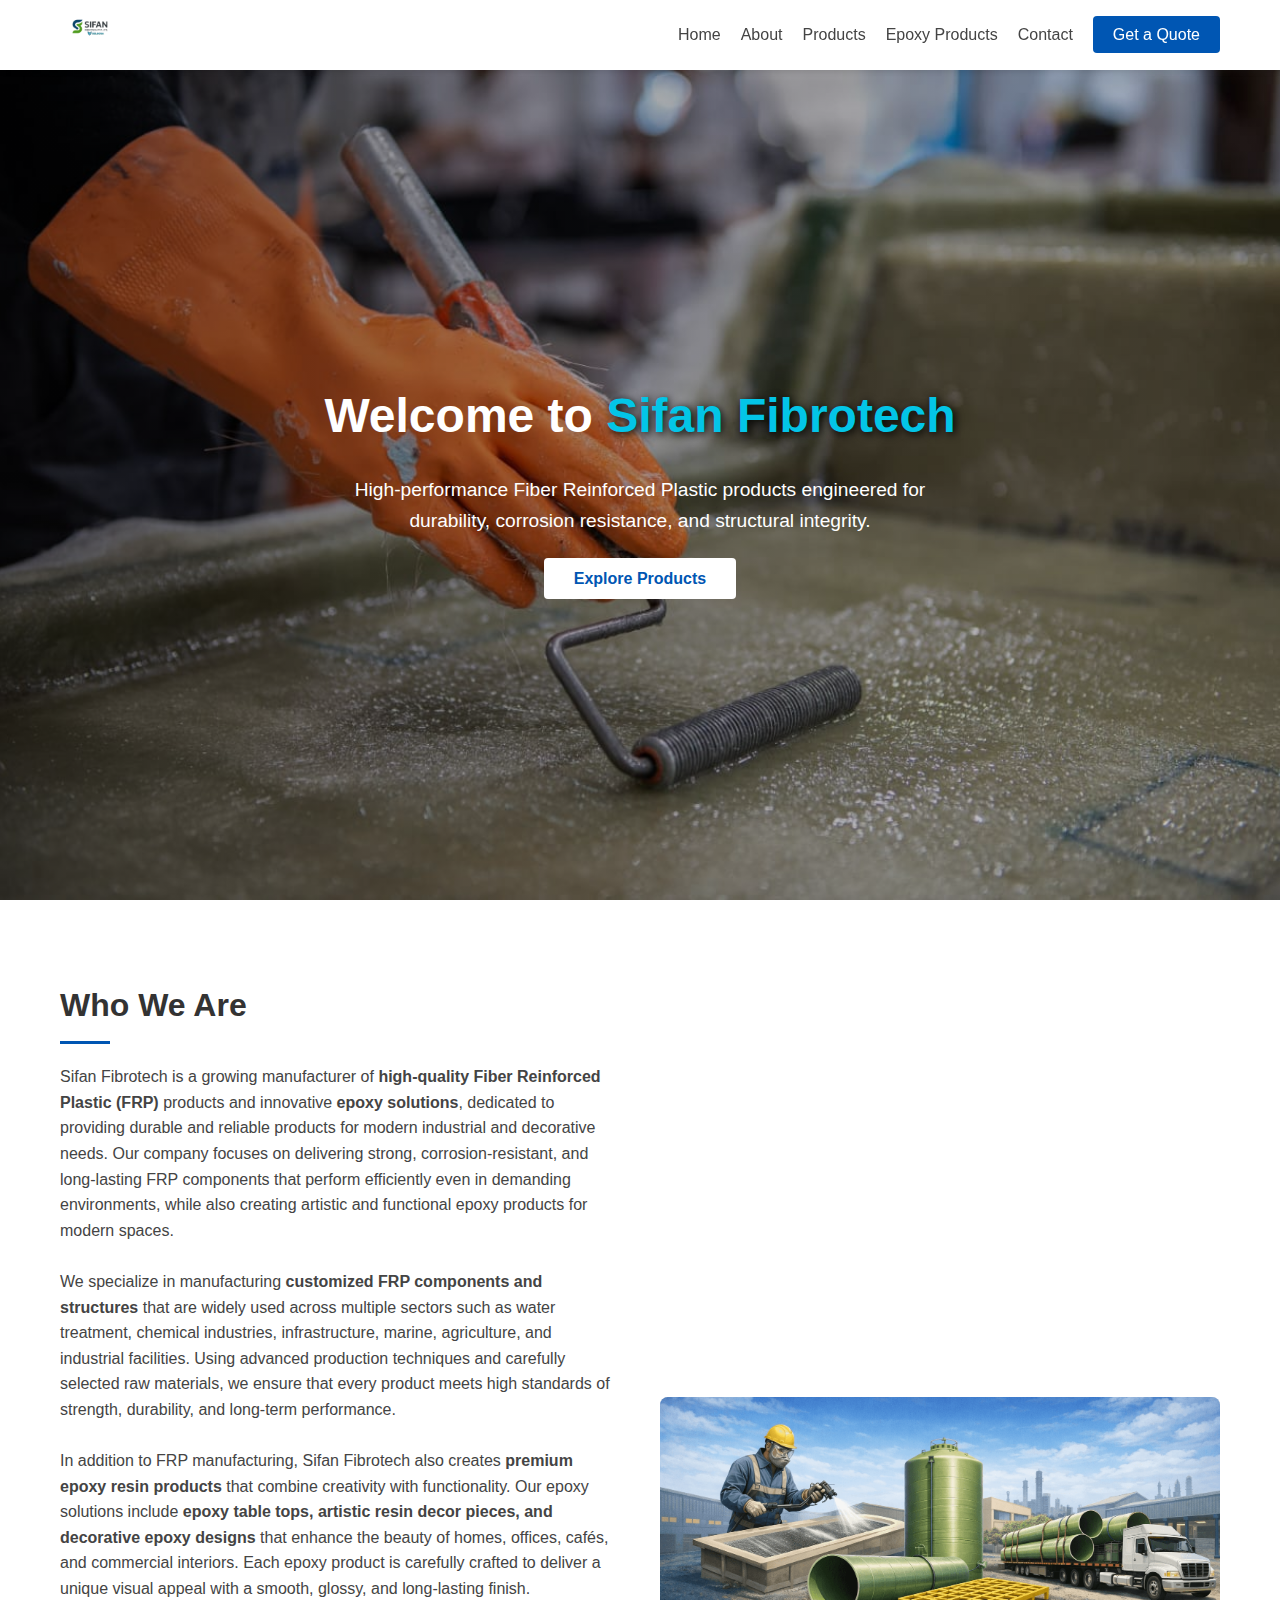
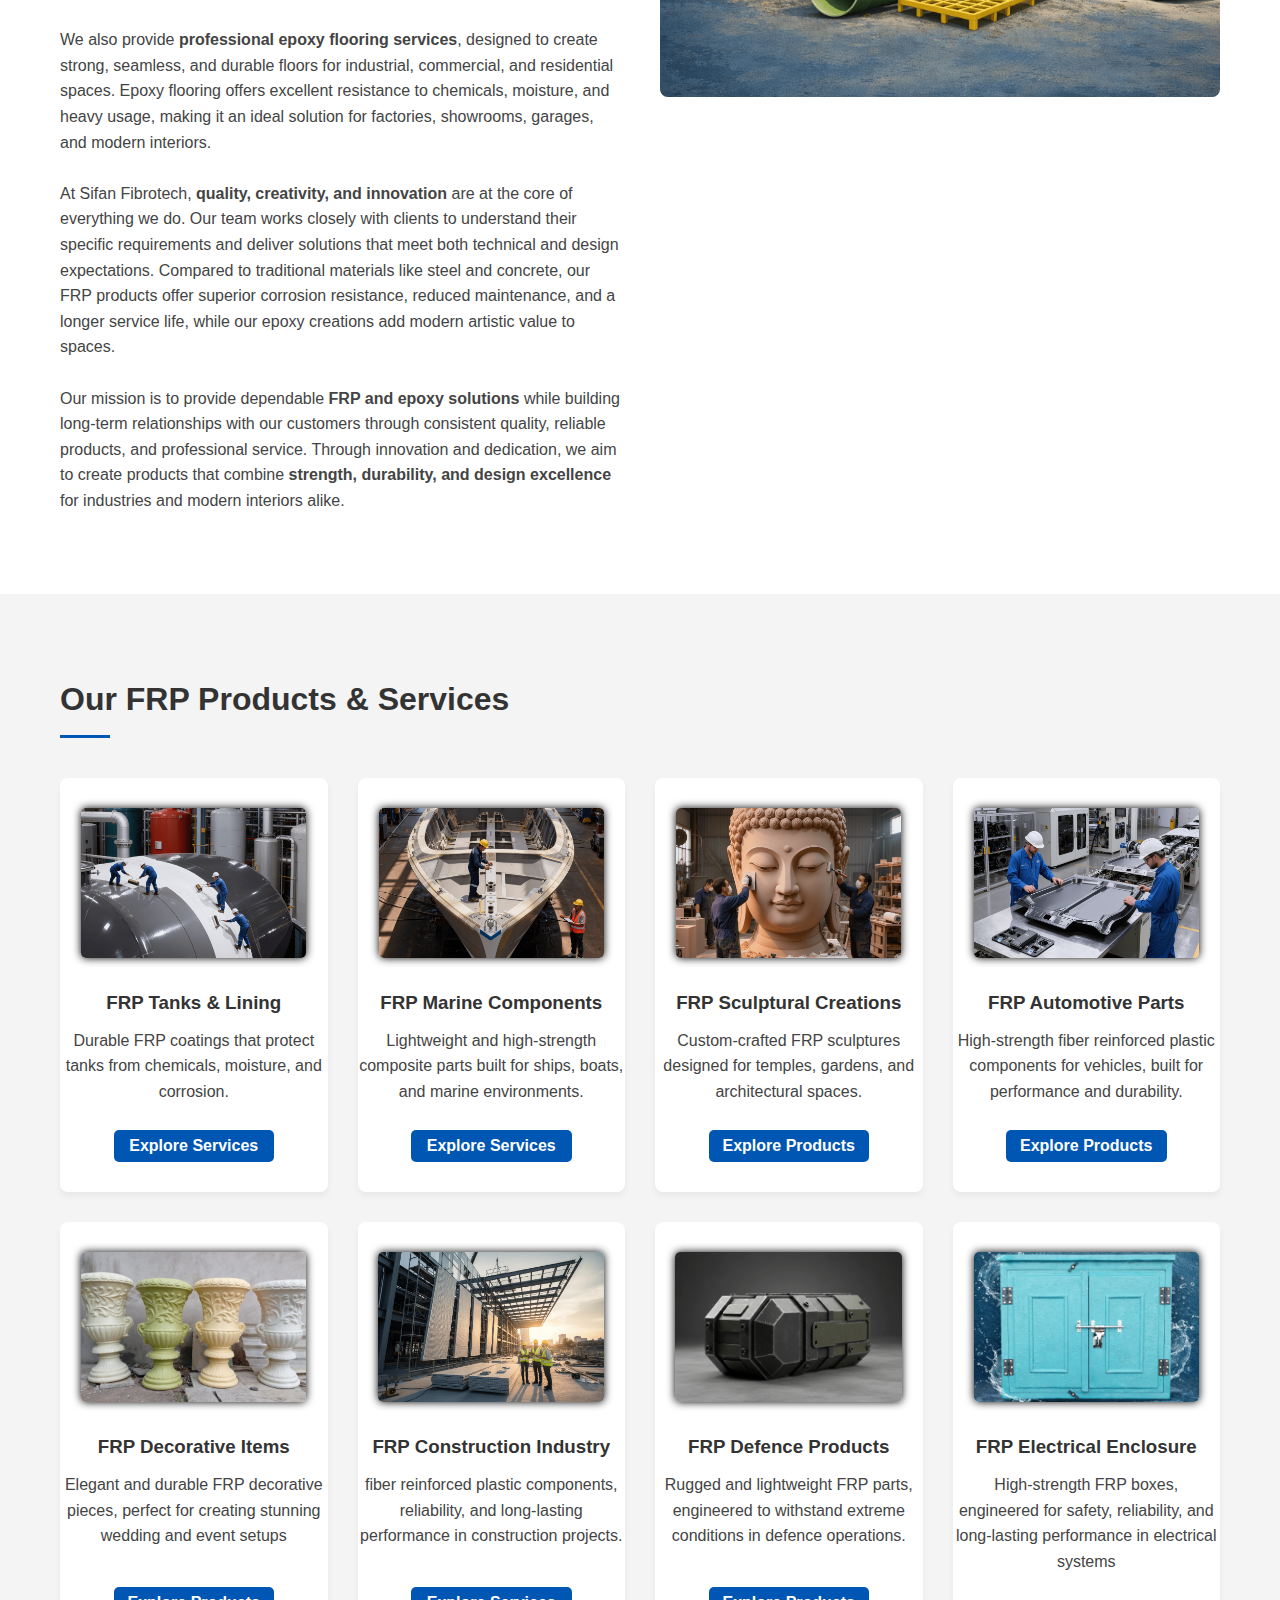
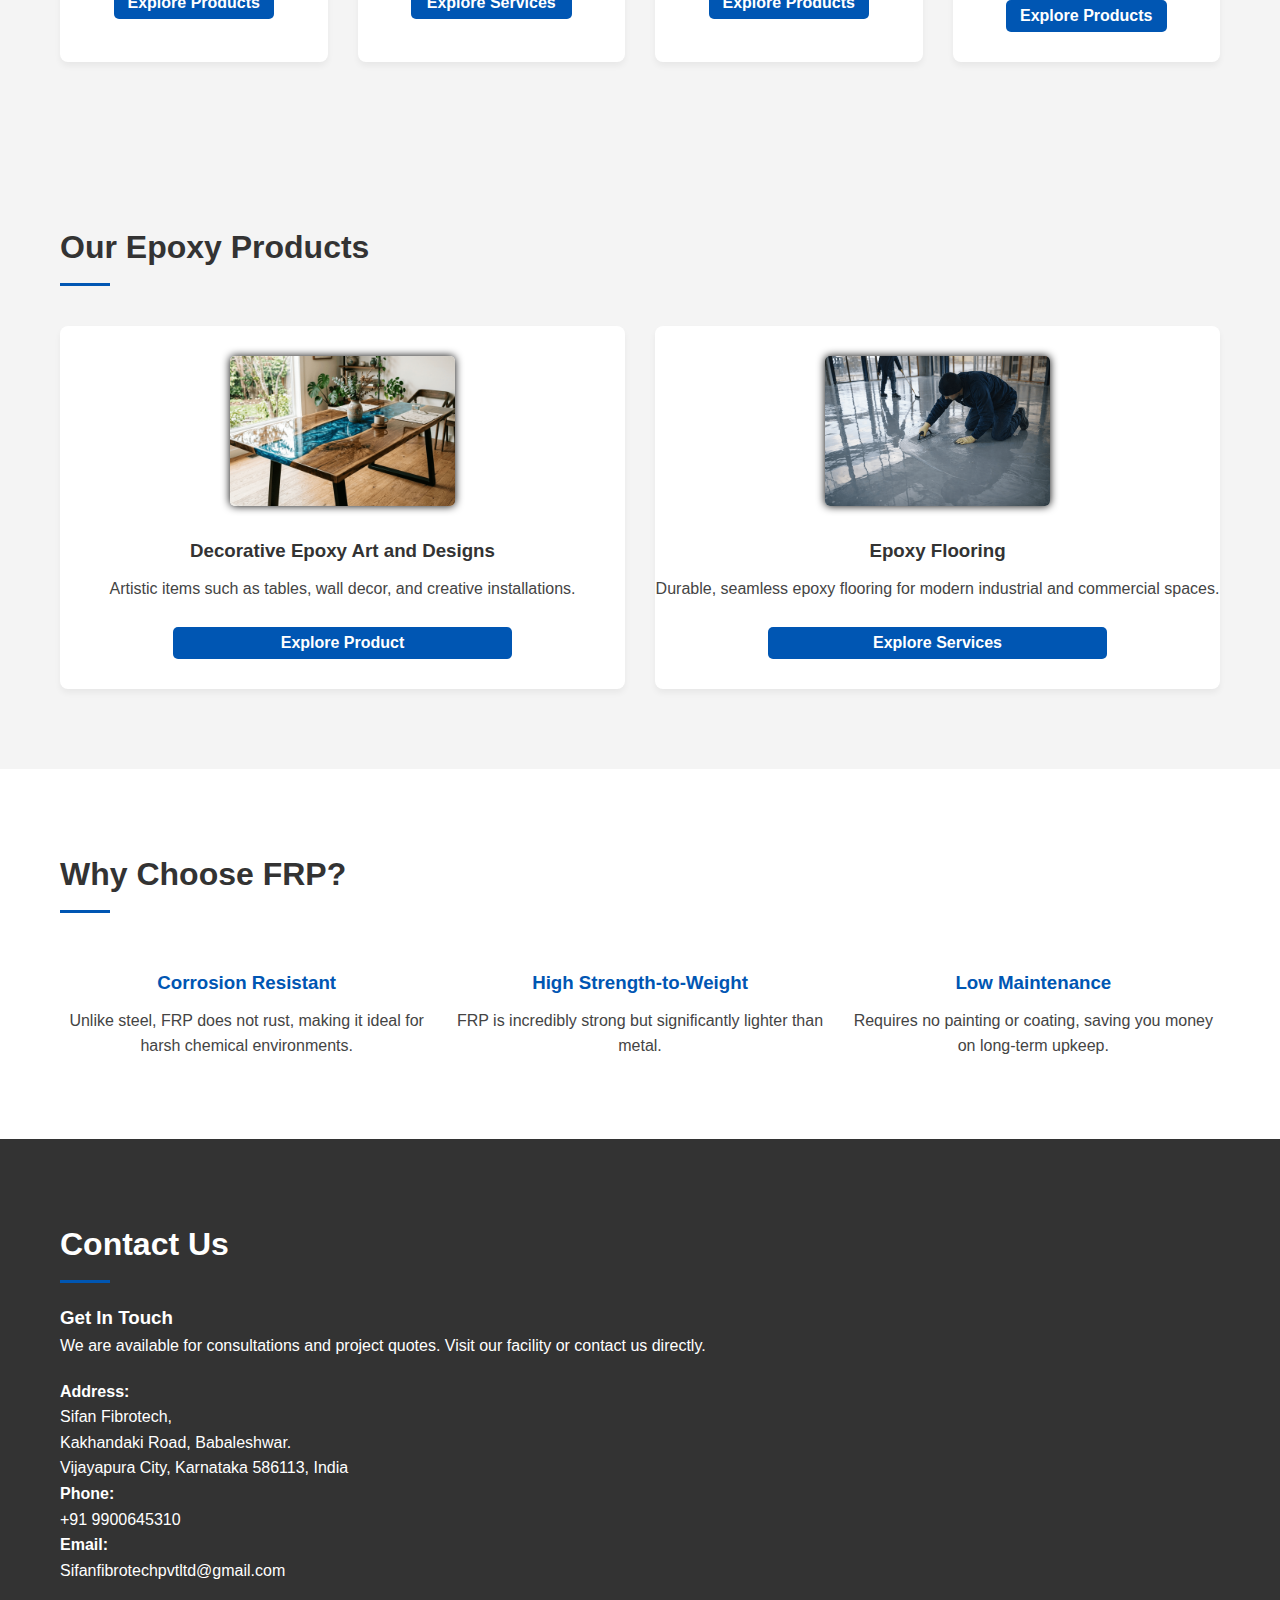
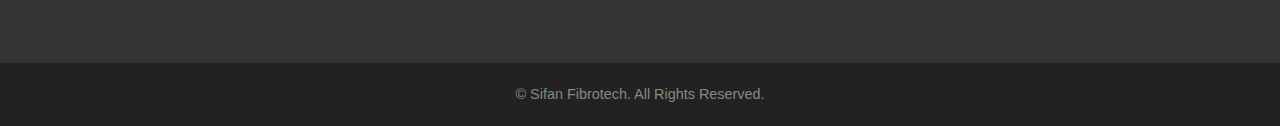
<file: index.html>
<!DOCTYPE html>
<html lang="en">

<head>
    <meta charset="UTF-8">
    <meta name="viewport" content="width=device-width, initial-scale=1.0">
    <meta name="description"
        content="Sifan Fibrotech Pvt. Ltd. is a manufacturer of FRP products, epoxy flooring, epoxy table tops, and decorative resin art. We provide durable industrial and decorative solutions.">
    <meta name="keywords"
        content="FRP products, FRP tanks, FRP lining, FRP sculptures, epoxy table top, epoxy flooring, resin art, FRP manufacturer India">
    <meta name="author" content="Sifan Fibrotech Pvt. Ltd.">
    <title>Sifan Fibrotech Pvt. Ltd. | FRP Products & Epoxy Solutions Manufacturer</title>
    <link rel="icon" type="image/png" sizes="16x16" href="imgs/favicon.png">
    <link rel="icon" type="image/png" sizes="32x32" href="imgs/favicon.png">
    <link rel="stylesheet" href="style.css">
</head>

<body>
    <!-- Header -->
    <header>
        <div class="container">
            <nav>
                <div class="logo"><img src="imgs/logo.png" alt=""></div>

                <!-- Hamburger Icon -->
                <div class="hamburger">
                    <span class="bar"></span>
                    <span class="bar"></span>
                    <span class="bar"></span>
                </div>

                <!-- Navigation Links -->
                <ul class="nav-links">
                    <li><a href="#home">Home</a></li>
                    <li><a href="#about">About</a></li>
                    <li><a href="#products">Products</a></li>
                    <li><a href="#epoxy">Epoxy Products</a></li>
                    <li><a href="#contact">Contact</a></li>
                    <li><a href="#contact" class="btn-quote">Get a Quote</a></li>
                </ul>
            </nav>
        </div>
    </header>

    <!-- Hero Section -->
    <section id="home" class="hero">
        <div class="container hero-content">
            <h1>Welcome to <strong class="brand">Sifan Fibrotech</strong></h1>
            <p>High-performance Fiber Reinforced Plastic products engineered for durability, corrosion resistance, and
                structural integrity.</p>
            <a href="#products" class="btn-hero">Explore Products</a>
        </div>
    </section>

    <!-- About Section -->
    <section id="about" class="section">
        <div class="container">
            <div class="about-grid">
                <div>
                    <h2 class="section-title">Who We Are</h2>
                    <p>Sifan Fibrotech is a growing manufacturer of <strong>high-quality Fiber Reinforced Plastic
                            (FRP)</strong> products and innovative <strong>epoxy solutions</strong>, dedicated to
                        providing durable and reliable products for modern industrial and decorative needs. Our company
                        focuses on delivering strong, corrosion-resistant, and long-lasting FRP components that perform
                        efficiently even in demanding environments, while also creating artistic and functional epoxy
                        products for modern spaces.</p>
                    <br>
                    <p>We specialize in manufacturing <strong>customized FRP components and structures</strong> that are
                        widely used across multiple sectors such as water treatment, chemical industries,
                        infrastructure, marine, agriculture, and industrial facilities. Using advanced production
                        techniques and carefully selected raw materials, we ensure that every product meets high
                        standards of strength, durability, and long-term performance.</p>
                    <br>
                    <p>In addition to FRP manufacturing, Sifan Fibrotech also creates <strong>premium epoxy resin
                            products</strong> that combine creativity with functionality. Our epoxy solutions include
                        <strong>epoxy table tops, artistic resin decor pieces, and decorative epoxy designs</strong>
                        that enhance the beauty of homes, offices, cafés, and commercial interiors. Each epoxy product
                        is carefully crafted to deliver a unique visual appeal with a smooth, glossy, and long-lasting
                        finish.
                    </p>
                    <br>
                    <p>We also provide <strong>professional epoxy flooring services</strong>, designed to create strong,
                        seamless, and durable floors for industrial, commercial, and residential spaces. Epoxy flooring
                        offers excellent resistance to chemicals, moisture, and heavy usage, making it an ideal solution
                        for factories, showrooms, garages, and modern interiors.</p><br>
                    <p>At Sifan Fibrotech, <strong>quality, creativity, and innovation</strong> are at the core of
                        everything we do. Our team works closely with clients to understand their specific requirements
                        and deliver solutions that meet both technical and design expectations. Compared to traditional
                        materials like steel and concrete, our FRP products offer superior corrosion resistance, reduced
                        maintenance, and a longer service life, while our epoxy creations add modern artistic value to
                        spaces.</p><br>
                    <p>Our mission is to provide dependable <strong>FRP and epoxy solutions</strong> while building
                        long-term relationships with our customers through consistent quality, reliable products, and
                        professional service. Through innovation and dedication, we aim to create products that combine
                        <strong>strength, durability, and design excellence</strong> for industries and modern interiors
                        alike.
                    </p>
                </div>
                <img src="imgs/wwa.png" alt="Factory Floor" class="about-img">
            </div>
        </div>
    </section>

    <!-- Products Section -->
    <section id="products" class="section products">
        <div class="container">
            <h2 class="section-title">Our FRP Products & Services</h2>
            <div class="product-grid">
                <div class="product-card">
                    <div class="product-icon"><img src="imgs/fact.png" alt=""></div>
                    <h3>FRP Tanks & Lining</h3>
                    <p>Durable FRP coatings that protect tanks from chemicals, moisture, and corrosion.</p><br>
                    <a href="lining.html"><strong>Explore Services</strong></a>
                </div>
                <div class="product-card">
                    <div class="product-icon"><img src="imgs/marine.png" alt=""></div>
                    <h3>FRP Marine Components</h3>
                    <p>Lightweight and high-strength composite parts built for ships, boats, and marine environments.
                    </p><br>
                    <a href="marine.html"><strong>Explore Services</strong></a>
                </div>
                <div class="product-card">
                    <div class="product-icon"><img src="imgs/sculp.png" alt=""></div>
                    <h3>FRP Sculptural Creations</h3>
                    <p>Custom-crafted FRP sculptures designed for temples, gardens, and architectural spaces.</p><br>
                    <a href="sculptural.html"><strong>Explore Products</strong></a>
                </div>
                <div class="product-card">
                    <div class="product-icon"><img src="imgs/autom.png" alt=""></div>
                    <h3>FRP Automotive Parts</h3>
                    <p>High-strength fiber reinforced plastic components for vehicles, built for performance and
                        durability.</p><br>
                    <a href="automotive.html"><strong>Explore Products</strong></a>
                </div>
                <div class="product-card">
                    <div class="product-icon"><img src="imgs/dec4.jpeg" alt=""></div>
                    <h3>FRP Decorative Items</h3>
                    <p>Elegant and durable FRP decorative pieces, perfect for creating stunning wedding and event setups
                    </p><br>
                    <a href="decorative.html"><strong>Explore Products</strong></a>
                </div>
                <div class="product-card">
                    <div class="product-icon"><img src="imgs/cont.png" alt=""></div>
                    <h3>FRP Construction Industry</h3>
                    <p>fiber reinforced plastic components, reliability, and long-lasting performance in construction
                        projects.</p><br>
                    <a href="construction.html"><strong>Explore Services</strong></a>
                </div>
                <div class="product-card">
                    <div class="product-icon"><img src="imgs/dif.png" alt=""></div>
                    <h3>FRP Defence Products</h3>
                    <p>Rugged and lightweight FRP parts, engineered to withstand extreme conditions in defence
                        operations.</p><br>
                    <a href="defenceproduct.html"><strong>Explore Products</strong></a>
                </div>
                <div class="product-card">
                    <div class="product-icon"><img src="imgs/electricalbox.jpeg" alt=""></div>
                    <h3>FRP Electrical Enclosure</h3>
                    <p>High-strength FRP boxes, engineered for safety, reliability, and long-lasting performance in
                        electrical systems</p><br>
                    <a href="frpelectrical.html"><strong>Explore Products</strong></a>
                </div>
            </div>
        </div>
    </section>
    <section id="epoxy" class="section products">
        <div class="container">
            <h2 class="section-title">Our Epoxy Products</h2>
            <div class="product-grid">
                <div class="product-card">
                    <div class="product-icon"><img src="imgs/tabel top.png" alt=""></div>
                    <h3>Decorative Epoxy Art and Designs</h3>
                    <p>Artistic items such as tables, wall decor, and creative installations.</p><br>
                    <a href="epoxy.html"><strong>Explore Product</strong></a>
                </div>
                <div class="product-card">
                    <div class="product-icon"><img src="imgs/flooring.png" alt=""></div>
                    <h3>Epoxy Flooring</h3>
                    <p>Durable, seamless epoxy flooring for modern industrial and commercial spaces.</p><br>
                    <a href="floring.html"><strong>Explore Services</strong></a>
                </div>
            </div>
        </div>
    </section>

    <!-- Why Choose Us -->
    <section class="section">
        <div class="container">
            <h2 class="section-title">Why Choose FRP?</h2>
            <div class="features-grid">
                <div class="feature-item">
                    <h3>Corrosion Resistant</h3>
                    <p>Unlike steel, FRP does not rust, making it ideal for harsh chemical environments.</p>
                </div>
                <div class="feature-item">
                    <h3>High Strength-to-Weight</h3>
                    <p>FRP is incredibly strong but significantly lighter than metal.</p>
                </div>
                <div class="feature-item">
                    <h3>Low Maintenance</h3>
                    <p>Requires no painting or coating, saving you money on long-term upkeep.</p>
                </div>
            </div>
        </div>
    </section>

    <!-- Contact Section -->
    <section id="contact" class="section contact">
        <div class="container">
            <h2 class="section-title">Contact Us</h2>
            <div class="contact-container">
                <!-- Contact Info Column -->
                <div class="contact-info">
                    <h3>Get In Touch</h3>
                    <p style="margin-bottom: 20px;">We are available for consultations and project quotes. Visit our
                        facility or contact us directly.</p>

                    <div class="info-item">
                        <div>
                            <strong>Address:</strong><br>
                            Sifan Fibrotech,<br>
                            Kakhandaki Road, Babaleshwar.<br>
                            Vijayapura City, Karnataka 586113, India
                        </div>
                    </div>

                    <div class="info-item">
                        <div>
                            <strong>Phone:</strong><br>
                            +91 9900645310
                        </div>
                    </div>

                    <div class="info-item">
                        <div>
                            <strong>Email:</strong><br>
                            Sifanfibrotechpvtltd@gmail.com
                        </div>
                    </div>
                </div>
            </div>
    </section>

    <!-- Footer -->
    <footer>
        <div class="container">
            <p>&copy; Sifan Fibrotech. All Rights Reserved.</p>
        </div>
    </footer>

    <!-- JavaScript for Mobile Menu -->
    <script>
        const hamburger = document.querySelector(".hamburger");
        const navLinks = document.querySelector(".nav-links");

        hamburger.addEventListener("click", () => {
            hamburger.classList.toggle("active");
            navLinks.classList.toggle("active");
        });

        // Close menu when a link is clicked
        document.querySelectorAll(".nav-links a").forEach(n => n.addEventListener("click", () => {
            hamburger.classList.remove("active");
            navLinks.classList.remove("active");
        }));
    </script>

</body>

</html>
</file>
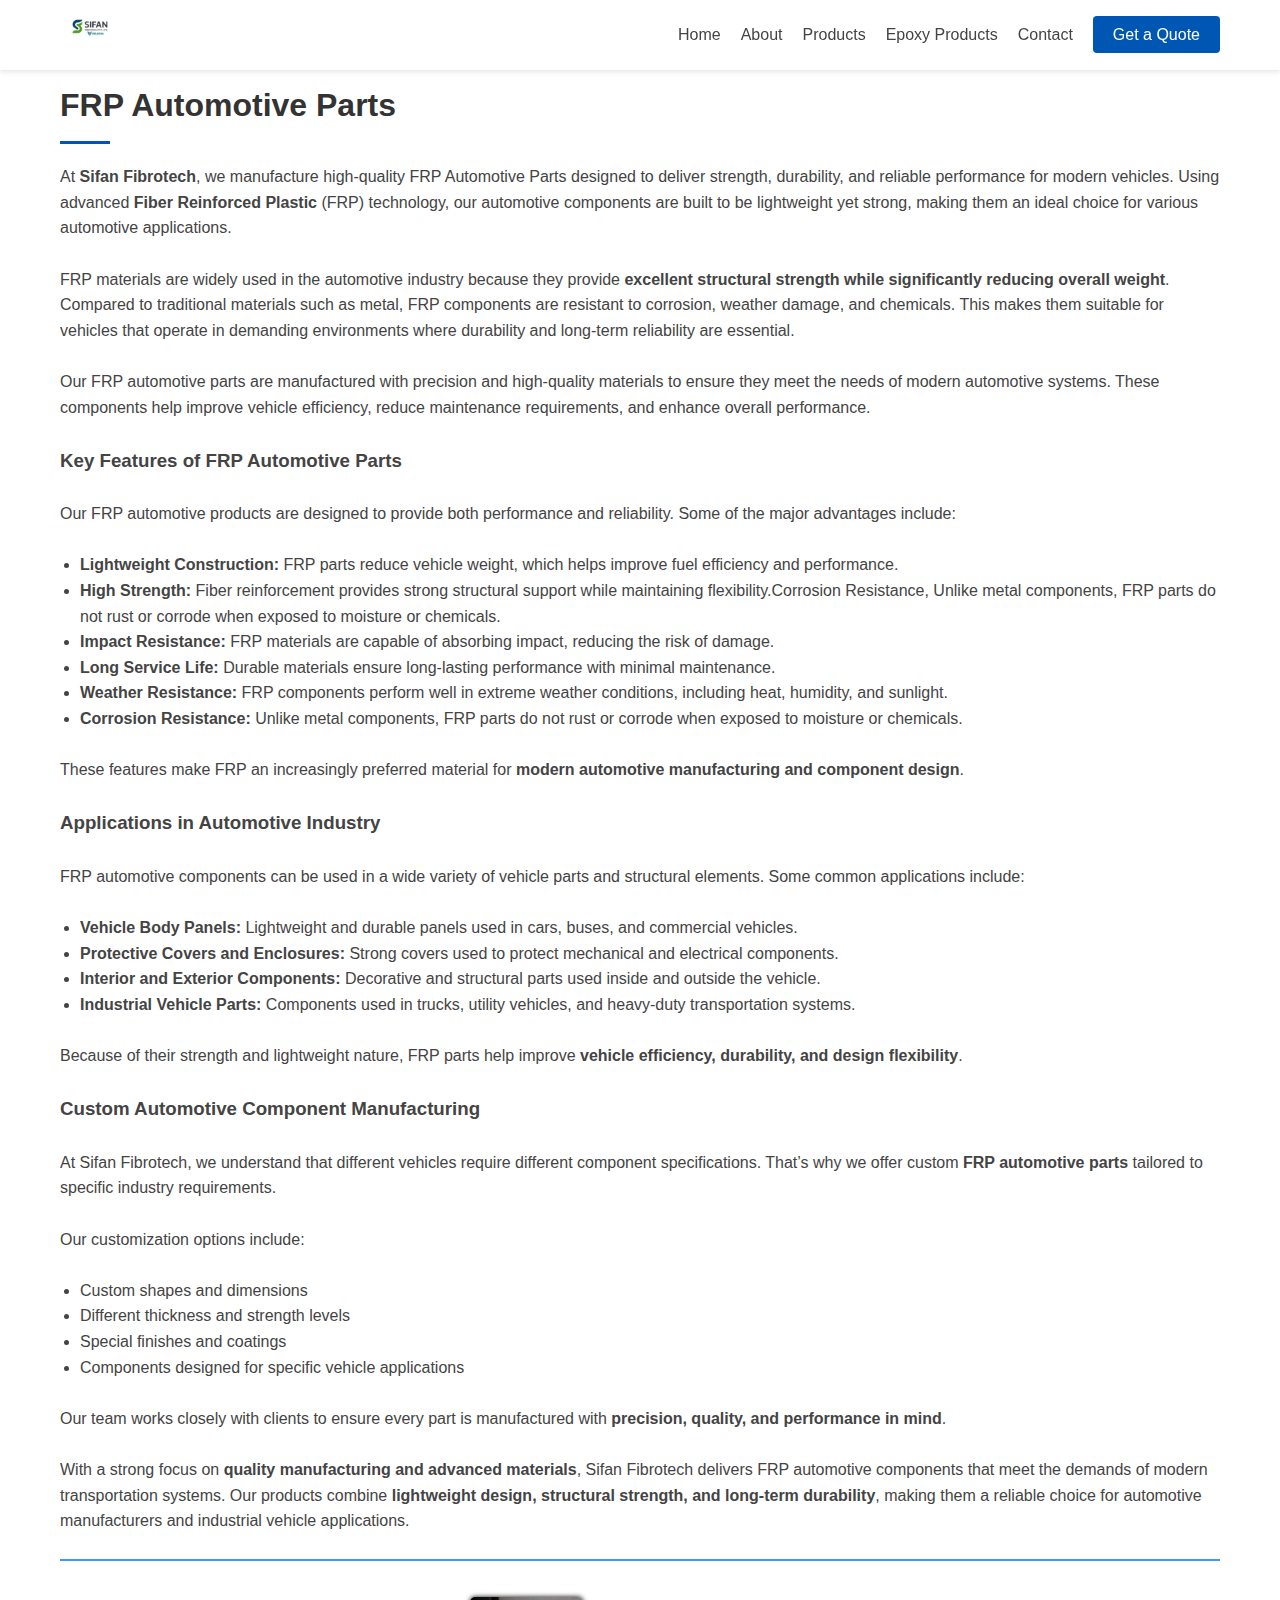
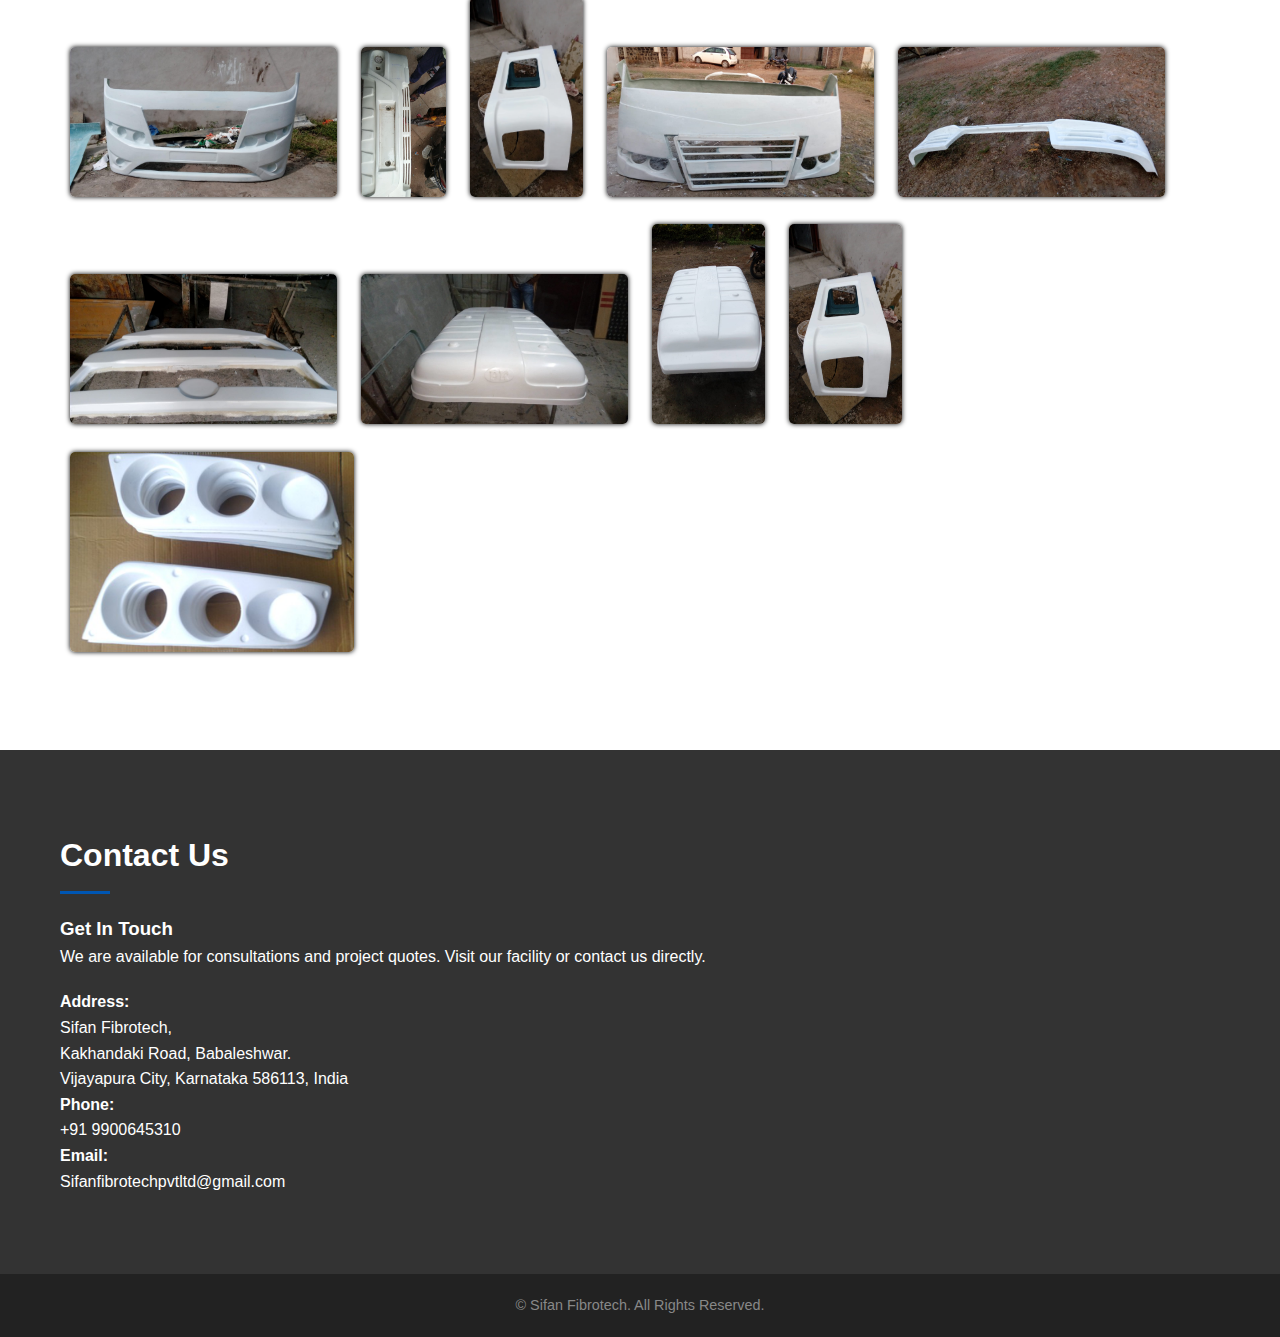
<file: automotive.html>
<!DOCTYPE html>
<html lang="en">

<head>
    <meta charset="UTF-8">
    <meta name="viewport" content="width=device-width, initial-scale=1.0">
    <meta name="description"
        content="Sifan Fibrotech manufactures durable FRP automotive parts designed for strength, lightweight performance, and corrosion resistance. Reliable fiberglass components for modern vehicles.">
    <meta name="keywords"
        content="FRP automotive parts, fiberglass car parts, FRP vehicle components, lightweight automotive materials, corrosion resistant auto parts, Sifan Fibrotech">
    <title>Sifan | FRP Automotive Parts</title>
    <link rel="icon" type="image/png" sizes="16x16" href="imgs/favicon.png">
    <link rel="icon" type="image/png" sizes="32x32" href="imgs/favicon.png">
    <link rel="stylesheet" href="style.css">
    <style>
        .about-automotive ul {
            list-style-type: disc;
            padding-left: 20px;
        }

        .about-automotive img {
            height: 200px;
            margin: 10px;
            border-radius: 5px;
            box-shadow: 0px 0px 5px black;
        }

        .about-automotive .vic {
            height: 150px;
        }
    </style>
</head>

<body>
    <!-- Header -->
    <header>
        <div class="container">
            <nav>
                <div class="logo"><img src="imgs/logo.png" alt=""></div>

                <!-- Hamburger Icon -->
                <div class="hamburger">
                    <span class="bar"></span>
                    <span class="bar"></span>
                    <span class="bar"></span>
                </div>

                <!-- Navigation Links -->
                <ul class="nav-links">
                    <li><a href="/">Home</a></li>
                    <li><a href="/#about">About</a></li>
                    <li><a href="/#products">Products</a></li>
                    <li><a href="/#epoxy">Epoxy Products</a></li>
                    <li><a href="#contact">Contact</a></li>
                    <li><a href="#contact" class="btn-quote">Get a Quote</a></li>
                </ul>
            </nav>
        </div>
    </header>
    <main>

        <!-- section about -->
        <section id="about" class="section">
            <div class="container">
                <div class="about-automotive">
                    <div>
                        <h2 class="section-title">FRP Automotive Parts</h2>
                        <p>At <strong>Sifan Fibrotech</strong>, we manufacture high-quality FRP Automotive Parts
                            designed to deliver strength, durability, and reliable performance for modern vehicles.
                            Using advanced <strong>Fiber Reinforced Plastic</strong> (FRP) technology, our automotive
                            components are built to be lightweight yet strong, making them an ideal choice for various
                            automotive applications.</p>
                        <br>
                        <p>FRP materials are widely used in the automotive industry because they provide
                            <strong>excellent structural strength while significantly reducing overall weight</strong>.
                            Compared to traditional materials such as metal, FRP components are resistant to corrosion,
                            weather damage, and chemicals. This makes them suitable for vehicles that operate in
                            demanding environments where durability and long-term reliability are essential.
                        </p>
                        <br>
                        <p>Our FRP automotive parts are manufactured with precision and high-quality materials to ensure
                            they meet the needs of modern automotive systems. These components help improve vehicle
                            efficiency, reduce maintenance requirements, and enhance overall performance.</p>
                        <br>
                        <h3>Key Features of FRP Automotive Parts</h3><br>
                        <p>Our FRP automotive products are designed to provide both performance and reliability. Some of
                            the major advantages include:</p><br>
                        <p>
                        <ul>
                            <li><strong>Lightweight Construction: </strong>FRP parts reduce vehicle weight, which helps
                                improve fuel efficiency and performance.</li>
                            <li><strong>High Strength: </strong>Fiber reinforcement provides strong structural support
                                while maintaining flexibility.Corrosion Resistance, Unlike metal components, FRP parts
                                do not rust or corrode when exposed to moisture or chemicals.</li>
                            <li><strong>Impact Resistance: </strong>FRP materials are capable of absorbing impact,
                                reducing the risk of damage.</li>
                            <li><strong>Long Service Life: </strong>Durable materials ensure long-lasting performance
                                with minimal maintenance.</li>
                            <li><strong>Weather Resistance: </strong>FRP components perform well in extreme weather
                                conditions, including heat, humidity, and sunlight.</li>
                            <li><strong>Corrosion Resistance: </strong>Unlike metal components, FRP parts do not rust or
                                corrode when exposed to moisture or chemicals.</li>
                        </ul>
                        </p><br>
                        <p>These features make FRP an increasingly preferred material for <strong>modern automotive
                                manufacturing and component design</strong>.</p><br>
                        <h3>Applications in Automotive Industry</h3><br>
                        <p>FRP automotive components can be used in a wide variety of vehicle parts and structural
                            elements. Some common applications include:</p><br>
                        <p>
                        <ul>
                            <li><strong>Vehicle Body Panels: </strong>Lightweight and durable panels used in cars,
                                buses, and commercial vehicles.</li>
                            <li><strong>Protective Covers and Enclosures: </strong>Strong covers used to protect
                                mechanical and electrical components.</li>
                            <li><strong>Interior and Exterior Components: </strong>Decorative and structural parts used
                                inside and outside the vehicle.</li>
                            <li><strong>Industrial Vehicle Parts: </strong>Components used in trucks, utility vehicles,
                                and heavy-duty transportation systems.</li>
                        </ul>
                        </p><br>
                        <p>Because of their strength and lightweight nature, FRP parts help improve <strong>vehicle
                                efficiency, durability, and design flexibility</strong>.</p><br>
                        <h3>Custom Automotive Component Manufacturing</h3><br>
                        <p>At Sifan Fibrotech, we understand that different vehicles require different component
                            specifications. That’s why we offer custom <strong>FRP automotive parts</strong> tailored to
                            specific industry requirements.</p><br>
                        <p>Our customization options include:</p><br>
                        <p>
                        <ul>
                            <li>Custom shapes and dimensions</li>
                            <li>Different thickness and strength levels</li>
                            <li>Special finishes and coatings</li>
                            <li>Components designed for specific vehicle applications</li>
                        </ul>
                        </p><br>
                        <p>Our team works closely with clients to ensure every part is manufactured with
                            <strong>precision, quality, and performance in mind</strong>.
                        </p><br>
                        <p>With a strong focus on <strong>quality manufacturing and advanced materials</strong>, Sifan
                            Fibrotech delivers FRP automotive components that meet the demands of modern transportation
                            systems. Our products combine <strong>lightweight design, structural strength, and long-term
                                durability</strong>, making them a reliable choice for automotive manufacturers and
                            industrial vehicle applications.</p><br>
                        <hr style="border: 1px solid rgba(0, 123, 255, 0.768);"><br>
                    </div>
                    <img class="vic" src="imgs/productimgs/vic.jpeg" alt="aoutomotive">
                    <img class="vic" src="imgs/productimgs/vic10.webp" alt="aoutomotive">
                    <img src="imgs/productimgs/vic11.webp" alt="aoutomotive">
                    <img class="vic" src="imgs/productimgs/vic2.jpeg" alt="aoutomotive">
                    <img class="vic" src="imgs/productimgs/vic3.jpeg" alt="aoutomotive">
                    <img class="vic" src="imgs/productimgs/vic4.jpeg" alt="aoutomotive">
                    <img class="vic" src="imgs/productimgs/vic5.jpeg" alt="aoutomotive">
                    <img src="imgs/productimgs/vic7.jpeg" alt="aoutomotive">
                    <img src="imgs/productimgs/vic8.jpeg" alt="aoutomotive">
                    <img src="imgs/productimgs/vic9.png" alt="aoutomotive">
                </div>
            </div>
        </section>

        <!-- Contact Section -->
        <section id="contact" class="section contact">
            <div class="container">
                <h2 class="section-title">Contact Us</h2>
                <div class="contact-container">
                    <!-- Contact Info Column -->
                    <div class="contact-info">
                        <h3>Get In Touch</h3>
                        <p style="margin-bottom: 20px;">We are available for consultations and project quotes. Visit our
                            facility or contact us directly.</p>

                        <div class="info-item">
                            <div>
                                <strong>Address:</strong><br>
                                Sifan Fibrotech,<br>
                                Kakhandaki Road, Babaleshwar.<br>
                                Vijayapura City, Karnataka 586113, India
                            </div>
                        </div>

                        <div class="info-item">
                            <div>
                                <strong>Phone:</strong><br>
                                +91 9900645310
                            </div>
                        </div>

                        <div class="info-item">
                            <div>
                                <strong>Email:</strong><br>
                                Sifanfibrotechpvtltd@gmail.com
                            </div>
                        </div>
                    </div>
                </div>
        </section>
    </main>

    <!-- Footer -->
    <footer>
        <div class="container">
            <p>&copy; Sifan Fibrotech. All Rights Reserved.</p>
        </div>
    </footer>

    <!-- JavaScript for Mobile Menu -->
    <script>
        const hamburger = document.querySelector(".hamburger");
        const navLinks = document.querySelector(".nav-links");

        hamburger.addEventListener("click", () => {
            hamburger.classList.toggle("active");
            navLinks.classList.toggle("active");
        });

        // Close menu when a link is clicked
        document.querySelectorAll(".nav-links a").forEach(n => n.addEventListener("click", () => {
            hamburger.classList.remove("active");
            navLinks.classList.remove("active");
        }));
    </script>
</body>

</html>
</file>
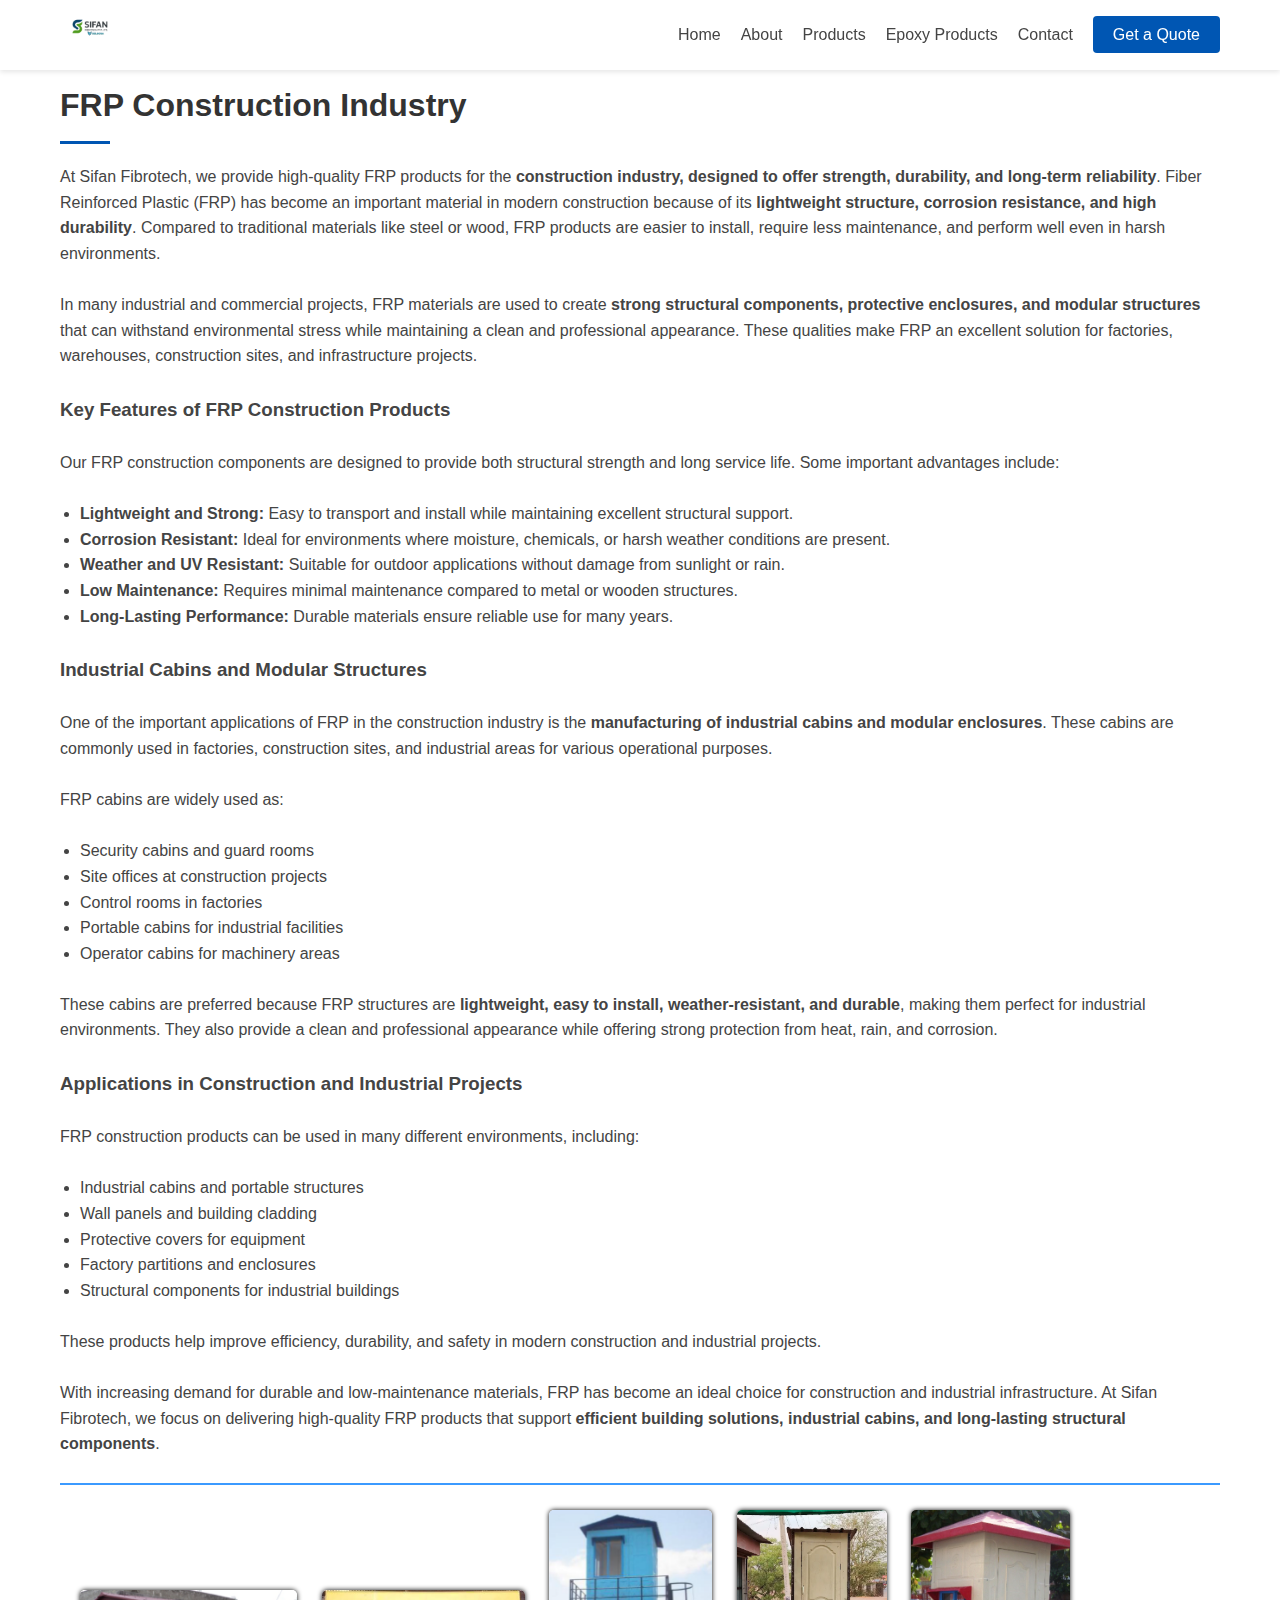
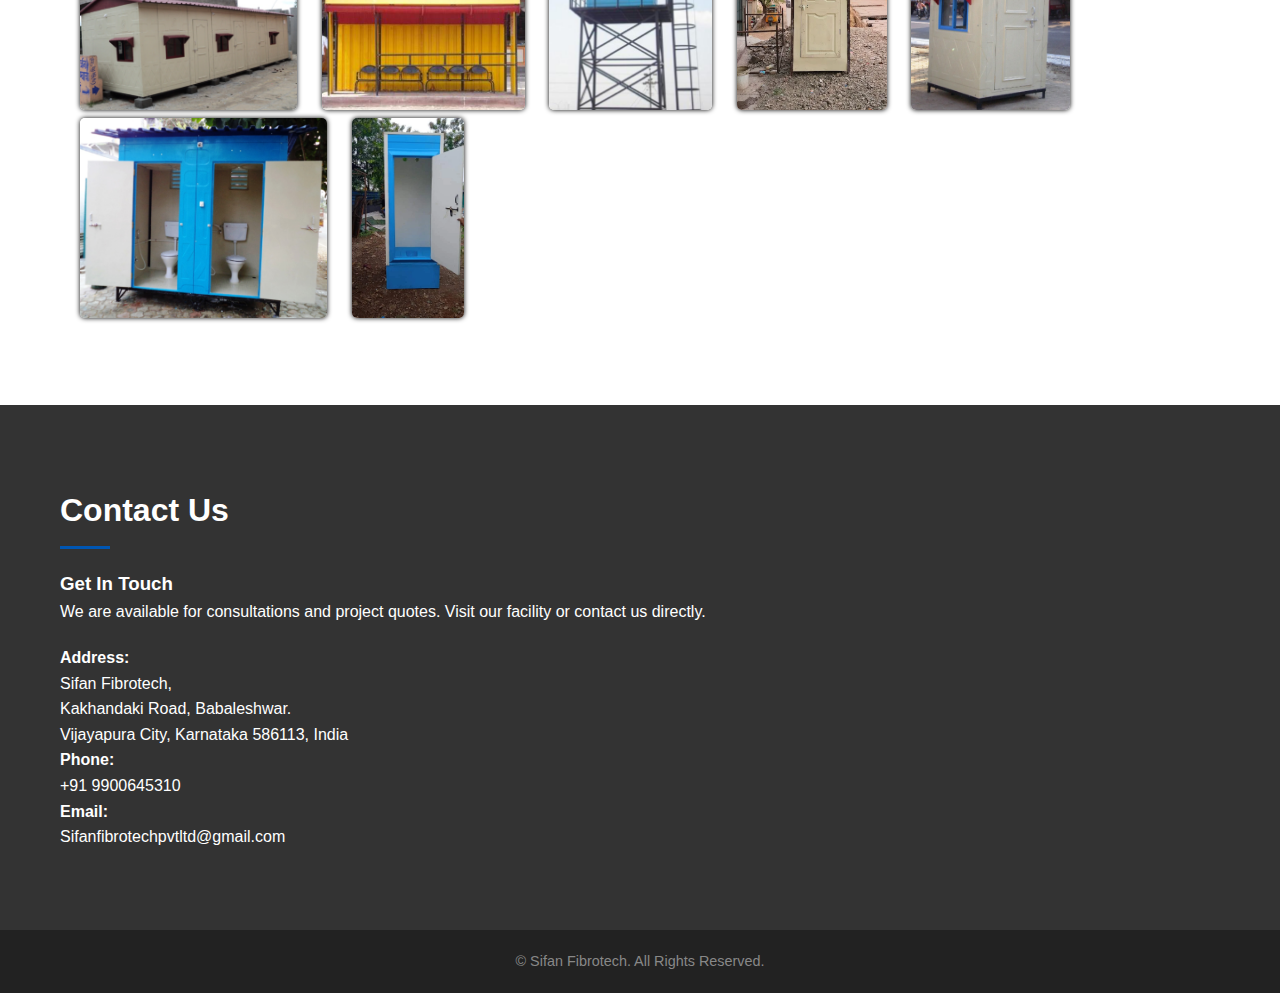
<file: construction.html>
<!DOCTYPE html>
<html lang="en">

<head>
    <meta charset="UTF-8">
    <meta name="viewport" content="width=device-width, initial-scale=1.0">
    <meta name="description"
        content="Sifan provides high-quality FRP solutions for the construction industry, including tanks, panels, and structural components. Durable, lightweight, and corrosion-resistant products for modern construction needs.">
    <meta name="keywords"
        content="Fiber Reinforced Plastic, FRP construction, FRP tanks, FRP panels, FRP structural components, corrosion-resistant FRP, lightweight FRP solutions, FRP materials">
    <title>Sifan | FRP Construction Industry</title>
    <link rel="icon" type="image/png" sizes="16x16" href="imgs/favicon.png">
    <link rel="icon" type="image/png" sizes="32x32" href="imgs/favicon.png">
    <link rel="stylesheet" href="style.css">
    <style>
        .about-const ul {
            list-style-type: disc;
            padding-left: 20px;
        }

        .about-const img {
            height: 200px;
            border-radius: 5px;
            margin-left: 20px;
            box-shadow: 0px 0px 5px black;
        }

        .about-const .con {
            height: 120px;
        }
    </style>
</head>

<body>
    <!-- header section -->
    <header>
        <div class="container">
            <nav>
                <div class="logo"><img src="imgs/logo.png" alt=""></div>

                <!-- Hamburger Icon -->
                <div class="hamburger">
                    <span class="bar"></span>
                    <span class="bar"></span>
                    <span class="bar"></span>
                </div>

                <!-- Navigation Links -->
                <ul class="nav-links">
                    <li><a href="/">Home</a></li>
                    <li><a href="/#about">About</a></li>
                    <li><a href="/#products">Products</a></li>
                    <li><a href="/#epoxy">Epoxy Products</a></li>
                    <li><a href="#contact">Contact</a></li>
                    <li><a href="#contact" class="btn-quote">Get a Quote</a></li>
                </ul>
            </nav>
        </div>
    </header>
    <main>
        <section id="about" class="section">
            <div class="container">
                <div class="about-const">
                    <div>
                        <h2 class="section-title">FRP Construction Industry</h2>
                        <p>At Sifan Fibrotech, we provide high-quality FRP products for the <strong>construction
                                industry, designed to offer strength, durability, and long-term reliability</strong>.
                            Fiber Reinforced Plastic (FRP) has become an important material in modern construction
                            because of its <strong>lightweight structure, corrosion resistance, and high
                                durability</strong>. Compared to traditional materials like steel or wood, FRP products
                            are easier to install, require less maintenance, and perform well even in harsh
                            environments.</p>
                        <br>
                        <p>In many industrial and commercial projects, FRP materials are used to create <strong>strong
                                structural components, protective enclosures, and modular structures</strong> that can
                            withstand environmental stress while maintaining a clean and professional appearance. These
                            qualities make FRP an excellent solution for factories, warehouses, construction sites, and
                            infrastructure projects.</p>
                        <br>
                        <h3>Key Features of FRP Construction Products</h3><br>
                        <p>Our FRP construction components are designed to provide both structural strength and long
                            service life. Some important advantages include:</p><br>
                        <p>
                        <ul>
                            <li><strong>Lightweight and Strong: </strong>Easy to transport and install while maintaining
                                excellent structural support.</li>
                            <li><strong>Corrosion Resistant: </strong>Ideal for environments where moisture, chemicals,
                                or harsh weather conditions are present.</li>
                            <li><strong>Weather and UV Resistant: </strong>Suitable for outdoor applications without
                                damage from sunlight or rain.</li>
                            <li><strong>Low Maintenance: </strong>Requires minimal maintenance compared to metal or
                                wooden structures.</li>
                            <li><strong>Long-Lasting Performance: </strong>Durable materials ensure reliable use for
                                many years.</li>
                        </ul>
                        </p><br>
                        <h3>Industrial Cabins and Modular Structures</h3><br>
                        <p>One of the important applications of FRP in the construction industry is the
                            <strong>manufacturing of industrial cabins and modular enclosures</strong>. These cabins are
                            commonly used in factories, construction sites, and industrial areas for various operational
                            purposes.
                        </p><br>
                        <p>FRP cabins are widely used as:</p><br>
                        <p>
                        <ul>
                            <li>Security cabins and guard rooms</li>
                            <li>Site offices at construction projects</li>
                            <li>Control rooms in factories</li>
                            <li>Portable cabins for industrial facilities</li>
                            <li>Operator cabins for machinery areas</li>
                        </ul>
                        </p><br>
                        <p>These cabins are preferred because FRP structures are <strong>lightweight, easy to install,
                                weather-resistant, and durable</strong>, making them perfect for industrial
                            environments. They also provide a clean and professional appearance while offering strong
                            protection from heat, rain, and corrosion.</p><br>
                        <h3>Applications in Construction and Industrial Projects</h3><br>
                        <p>FRP construction products can be used in many different environments, including:</p><br>
                        <p>
                        <ul>
                            <li>Industrial cabins and portable structures</li>
                            <li>Wall panels and building cladding</li>
                            <li>Protective covers for equipment</li>
                            <li>Factory partitions and enclosures</li>
                            <li>Structural components for industrial buildings</li>
                        </ul>
                        </p><br>
                        <p>These products help improve efficiency, durability, and safety in modern construction and
                            industrial projects.</p><br>
                        <p>With increasing demand for durable and low-maintenance materials, FRP has become an ideal
                            choice for construction and industrial infrastructure. At Sifan Fibrotech, we focus on
                            delivering high-quality FRP products that support <strong>efficient building solutions,
                                industrial cabins, and long-lasting structural components</strong>.</p><br>
                        <hr style="border: 1px solid rgba(0, 123, 255, 0.768);"><br>
                    </div>
                    <img class="con" src="imgs/constproduct/con3.png" alt="constprodut">
                    <img class="con" src="imgs/constproduct/con4.png" alt="constprodut">
                    <img src="imgs/constproduct/con5.png" alt="constprodut">
                    <img src="imgs/constproduct/ind1.png" alt="constprodut">
                    <img src="imgs/constproduct/ind2.png" alt="constprodut">
                    <img src="imgs/constproduct/ind3.png" alt="constprodut">
                    <img src="imgs/constproduct/ind7.webp" alt="constprodut">
                </div>
            </div>
        </section>
        <!-- Contact Section -->
        <section id="contact" class="section contact">
            <div class="container">
                <h2 class="section-title">Contact Us</h2>
                <div class="contact-container">
                    <!-- Contact Info Column -->
                    <div class="contact-info">
                        <h3>Get In Touch</h3>
                        <p style="margin-bottom: 20px;">We are available for consultations and project quotes. Visit our
                            facility or contact us directly.</p>

                        <div class="info-item">
                            <div>
                                <strong>Address:</strong><br>
                                Sifan Fibrotech,<br>
                                Kakhandaki Road, Babaleshwar.<br>
                                Vijayapura City, Karnataka 586113, India
                            </div>
                        </div>

                        <div class="info-item">
                            <div>
                                <strong>Phone:</strong><br>
                                +91 9900645310
                            </div>
                        </div>

                        <div class="info-item">
                            <div>
                                <strong>Email:</strong><br>
                                Sifanfibrotechpvtltd@gmail.com
                            </div>
                        </div>
                    </div>
                </div>
        </section>
    </main>

    <!-- Footer -->
    <footer>
        <div class="container">
            <p>&copy; Sifan Fibrotech. All Rights Reserved.</p>
        </div>
    </footer>

    <!-- JavaScript for Mobile Menu -->
    <script>
        const hamburger = document.querySelector(".hamburger");
        const navLinks = document.querySelector(".nav-links");

        hamburger.addEventListener("click", () => {
            hamburger.classList.toggle("active");
            navLinks.classList.toggle("active");
        });

        // Close menu when a link is clicked
        document.querySelectorAll(".nav-links a").forEach(n => n.addEventListener("click", () => {
            hamburger.classList.remove("active");
            navLinks.classList.remove("active");
        }));
    </script>
</body>

</html>
</file>
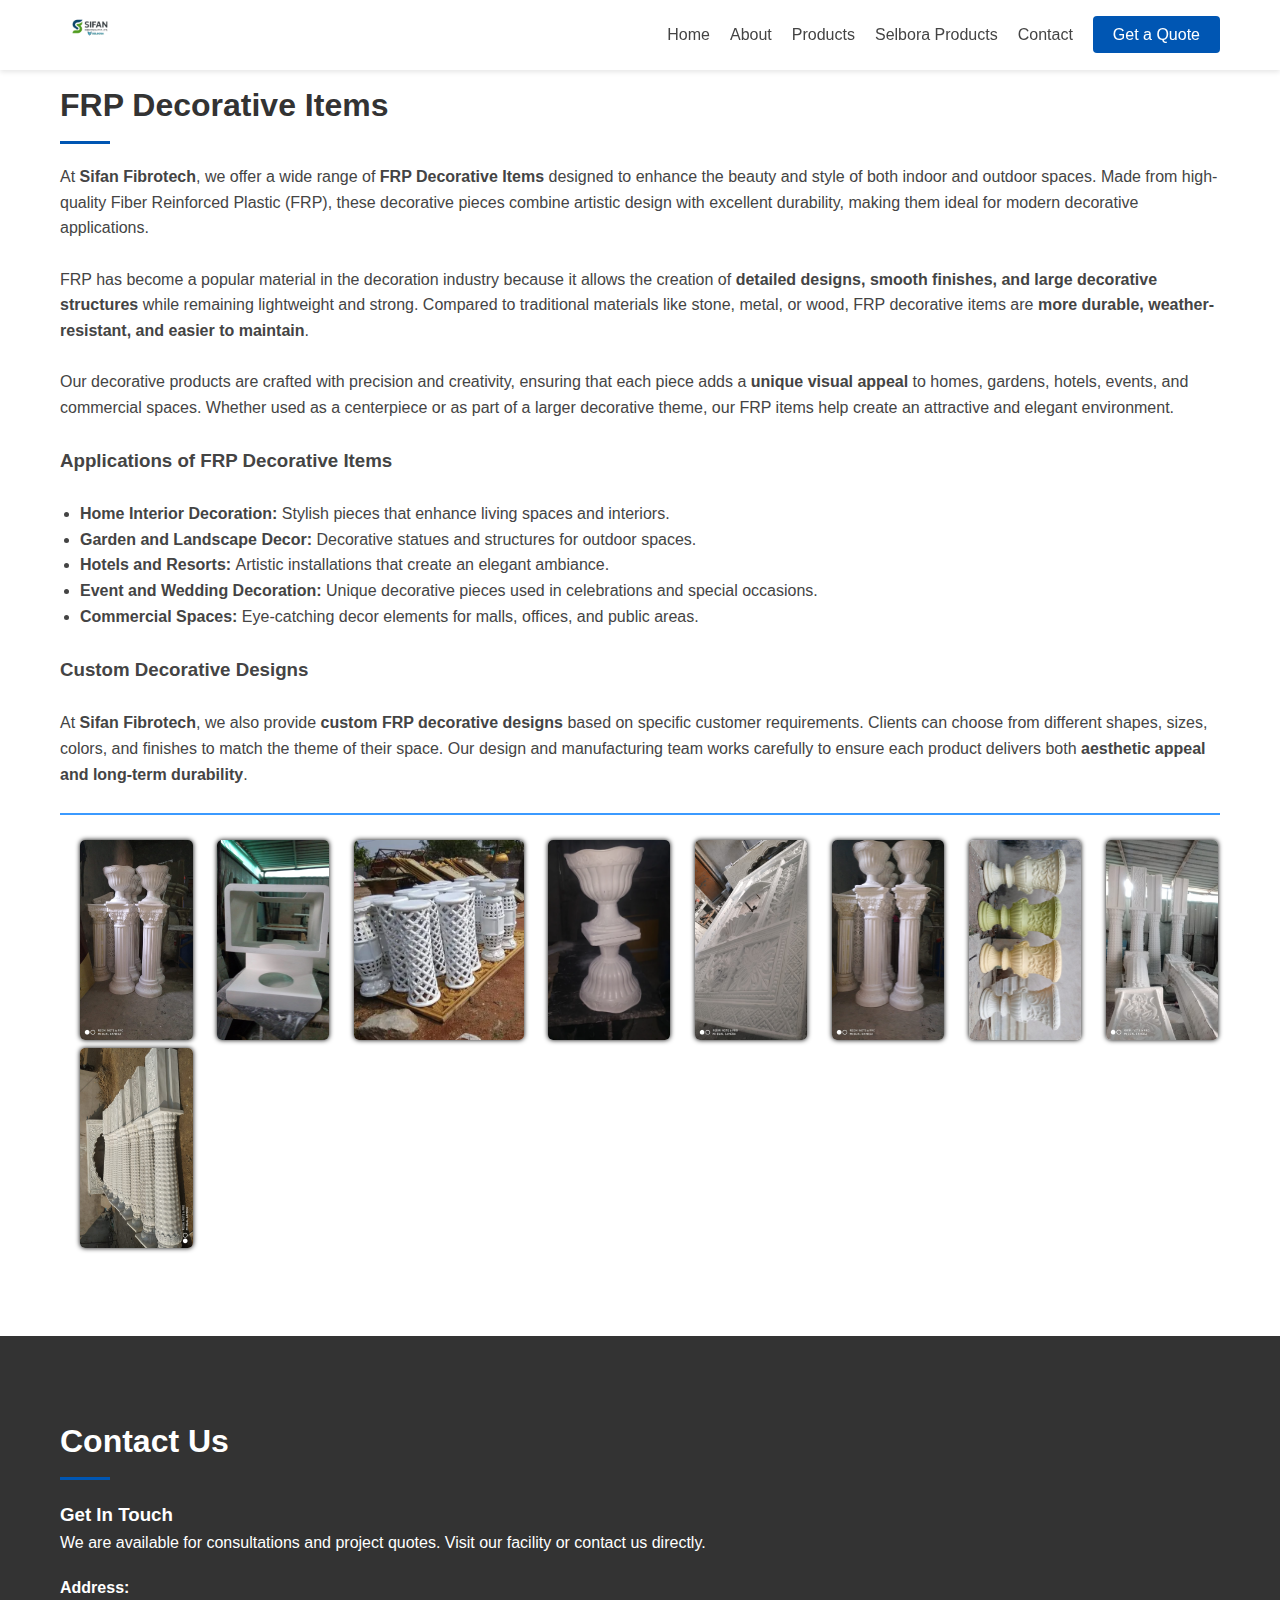
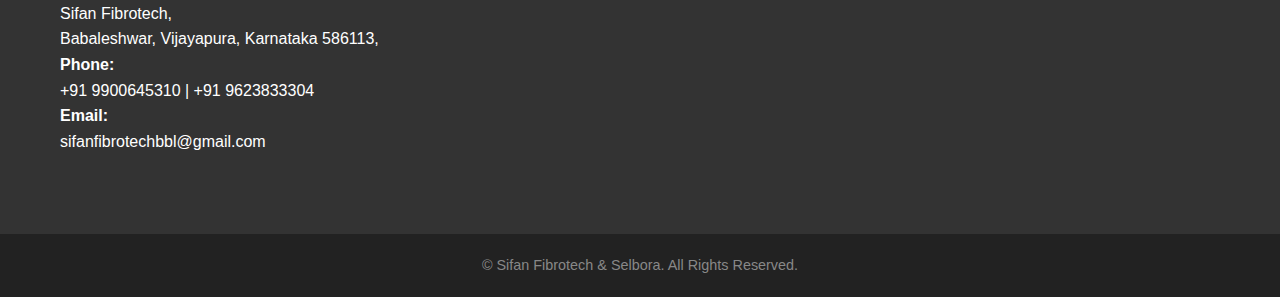
<file: decorative.html>
<!DOCTYPE html>
<html lang="en">

<head>
    <meta charset="UTF-8">
    <meta name="viewport" content="width=device-width, initial-scale=1.0">
    <meta name="description"
        content="Sifan Fibrotech offers high-quality FRP decorative items including statues, artistic décor pieces, and custom fiberglass designs for homes, gardens, hotels, and commercial spaces.">
    <meta name="keywords"
        content="FRP decorative items, fiberglass décor products, FRP statues, garden FRP decorations, decorative fiberglass products, Sifan Fibrotech">
    <title>Sifan Fibrotech | FRP Decorative Items</title>
    <link rel="icon" type="image/png" sizes="16x16" href="imgs/favicon.png">
    <link rel="icon" type="image/png" sizes="32x32" href="imgs/favicon.png">
    <link rel="stylesheet" href="style.css">

    <style>
        .about-decor ul {
            list-style-type: disc;
            padding-left: 20px;
        }

        .about-decor img {
            height: 200px;
            border-radius: 5px;
            margin-left: 20px;
            box-shadow: 0px 0px 5px black;
        }
    </style>
</head>

<body>

    <!-- header section -->
    <header>
        <div class="container">
            <nav>
                <div class="logo"><img src="imgs/logo.png" alt=""></div>

                <!-- Hamburger Icon -->
                <div class="hamburger">
                    <span class="bar"></span>
                    <span class="bar"></span>
                    <span class="bar"></span>
                </div>

                <!-- Navigation Links -->
                <ul class="nav-links">
                    <li><a href="/">Home</a></li>
                    <li><a href="/#about">About</a></li>
                    <li><a href="/#products">Products</a></li>
                    <li><a href="/#epoxy">Selbora Products</a></li>
                    <li><a href="#contact">Contact</a></li>
                    <li><a href="#contact" class="btn-quote">Get a Quote</a></li>
                </ul>
            </nav>
        </div>
    </header>

    <!-- main section -->
    <main>
        <section id="about" class="section">
            <div class="container">
                <div class="about-decor">
                    <div>
                        <h2 class="section-title">FRP Decorative Items</h2>
                        <p>At <strong>Sifan Fibrotech</strong>, we offer a wide range of <strong>FRP Decorative
                                Items</strong> designed to enhance the beauty and style of both indoor and outdoor
                            spaces. Made from high-quality Fiber Reinforced Plastic (FRP), these decorative pieces
                            combine artistic design with excellent durability, making them ideal for modern decorative
                            applications.</p>
                        <br>
                        <p>FRP has become a popular material in the decoration industry because it allows the creation
                            of <strong>detailed designs, smooth finishes, and large decorative structures</strong> while
                            remaining lightweight and strong. Compared to traditional materials like stone, metal, or
                            wood, FRP decorative items are <strong>more durable, weather-resistant, and easier to
                                maintain</strong>.</p>
                        <br>
                        <p>Our decorative products are crafted with precision and creativity, ensuring that each piece
                            adds a <strong>unique visual appeal</strong> to homes, gardens, hotels, events, and
                            commercial spaces. Whether used as a centerpiece or as part of a larger decorative theme,
                            our FRP items help create an attractive and elegant environment.</p><br>
                        <h3>Applications of FRP Decorative Items</h3><br>
                        <p>
                        <ul>
                            <li><strong>Home Interior Decoration: </strong>Stylish pieces that enhance living spaces and
                                interiors.</li>
                            <li><strong>Garden and Landscape Decor: </strong>Decorative statues and structures for
                                outdoor spaces.</li>
                            <li><strong>Hotels and Resorts: </strong>Artistic installations that create an elegant
                                ambiance.</li>
                            <li><strong>Event and Wedding Decoration: </strong>Unique decorative pieces used in
                                celebrations and special occasions.</li>
                            <li><strong>Commercial Spaces: </strong>Eye-catching decor elements for malls, offices, and
                                public areas.</li>
                        </ul>
                        </p><br>
                        <h3>Custom Decorative Designs</h3><br>
                        <p>At <strong>Sifan Fibrotech</strong>, we also provide <strong>custom FRP decorative
                                designs</strong> based on specific customer requirements. Clients can choose from
                            different shapes, sizes, colors, and finishes to match the theme of their space. Our design
                            and manufacturing team works carefully to ensure each product delivers both
                            <strong>aesthetic appeal and long-term durability</strong>.
                        </p><br>
                        <hr style="border: 1px solid rgba(0, 123, 255, 0.768);"><br>
                    </div>
                    <img src="imgs/decorproduct/dec1.jpeg" alt="decorproduct">
                    <img src="imgs/decorproduct/dec11.jpeg" alt="decorproduct">
                    <img src="imgs/decorproduct/dec12.png" alt="decorproduct">
                    <img src="imgs/decorproduct/dec13.png" alt="decorproduct">
                    <img src="imgs/decorproduct/dec2.jpeg" alt="decorproduct">
                    <img src="imgs/decorproduct/dec3.jpeg" alt="decorproduct">
                    <img src="imgs/decorproduct/dec4.jpeg" alt="decorproduct">
                    <img src="imgs/decorproduct/dec5.jpeg" alt="decorproduct">
                    <img src="imgs/decorproduct/dec8.jpeg" alt="decorproduct">
                </div>
            </div>
        </section>

            <!-- Contact Section -->
    <section id="contact" class="section contact">
        <div class="container">
            <h2 class="section-title">Contact Us</h2>
            <div class="contact-container">
                <!-- Contact Info Column -->
                <div class="contact-info">
                    <h3>Get In Touch</h3>
                    <p style="margin-bottom: 20px;">We are available for consultations and project quotes. Visit our
                        facility or contact us directly.</p>

                    <div class="info-item">
                        <div>
                            <strong>Address:</strong><br>
                            Sifan Fibrotech,<br> Babaleshwar, Vijayapura, Karnataka 586113,
                        </div>
                    </div>

                    <div class="info-item">
                        <div>
                            <strong>Phone:</strong><br>
                            +91 9900645310 | +91 9623833304
                        </div>
                    </div>

                    <div class="info-item">
                        <div>
                            <strong>Email:</strong><br>
                            sifanfibrotechbbl@gmail.com
                        </div>
                    </div>
                </div>
            </div>
    </section>
    </main>

    <!-- Footer -->
       <footer>
        <div class="container">
            <p>&copy; Sifan Fibrotech & Selbora. All Rights Reserved.</p>
        </div>
    </footer>

    <!-- JavaScript for Mobile Menu -->
    <script>
        const hamburger = document.querySelector(".hamburger");
        const navLinks = document.querySelector(".nav-links");

        hamburger.addEventListener("click", () => {
            hamburger.classList.toggle("active");
            navLinks.classList.toggle("active");
        });

        // Close menu when a link is clicked
        document.querySelectorAll(".nav-links a").forEach(n => n.addEventListener("click", () => {
            hamburger.classList.remove("active");
            navLinks.classList.remove("active");
        }));
    </script>
</body>

</html>
</file>
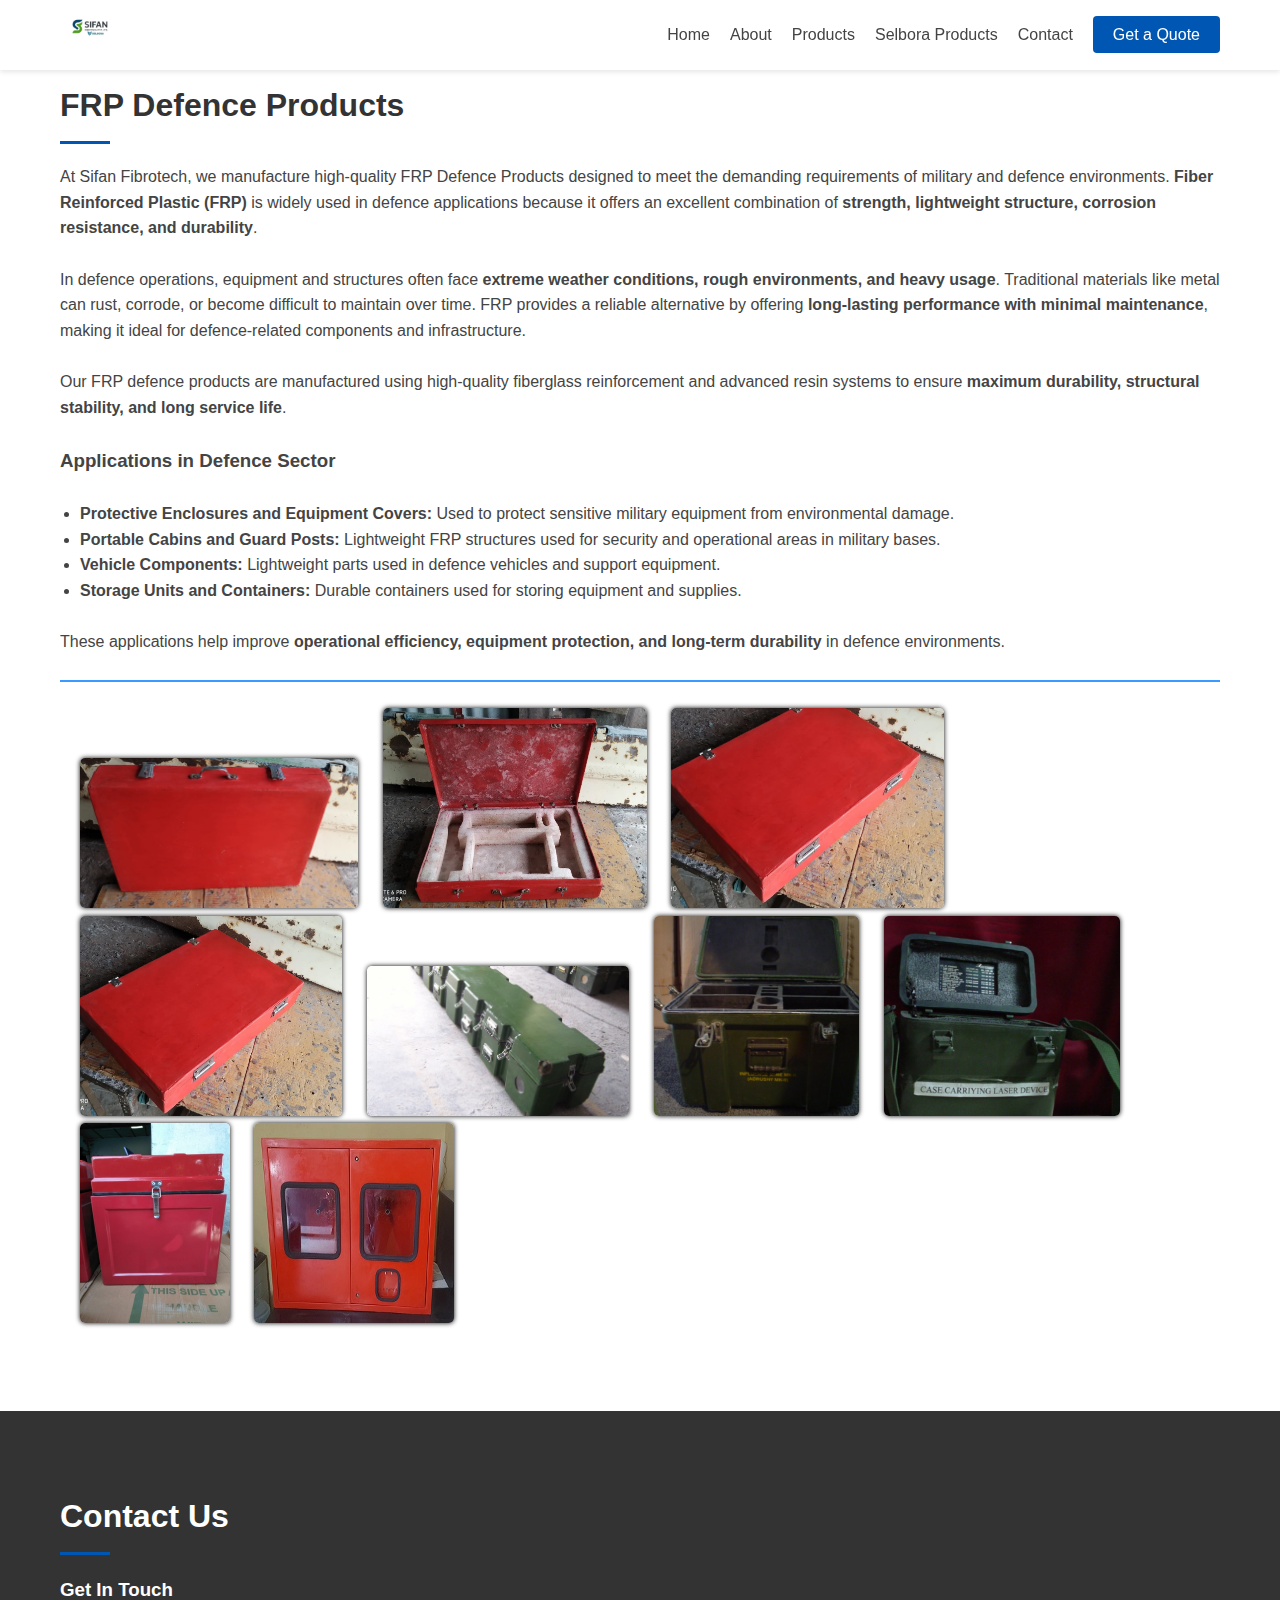
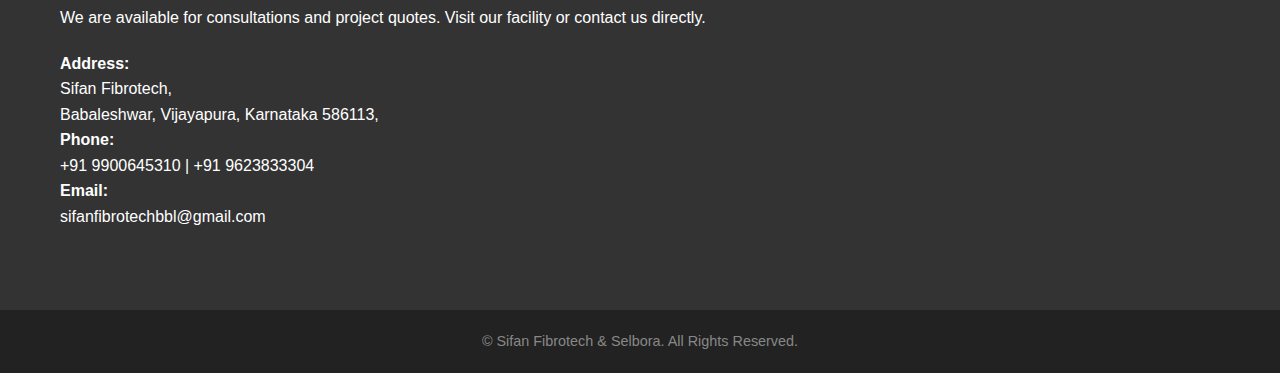
<file: defenceproduct.html>
<!DOCTYPE html>
<html lang="en">

<head>
    <meta charset="UTF-8">
    <meta name="viewport" content="width=device-width, initial-scale=1.0">
    <meta name="description"
        content="Sifan offers high-quality Fiber Reinforced Plastic (FRP) solutions for defence applications. Durable, lightweight, and corrosion-resistant FRP products including protective panels, equipment casings, and structural components.">
    <meta name="keywords"
        content="FRP defence products, Fiber Reinforced Plastic, FRP panels, FRP protective casings, lightweight FRP, corrosion-resistant FRP, defence equipment materials, Sifan fiber">
    <title>Sifan Fibrotech | FRP Defence Products</title>
    <link rel="icon" type="image/png" sizes="16x16" href="imgs/favicon.png">
    <link rel="icon" type="image/png" sizes="32x32" href="imgs/favicon.png">
    <link rel="stylesheet" href="style.css">

    <style>
        .about-difence ul {
            list-style: disc;
            padding-left: 20px;
        }

        .about-difence img {
            height: 200px;
            border-radius: 5px;
            margin-left: 20px;
            box-shadow: 0px 0px 5px black;
        }

        .about-difence .saf {
            height: 150px;
        }
    </style>

</head>

<body>
    <!-- header section -->
    <header>
        <div class="container">
            <nav>
                <div class="logo"><img src="imgs/logo.png" alt=""></div>

                <!-- Hamburger Icon -->
                <div class="hamburger">
                    <span class="bar"></span>
                    <span class="bar"></span>
                    <span class="bar"></span>
                </div>

                <!-- Navigation Links -->
                <ul class="nav-links">
                    <li><a href="/">Home</a></li>
                    <li><a href="/#about">About</a></li>
                    <li><a href="/#products">Products</a></li>
                    <li><a href="/#epoxy">Selbora Products</a></li>
                    <li><a href="#contact">Contact</a></li>
                    <li><a href="#contact" class="btn-quote">Get a Quote</a></li>
                </ul>
            </nav>
        </div>
    </header>
    <main>
        <!-- About Section -->
        <section id="about" class="section">
            <div class="container">
                <div class="about-difence">
                    <div>
                        <h2 class="section-title">FRP Defence Products</h2>
                        <p>At Sifan Fibrotech, we manufacture high-quality FRP Defence Products designed to meet the
                            demanding requirements of military and defence environments. <strong>Fiber Reinforced
                                Plastic (FRP)</strong> is widely used in defence applications because it offers an
                            excellent combination of <strong>strength, lightweight structure, corrosion resistance, and
                                durability</strong>.</p>
                        <br>
                        <p>In defence operations, equipment and structures often face <strong>extreme weather
                                conditions, rough environments, and heavy usage</strong>. Traditional materials like
                            metal can rust, corrode, or become difficult to maintain over time. FRP provides a reliable
                            alternative by offering <strong>long-lasting performance with minimal maintenance</strong>,
                            making it ideal for defence-related components and infrastructure.</p>
                        <br>
                        <p>Our FRP defence products are manufactured using high-quality fiberglass reinforcement and
                            advanced resin systems to ensure <strong>maximum durability, structural stability, and long
                                service life</strong>.</p>
                        <br>
                        <h3>Applications in Defence Sector</h3><br>
                        <p>
                        <ul>
                            <li><strong>Protective Enclosures and Equipment Covers: </strong>Used to protect sensitive
                                military equipment from environmental damage.</li>
                            <li><strong>Portable Cabins and Guard Posts: </strong>Lightweight FRP structures used for
                                security and operational areas in military bases.</li>
                            <li><strong>Vehicle Components: </strong>Lightweight parts used in defence vehicles and
                                support equipment.</li>
                            <li><strong>Storage Units and Containers: </strong>Durable containers used for storing
                                equipment and supplies.</li>
                        </ul>
                        </p><br>
                        <p>These applications help improve <strong>operational efficiency, equipment protection, and
                                long-term durability</strong> in defence environments.</p><br>
                        <hr style="border: 1px solid rgba(0, 123, 255, 0.768);"><br>
                    </div>
                    <img class="saf" src="imgs/difenceproduct/saf.png" alt="difenceproduct">
                    <img src="imgs/difenceproduct/saf2.png" alt="difenceproduct">
                    <img src="imgs/difenceproduct/saf3.png" alt="difenceproduct">
                    <img src="imgs/difenceproduct/saf4.png" alt="difenceproduct">
                    <img class="saf" src="imgs/difenceproduct/saf5.png" alt="difenceproduct">
                    <img src="imgs/difenceproduct/saf6.png" alt="difenceproduct">
                    <img src="imgs/difenceproduct/saf7.png" alt="difenceproduct">
                    <img src="imgs/difenceproduct/saf8.jpg" alt="difenceproduct">
                    <img src="imgs/difenceproduct/saf9.jpg" alt="difenceproduct">
                </div>
            </div>
        </section>

            <!-- Contact Section -->
    <section id="contact" class="section contact">
        <div class="container">
            <h2 class="section-title">Contact Us</h2>
            <div class="contact-container">
                <!-- Contact Info Column -->
                <div class="contact-info">
                    <h3>Get In Touch</h3>
                    <p style="margin-bottom: 20px;">We are available for consultations and project quotes. Visit our
                        facility or contact us directly.</p>

                    <div class="info-item">
                        <div>
                            <strong>Address:</strong><br>
                            Sifan Fibrotech,<br> Babaleshwar, Vijayapura, Karnataka 586113,
                        </div>
                    </div>

                    <div class="info-item">
                        <div>
                            <strong>Phone:</strong><br>
                            +91 9900645310 | +91 9623833304
                        </div>
                    </div>

                    <div class="info-item">
                        <div>
                            <strong>Email:</strong><br>
                            sifanfibrotechbbl@gmail.com
                        </div>
                    </div>
                </div>
            </div>
    </section>
    </main>

    <!-- Footer -->
       <footer>
        <div class="container">
            <p>&copy; Sifan Fibrotech & Selbora. All Rights Reserved.</p>
        </div>
    </footer>

    <!-- JavaScript for Mobile Menu -->
    <script>
        const hamburger = document.querySelector(".hamburger");
        const navLinks = document.querySelector(".nav-links");

        hamburger.addEventListener("click", () => {
            hamburger.classList.toggle("active");
            navLinks.classList.toggle("active");
        });

        // Close menu when a link is clicked
        document.querySelectorAll(".nav-links a").forEach(n => n.addEventListener("click", () => {
            hamburger.classList.remove("active");
            navLinks.classList.remove("active");
        }));
    </script>
</body>

</html>
</file>
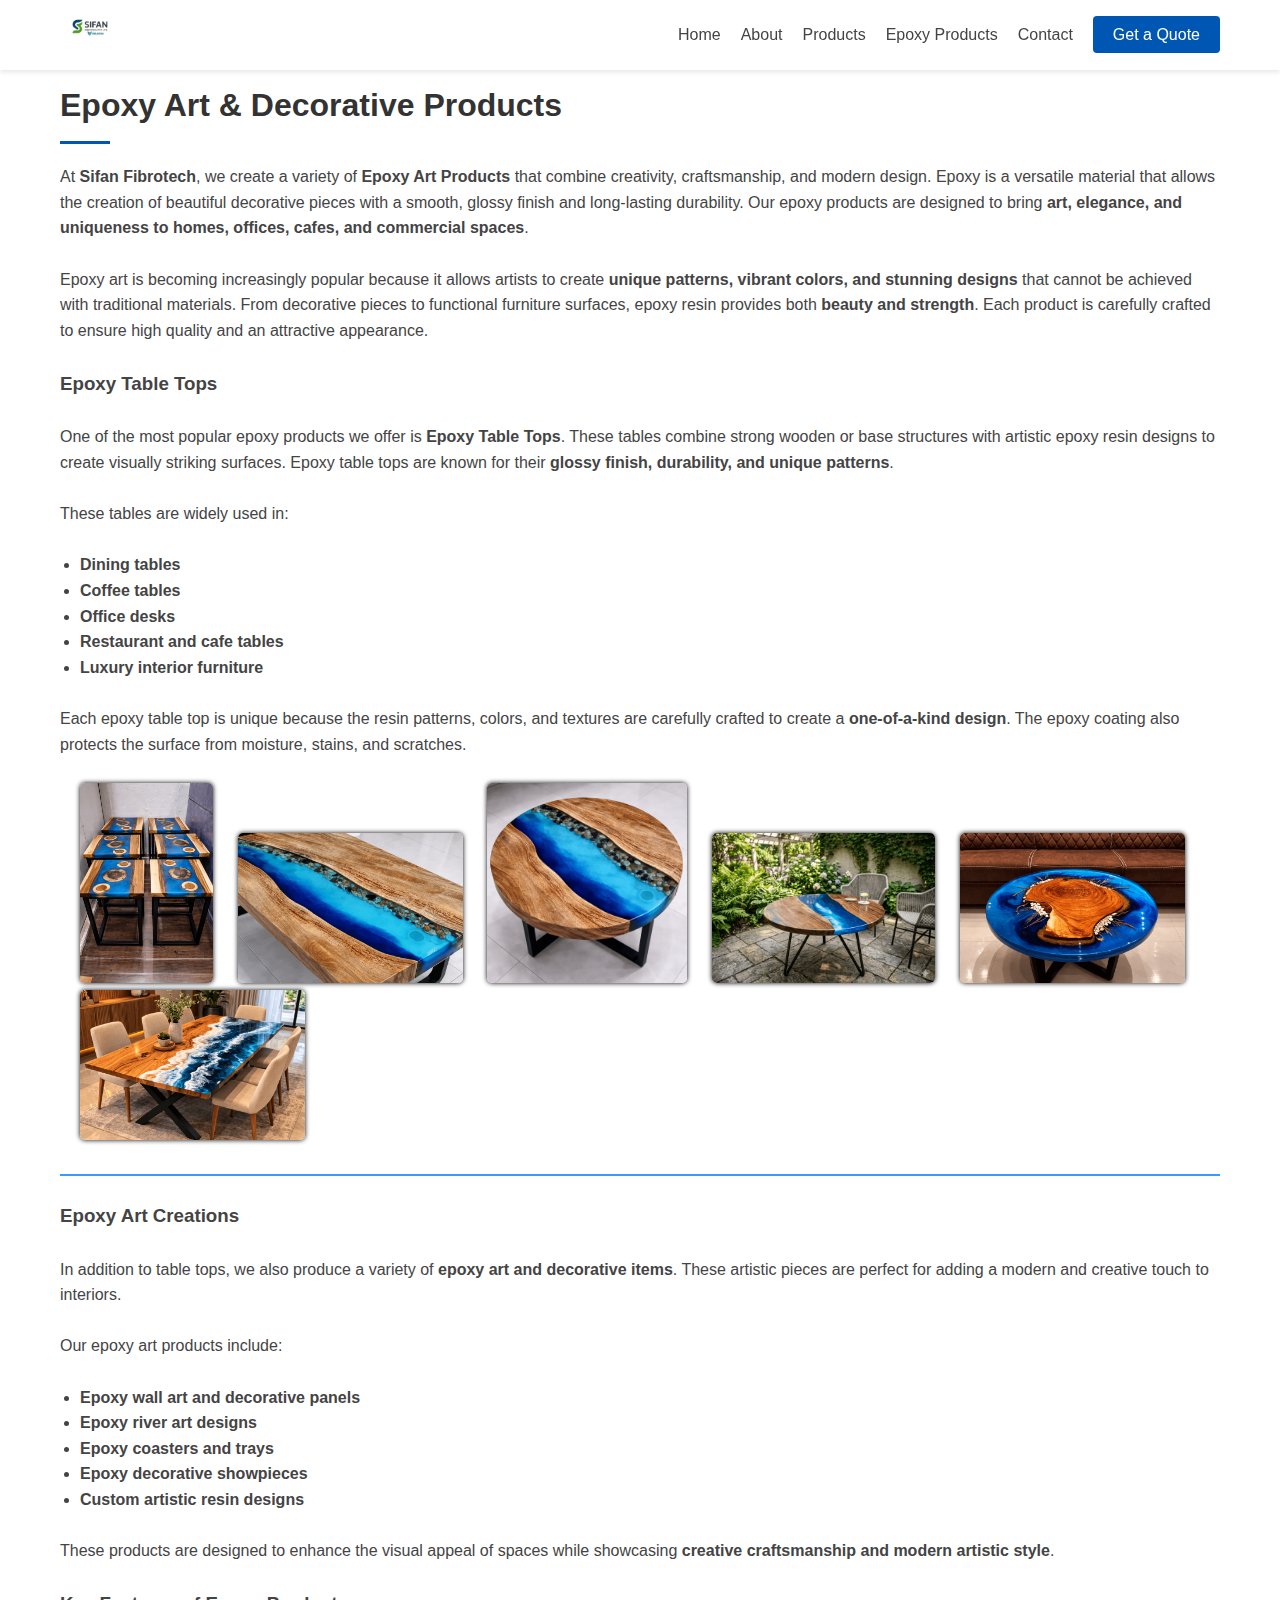
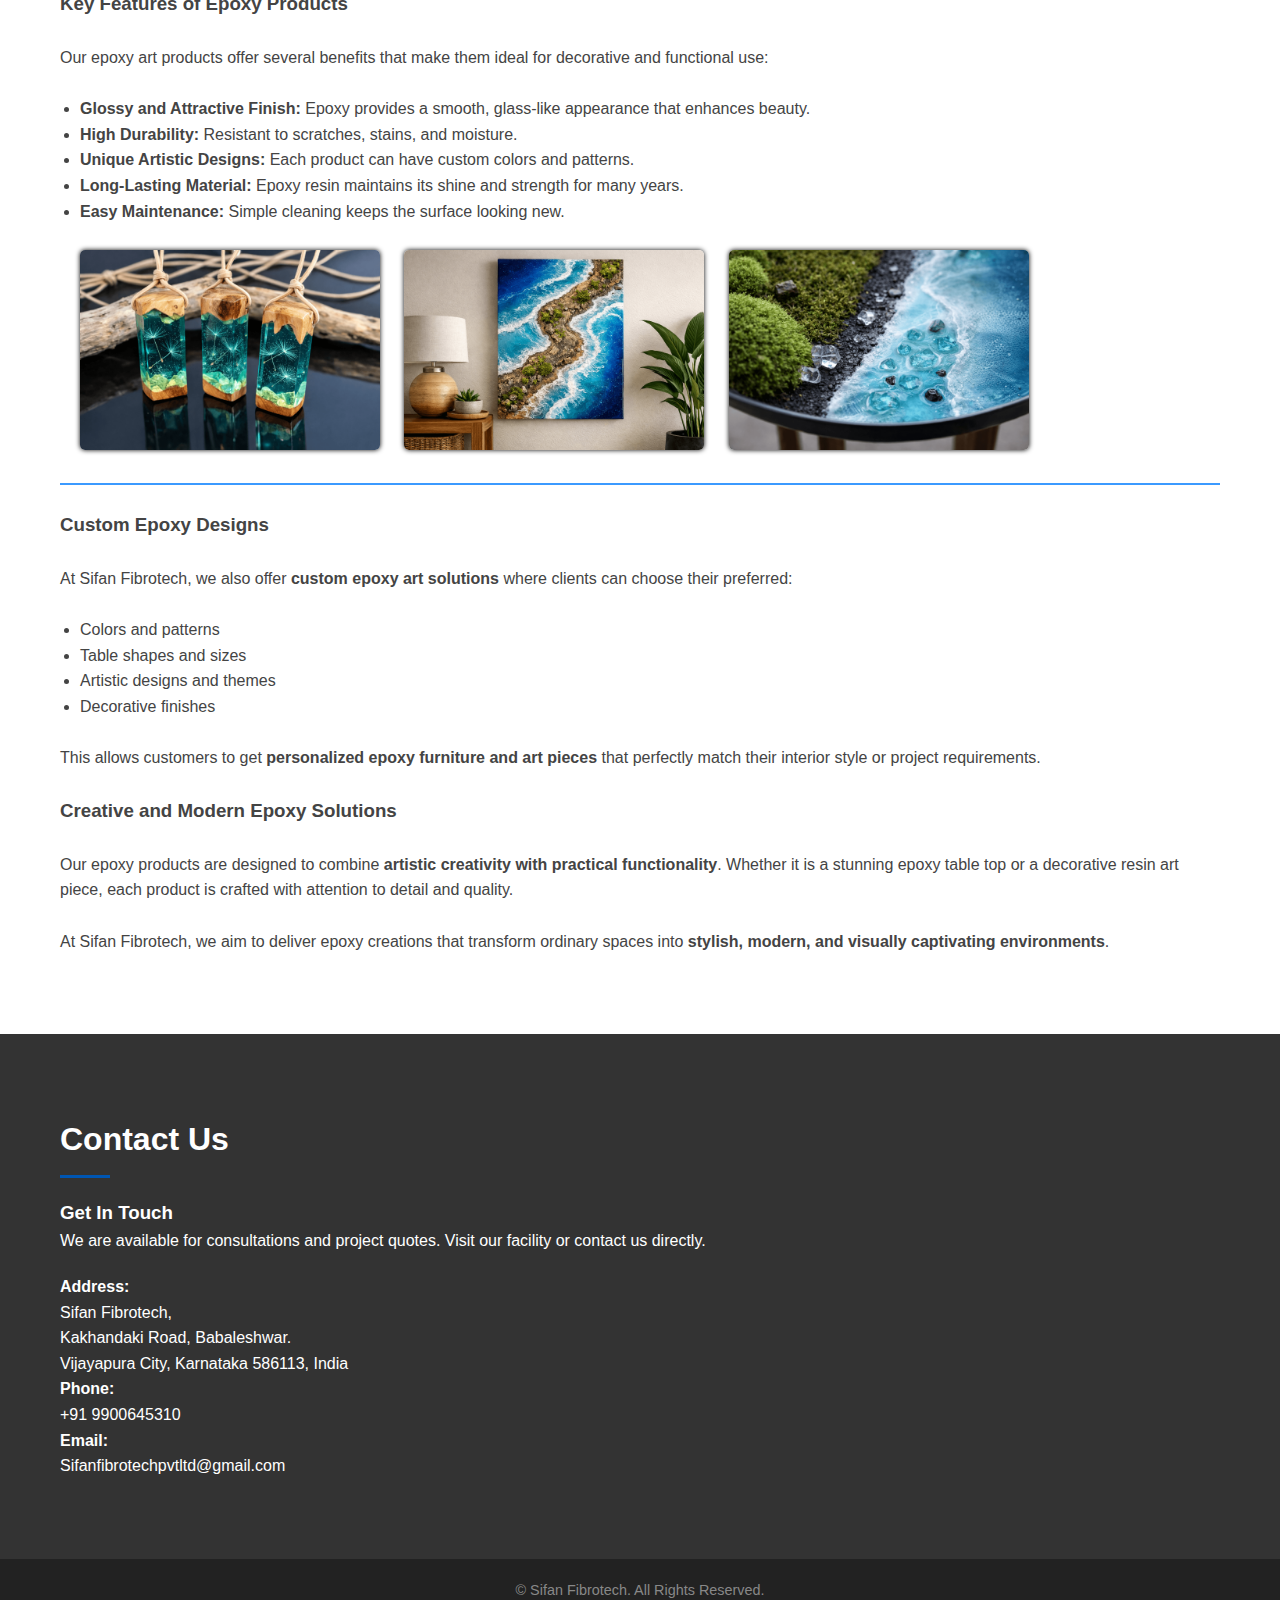
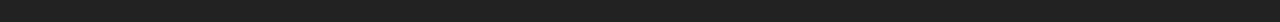
<file: epoxy.html>
<!DOCTYPE html>
<html lang="en">

<head>
    <meta charset="UTF-8">
    <meta name="viewport" content="width=device-width, initial-scale=1.0">
    <meta name="description" content="Sifan Fibrotech creates stunning decorative epoxy art and designs, including custom resin tables, wall art, and unique décor pieces for homes, offices, and commercial spaces.">
    <meta name="keywords" content="Decorative epoxy art, resin designs, epoxy tables, custom resin décor, artistic epoxy pieces, Sifan fibrotech">
    <title>Sifan | Decorative Epoxy Art and Designs</title>
    <link rel="icon" type="image/png" sizes="16x16" href="imgs/favicon.png">
    <link rel="icon" type="image/png" sizes="32x32" href="imgs/favicon.png">
    <link rel="stylesheet" href="style.css">
    <style>
        .about-epoxy ul {
            list-style-type: disc;
            padding-left: 20px;
        }

        .about-epoxy img {
            height: 200px;
            border-radius: 5px;
            margin-left: 20px;
            box-shadow: 0px 0px 5px black;
        }

        .about-epoxy .top {
            height: 150px;
        }
    </style>
</head>

<body>
    <!-- header section -->
    <header>
        <div class="container">
            <nav>
                <div class="logo"><img src="imgs/logo.png" alt=""></div>

                <!-- Hamburger Icon -->
                <div class="hamburger">
                    <span class="bar"></span>
                    <span class="bar"></span>
                    <span class="bar"></span>
                </div>

                <!-- Navigation Links -->
                <ul class="nav-links">
                    <li><a href="/">Home</a></li>
                    <li><a href="/#about">About</a></li>
                    <li><a href="/#products">Products</a></li>
                    <li><a href="/#epoxy">Epoxy Products</a></li>
                    <li><a href="#contact">Contact</a></li>
                    <li><a href="#contact" class="btn-quote">Get a Quote</a></li>
                </ul>
            </nav>
        </div>
    </header>

    <!-- main section  -->
    <main>
        <!-- About Section -->
        <section id="about" class="section">
            <div class="container">
                <div class="about-epoxy">
                    <div>
                        <h2 class="section-title">Epoxy Art & Decorative Products</h2>
                        <p>At <strong>Sifan Fibrotech</strong>, we create a variety of <strong>Epoxy Art
                                Products</strong> that combine creativity, craftsmanship, and modern design. Epoxy is a
                            versatile material that allows the creation of beautiful decorative pieces with a smooth,
                            glossy finish and long-lasting durability. Our epoxy products are designed to bring
                            <strong>art, elegance, and uniqueness to homes, offices, cafes, and commercial
                                spaces</strong>.</p>
                        <br>
                        <p>Epoxy art is becoming increasingly popular because it allows artists to create <strong>unique
                                patterns, vibrant colors, and stunning designs</strong> that cannot be achieved with
                            traditional materials. From decorative pieces to functional furniture surfaces, epoxy resin
                            provides both <strong>beauty and strength</strong>. Each product is carefully crafted to
                            ensure high quality and an attractive appearance.</p>
                        <br>
                        <h3>Epoxy Table Tops</h3><br>
                        <p>One of the most popular epoxy products we offer is <strong>Epoxy Table Tops</strong>. These
                            tables combine strong wooden or base structures with artistic epoxy resin designs to create
                            visually striking surfaces. Epoxy table tops are known for their <strong>glossy finish,
                                durability, and unique patterns</strong>.</p><br>
                        <p>These tables are widely used in:</p><br>
                        <p>
                        <ul>
                            <li><strong>Dining tables</strong></li>
                            <li><strong>Coffee tables</strong></li>
                            <li><strong>Office desks</strong></li>
                            <li><strong>Restaurant and cafe tables</strong></li>
                            <li><strong>Luxury interior furniture</strong></li>
                        </ul>
                        </p><br>
                        <p>Each epoxy table top is unique because the resin patterns, colors, and textures are carefully
                            crafted to create a <strong>one-of-a-kind design</strong>. The epoxy coating also protects
                            the surface from moisture, stains, and scratches.</p><br>
                        <img src="imgs/tabeltops/top.png" alt="tabletops">
                        <img class="top" src="imgs/tabeltops/top2.png" alt="tabletops">
                        <img src="imgs/tabeltops/top3.png" alt="tabletops">
                        <img class="top" src="imgs/tabeltops/top4.png" alt="tabletops">
                        <img class="top" src="imgs/tabeltops/top5.png" alt="tabletops">
                        <img class="top" src="imgs/tabeltops/top6.png" alt="tabletops"><br><br>
                        <hr style="border: 1px solid rgba(0, 123, 255, 0.768);"><br>
                        <h3>Epoxy Art Creations</h3><br>
                        <p>In addition to table tops, we also produce a variety of <strong>epoxy art and decorative
                                items</strong>. These artistic pieces are perfect for adding a modern and creative touch
                            to interiors.</p><br>
                        <p>Our epoxy art products include:</p><br>
                        <p>
                        <ul>
                            <li><strong>Epoxy wall art and decorative panels</strong></li>
                            <li><strong>Epoxy river art designs</strong></li>
                            <li><strong>Epoxy coasters and trays</strong></li>
                            <li><strong>Epoxy decorative showpieces</strong></li>
                            <li><strong>Custom artistic resin designs</strong></li>
                        </ul>
                        </p><br>
                        <p>These products are designed to enhance the visual appeal of spaces while showcasing
                            <strong>creative craftsmanship and modern artistic style</strong>.</p><br>
                        <h3>Key Features of Epoxy Products</h3><br>
                        <p>Our epoxy art products offer several benefits that make them ideal for decorative and
                            functional use:</p><br>
                        <p>
                        <ul>
                            <li><strong>Glossy and Attractive Finish: </strong>Epoxy provides a smooth, glass-like
                                appearance that enhances beauty.</li>
                            <li><strong>High Durability: </strong>Resistant to scratches, stains, and moisture.</li>
                            <li><strong>Unique Artistic Designs: </strong>Each product can have custom colors and
                                patterns.</li>
                            <li><strong>Long-Lasting Material: </strong>Epoxy resin maintains its shine and strength for
                                many years.</li>
                            <li><strong>Easy Maintenance: </strong>Simple cleaning keeps the surface looking new.</li>
                        </ul>
                        </p><br>
                        <img src="imgs/tabeltops/art1.png" alt="art">
                        <img src="imgs/tabeltops/art2.png" alt="art">
                        <img src="imgs/tabeltops/art3.png" alt="art"><br><br>
                        <hr style="border: 1px solid rgba(0, 123, 255, 0.768);"><br>
                        <h3>Custom Epoxy Designs</h3><br>
                        <p>At Sifan Fibrotech, we also offer <strong>custom epoxy art solutions</strong> where clients
                            can choose their preferred:</p><br>
                        <p>
                        <ul>
                            <li>Colors and patterns</li>
                            <li>Table shapes and sizes</li>
                            <li>Artistic designs and themes</li>
                            <li>Decorative finishes</li>
                        </ul>
                        </p><br>
                        <p>This allows customers to get <strong>personalized epoxy furniture and art pieces</strong>
                            that perfectly match their interior style or project requirements.</p><br>
                        <h3>Creative and Modern Epoxy Solutions</h3><br>
                        <p>Our epoxy products are designed to combine <strong>artistic creativity with practical
                                functionality</strong>. Whether it is a stunning epoxy table top or a decorative resin
                            art piece, each product is crafted with attention to detail and quality.</p><br>
                        <p>At Sifan Fibrotech, we aim to deliver epoxy creations that transform ordinary spaces into
                            <strong>stylish, modern, and visually captivating environments</strong>.</p>
                    </div>
                </div>
            </div>
        </section>

            <!-- Contact Section -->
    <section id="contact" class="section contact">
        <div class="container">
            <h2 class="section-title">Contact Us</h2>
            <div class="contact-container">
                <!-- Contact Info Column -->
                <div class="contact-info">
                    <h3>Get In Touch</h3>
                    <p style="margin-bottom: 20px;">We are available for consultations and project quotes. Visit our
                        facility or contact us directly.</p>

                    <div class="info-item">
                        <div>
                            <strong>Address:</strong><br>
                            Sifan Fibrotech,<br>
                            Kakhandaki Road, Babaleshwar.<br>
                            Vijayapura City, Karnataka 586113, India
                        </div>
                    </div>

                    <div class="info-item">
                        <div>
                            <strong>Phone:</strong><br>
                            +91 9900645310
                        </div>
                    </div>

                    <div class="info-item">
                        <div>
                            <strong>Email:</strong><br>
                            Sifanfibrotechpvtltd@gmail.com
                        </div>
                    </div>
                </div>
            </div>
    </section>
    </main>

    <!-- Footer -->
    <footer>
        <div class="container">
            <p>&copy; Sifan Fibrotech. All Rights Reserved.</p>
        </div>
    </footer>

    <!-- JavaScript for Mobile Menu -->
    <script>
        const hamburger = document.querySelector(".hamburger");
        const navLinks = document.querySelector(".nav-links");

        hamburger.addEventListener("click", () => {
            hamburger.classList.toggle("active");
            navLinks.classList.toggle("active");
        });

        // Close menu when a link is clicked
        document.querySelectorAll(".nav-links a").forEach(n => n.addEventListener("click", () => {
            hamburger.classList.remove("active");
            navLinks.classList.remove("active");
        }));
    </script>
</body>

</html>
</file>
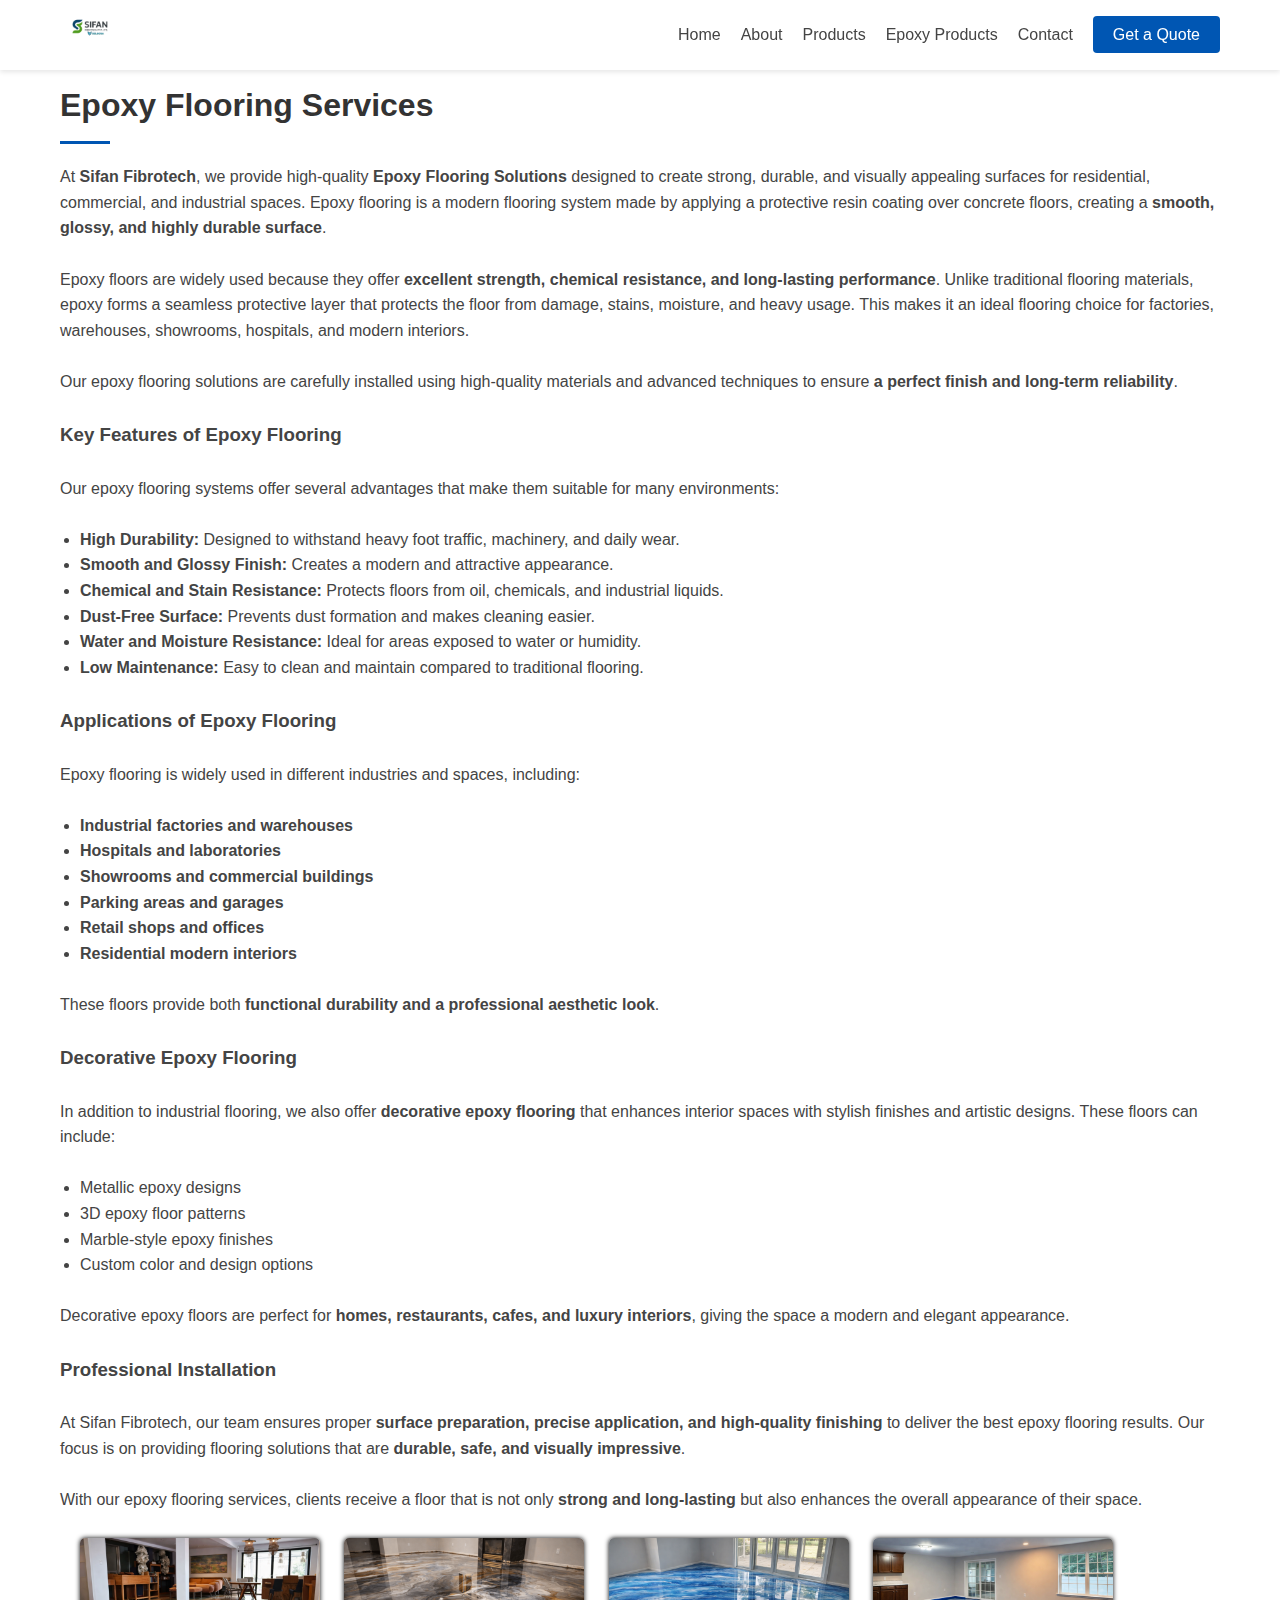
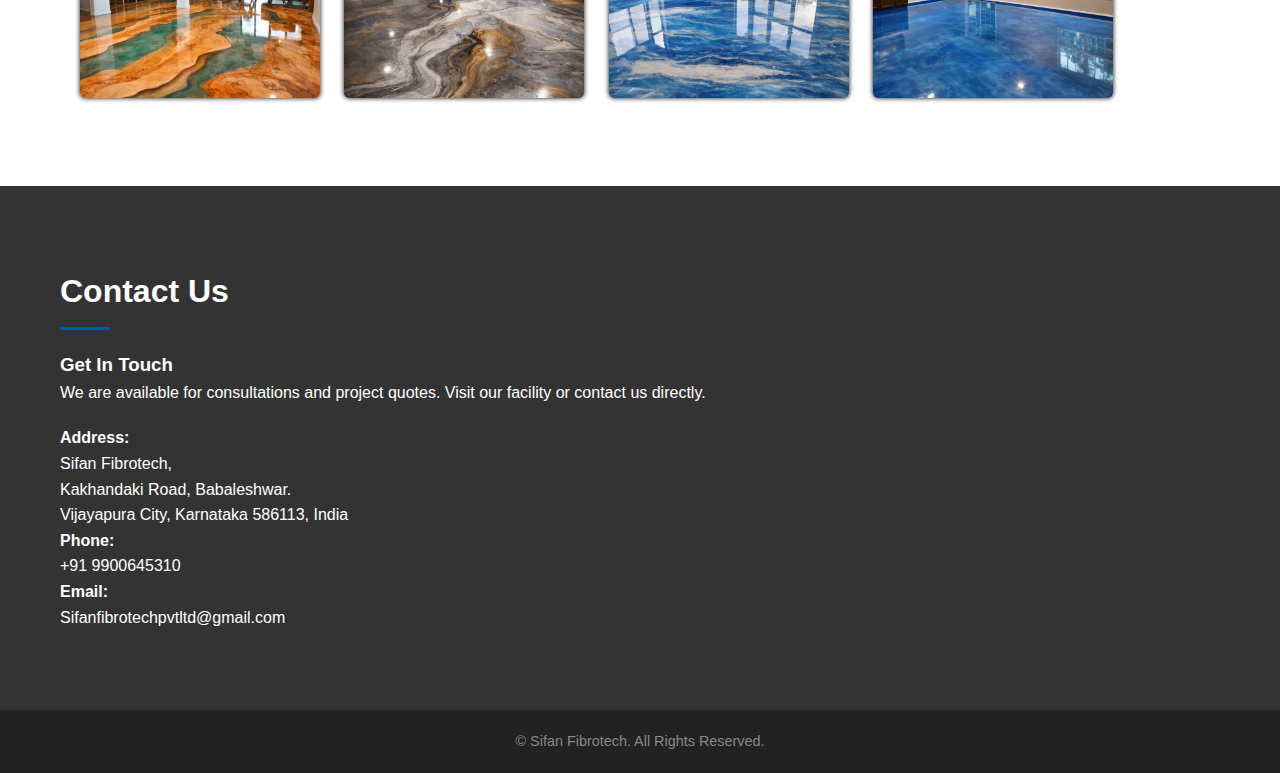
<file: floring.html>
<!DOCTYPE html>
<html lang="en">

<head>
    <meta charset="UTF-8">
    <meta name="viewport" content="width=device-width, initial-scale=1.0">
    <meta name="description" content="Sifan Fibrotech offers professional epoxy flooring services, providing durable, seamless, and aesthetic floors for homes, offices, industrial, and commercial spaces.">
    <meta name="keywords" content="Epoxy flooring, durable epoxy floors, seamless flooring, industrial epoxy flooring, commercial epoxy services, Sifan Fibrotech">
    <title>Sifan | Epoxy Flooring Services</title>
    <link rel="icon" type="image/png" sizes="16x16" href="imgs/favicon.png">
    <link rel="icon" type="image/png" sizes="32x32" href="imgs/favicon.png">
    <link rel="stylesheet" href="style.css">
    <style>
        .about-flooring ul{
            list-style-type: disc;
            padding-left: 20px;
        }

        .about-flooring img {
            height: 160px;
            border-radius: 5px;
            margin-left: 20px;
            box-shadow: 0px 0px 5px black;
        }
    </style>
</head>

<body>
    <!-- header section -->
    <header>
        <div class="container">
            <nav>
                <div class="logo"><img src="imgs/logo.png" alt=""></div>

                <!-- Hamburger Icon -->
                <div class="hamburger">
                    <span class="bar"></span>
                    <span class="bar"></span>
                    <span class="bar"></span>
                </div>

                <!-- Navigation Links -->
                <ul class="nav-links">
                    <li><a href="/">Home</a></li>
                    <li><a href="/#about">About</a></li>
                    <li><a href="/#products">Products</a></li>
                    <li><a href="/#epoxy">Epoxy Products</a></li>
                    <li><a href="#contact">Contact</a></li>
                    <li><a href="#contact" class="btn-quote">Get a Quote</a></li>
                </ul>
            </nav>
        </div>
    </header>
    <main>
        <section id="about" class="section">
            <div class="container">
                <div class="about-flooring">
                    <div>
                        <h2 class="section-title">Epoxy Flooring Services</h2>
                        <p>At <strong>Sifan Fibrotech</strong>, we provide high-quality <strong>Epoxy Flooring Solutions</strong> designed to create strong, durable, and visually appealing surfaces for residential, commercial, and industrial spaces. Epoxy flooring is a modern flooring system made by applying a protective resin coating over concrete floors, creating a <strong>smooth, glossy, and highly durable surface</strong>.</p>
                        <br>
                        <p>Epoxy floors are widely used because they offer <strong>excellent strength, chemical resistance, and long-lasting performance</strong>. Unlike traditional flooring materials, epoxy forms a seamless protective layer that protects the floor from damage, stains, moisture, and heavy usage. This makes it an ideal flooring choice for factories, warehouses, showrooms, hospitals, and modern interiors.</p>
                        <br>
                        <p>Our epoxy flooring solutions are carefully installed using high-quality materials and advanced techniques to ensure <strong>a perfect finish and long-term reliability</strong>.</p>
                        <br>
                        <h3>Key Features of Epoxy Flooring</h3><br>
                        <p>Our epoxy flooring systems offer several advantages that make them suitable for many environments:</p><br>
                        <p>
                            <ul>
                                <li><strong>High Durability: </strong>Designed to withstand heavy foot traffic, machinery, and daily wear.</li>
                                <li><strong>Smooth and Glossy Finish: </strong>Creates a modern and attractive appearance.</li>
                                <li><strong>Chemical and Stain Resistance: </strong>Protects floors from oil, chemicals, and industrial liquids.</li>
                                <li><strong>Dust-Free Surface: </strong>Prevents dust formation and makes cleaning easier.</li>
                                <li><strong>Water and Moisture Resistance: </strong>Ideal for areas exposed to water or humidity.</li>
                                <li><strong>Low Maintenance: </strong>Easy to clean and maintain compared to traditional flooring.</li>
                            </ul>
                        </p><br>
                        <h3>Applications of Epoxy Flooring</h3><br>
                        <p>Epoxy flooring is widely used in different industries and spaces, including:</p><br>
                        <p>
                            <ul>
                                <li><strong>Industrial factories and warehouses</strong></li>
                                <li><strong>Hospitals and laboratories</strong></li>
                                <li><strong>Showrooms and commercial buildings</strong></li>
                                <li><strong>Parking areas and garages</strong></li>
                                <li><strong>Retail shops and offices</strong></li>
                                <li><strong>Residential modern interiors</strong></li>
                            </ul>
                        </p><br>
                        <p>These floors provide both <strong>functional durability and a professional aesthetic look</strong>.</p><br>
                        <h3>Decorative Epoxy Flooring</h3><br>
                        <p>In addition to industrial flooring, we also offer <strong>decorative epoxy flooring</strong> that enhances interior spaces with stylish finishes and artistic designs. These floors can include:</p><br>
                        <p>
                            <ul>
                                <li>Metallic epoxy designs</li>
                                <li>3D epoxy floor patterns</li>
                                <li>Marble-style epoxy finishes</li>
                                <li>Custom color and design options</li>
                            </ul>
                        </p><br>
                        <p>Decorative epoxy floors are perfect for <strong>homes, restaurants, cafes, and luxury interiors</strong>, giving the space a modern and elegant appearance.</p><br>
                        <h3>Professional Installation</h3><br>
                        <p>At Sifan Fibrotech, our team ensures proper <strong>surface preparation, precise application, and high-quality finishing</strong> to deliver the best epoxy flooring results. Our focus is on providing flooring solutions that are <strong>durable, safe, and visually impressive</strong>.</p><br>
                        <p>With our epoxy flooring services, clients receive a floor that is not only <strong>strong and long-lasting</strong> but also enhances the overall appearance of their space.</p><br>
                        <img src="imgs/follring/floor1.png" alt="flooring">
                        <img src="imgs/follring/floor2.png" alt="flooring">
                        <img src="imgs/follring/floor3.png" alt="flooring">
                        <img src="imgs/follring/floor4.png" alt="flooring">
                    </div>
                </div>
            </div>
        </section>

           <!-- Contact Section -->
    <section id="contact" class="section contact">
        <div class="container">
            <h2 class="section-title">Contact Us</h2>
            <div class="contact-container">
                <!-- Contact Info Column -->
                <div class="contact-info">
                    <h3>Get In Touch</h3>
                    <p style="margin-bottom: 20px;">We are available for consultations and project quotes. Visit our
                        facility or contact us directly.</p>

                    <div class="info-item">
                        <div>
                            <strong>Address:</strong><br>
                            Sifan Fibrotech,<br>
                            Kakhandaki Road, Babaleshwar.<br>
                            Vijayapura City, Karnataka 586113, India
                        </div>
                    </div>

                    <div class="info-item">
                        <div>
                            <strong>Phone:</strong><br>
                            +91 9900645310
                        </div>
                    </div>

                    <div class="info-item">
                        <div>
                            <strong>Email:</strong><br>
                            Sifanfibrotechpvtltd@gmail.com
                        </div>
                    </div>
                </div>
            </div>
    </section>
    </main>

    <!-- Footer -->
    <footer>
        <div class="container">
            <p>&copy; Sifan Fibrotech. All Rights Reserved.</p>
        </div>
    </footer>

    <!-- JavaScript for Mobile Menu -->
    <script>
        const hamburger = document.querySelector(".hamburger");
        const navLinks = document.querySelector(".nav-links");

        hamburger.addEventListener("click", () => {
            hamburger.classList.toggle("active");
            navLinks.classList.toggle("active");
        });

        // Close menu when a link is clicked
        document.querySelectorAll(".nav-links a").forEach(n => n.addEventListener("click", () => {
            hamburger.classList.remove("active");
            navLinks.classList.remove("active");
        }));
    </script>
</body>

</html>
</file>
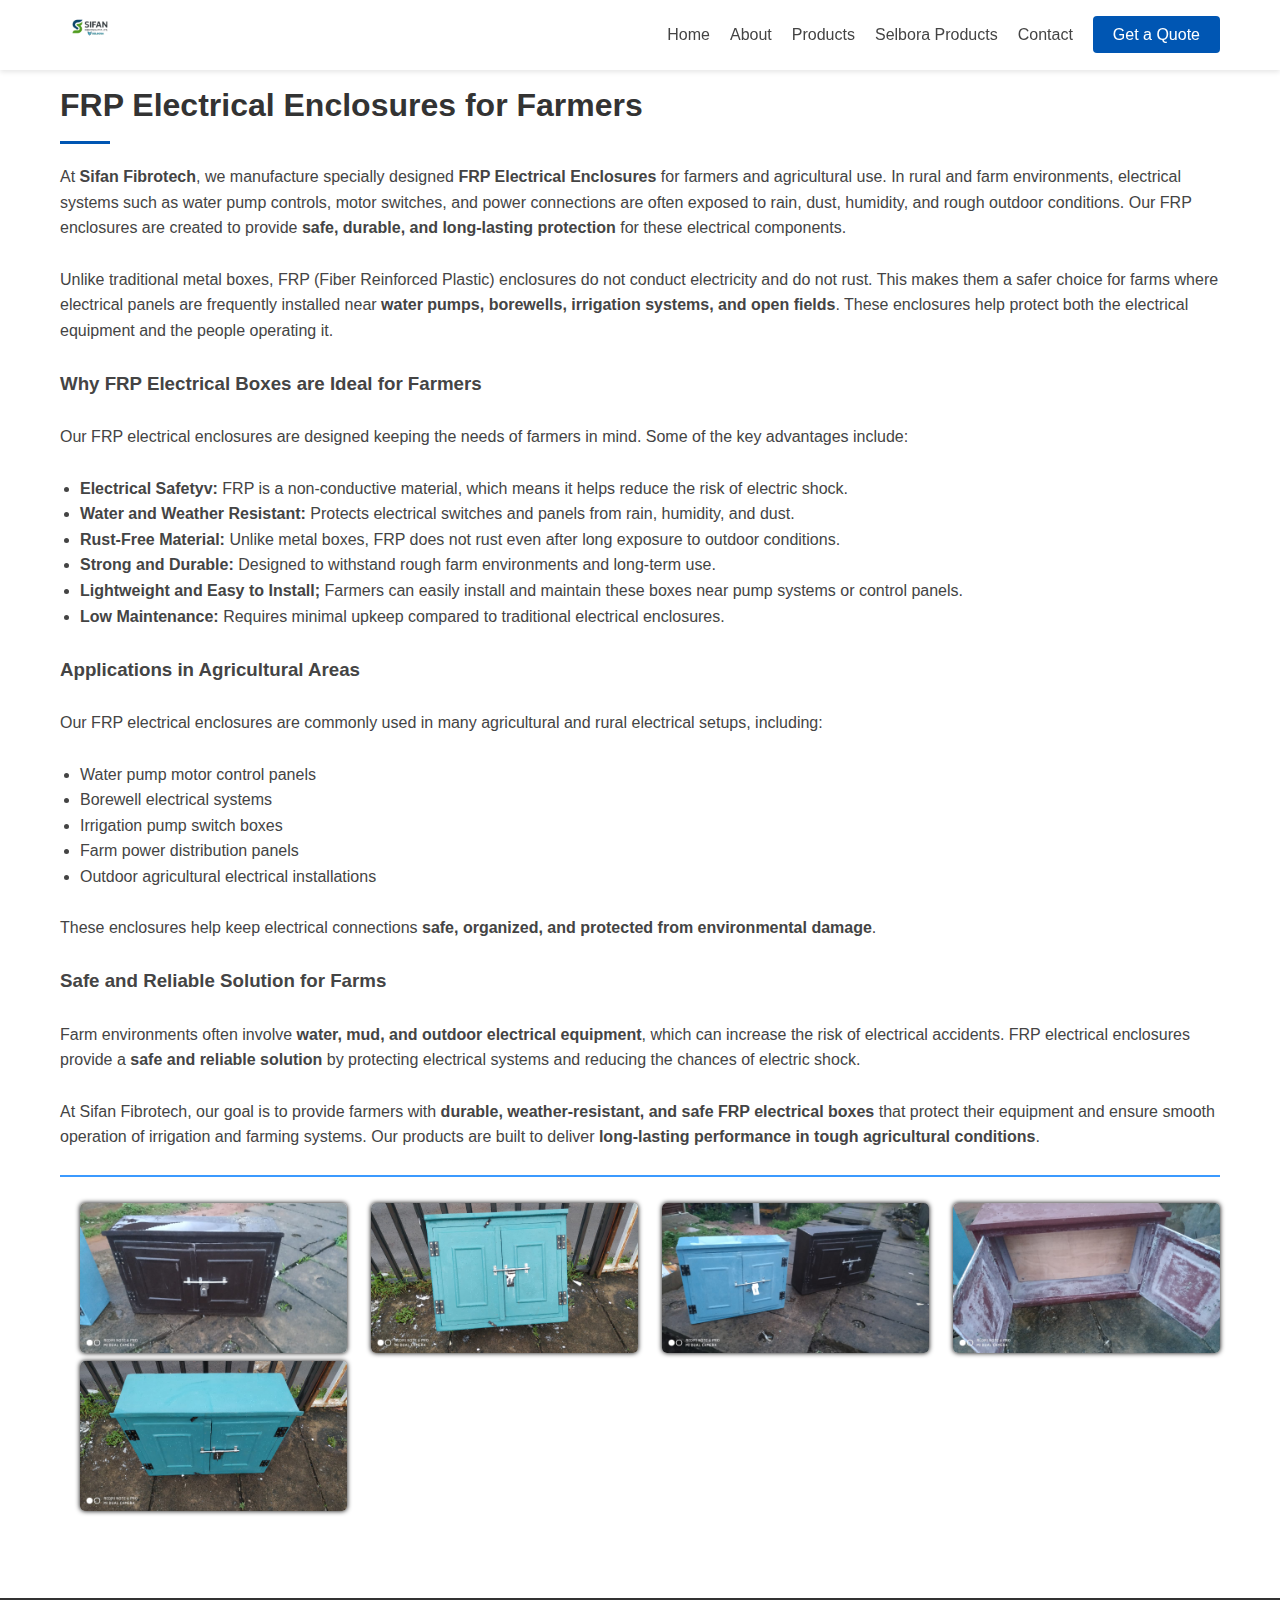
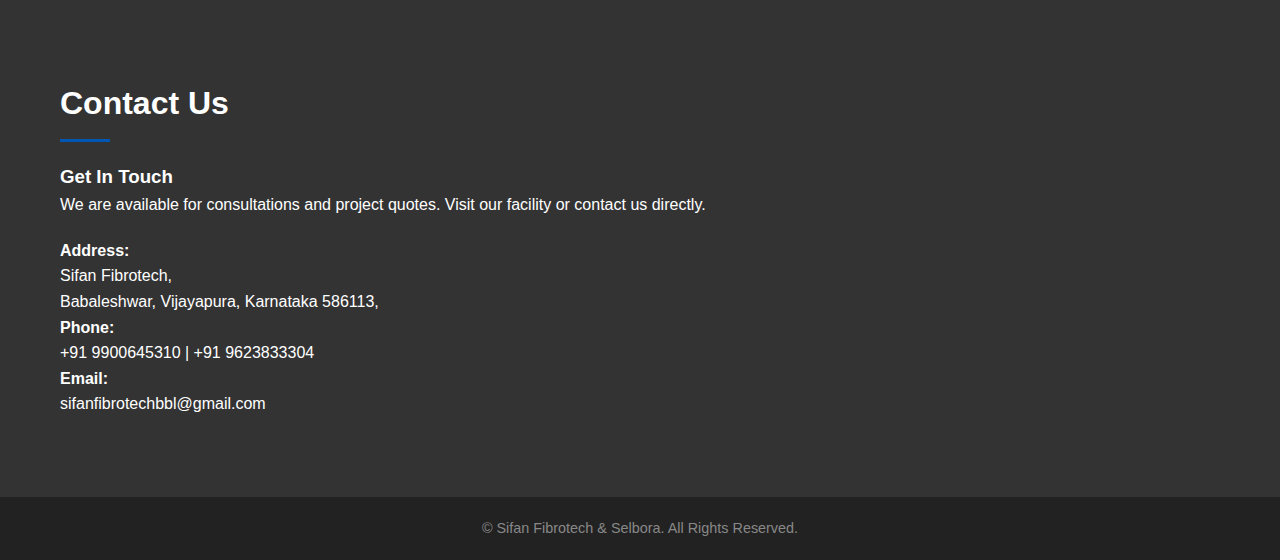
<file: frpelectrical.html>
<!DOCTYPE html>
<html lang="en">

<head>
    <meta charset="UTF-8">
    <meta name="viewport" content="width=device-width, initial-scale=1.0">
    <title>Sifan Fibrotech | FRP Electrical Enclosure</title>
    <meta name="description" content="Sifan designs high-quality FRP Electrical Enclosures, specially made for formers. Durable, lightweight, and corrosion-resistant FRP boxes to protect electrical equipment effectively.">
    <meta name="keywords" content="FRP electrical enclosures, FRP boxes, Fiber Reinforced Plastic, enclosures for formers, durable electrical protection, corrosion-resistant FRP, lightweight FRP enclosures, Sifan fibrotech">
    <link rel="icon" type="image/png" sizes="16x16" href="imgs/favicon.png">
    <link rel="icon" type="image/png" sizes="32x32" href="imgs/favicon.png">
    <link rel="stylesheet" href="style.css">
    <style>
        .about-electrical ul {
            list-style: disc;
            padding-left: 20px;
        }

        .about-electrical img {
            height: 150px;
            border-radius: 5px;
            margin-left: 20px;
            box-shadow: 0px 0px 5px black;
        }
    </style>
</head>

<body>
    <!-- header section -->
    <header>
        <div class="container">
            <nav>
                <div class="logo"><img src="imgs/logo.png" alt=""></div>

                <!-- Hamburger Icon -->
                <div class="hamburger">
                    <span class="bar"></span>
                    <span class="bar"></span>
                    <span class="bar"></span>
                </div>

                <!-- Navigation Links -->
                <ul class="nav-links">
                    <li><a href="/">Home</a></li>
                    <li><a href="/#about">About</a></li>
                    <li><a href="/#products">Products</a></li>
                    <li><a href="/#epoxy">Selbora Products</a></li>
                    <li><a href="#contact">Contact</a></li>
                    <li><a href="#contact" class="btn-quote">Get a Quote</a></li>
                </ul>
            </nav>
        </div>
    </header>
    <main>
        <section id="about" class="section">
            <div class="container">
                <div class="about-electrical">
                    <div>
                        <h2 class="section-title">FRP Electrical Enclosures for Farmers</h2>
                        <p>At <strong>Sifan Fibrotech</strong>, we manufacture specially designed <strong>FRP
                                Electrical Enclosures</strong> for farmers and agricultural use. In rural and farm
                            environments, electrical systems such as water pump controls, motor switches, and power
                            connections are often exposed to rain, dust, humidity, and rough outdoor conditions. Our FRP
                            enclosures are created to provide <strong>safe, durable, and long-lasting
                                protection</strong> for these electrical components.</p>
                        <br>
                        <p>Unlike traditional metal boxes, FRP (Fiber Reinforced Plastic) enclosures do not conduct
                            electricity and do not rust. This makes them a safer choice for farms where electrical
                            panels are frequently installed near <strong>water pumps, borewells, irrigation systems, and
                                open fields</strong>. These enclosures help protect both the electrical equipment and
                            the people operating it.</p>
                        <br>
                        <h3>Why FRP Electrical Boxes are Ideal for Farmers</h3><br>
                        <p>Our FRP electrical enclosures are designed keeping the needs of farmers in mind. Some of the
                            key advantages include:</p><br>
                        <p>
                        <ul>
                            <li><strong>Electrical Safetyv: </strong>FRP is a non-conductive material, which means it
                                helps reduce the risk of electric shock.</li>
                            <li><strong>Water and Weather Resistant: </strong>Protects electrical switches and panels
                                from rain, humidity, and dust.</li>
                            <li><strong>Rust-Free Material: </strong>Unlike metal boxes, FRP does not rust even after
                                long exposure to outdoor conditions.</li>
                            <li><strong>Strong and Durable: </strong>Designed to withstand rough farm environments and
                                long-term use.</li>
                            <li><strong>Lightweight and Easy to Install; </strong>Farmers can easily install and
                                maintain these boxes near pump systems or control panels.</li>
                            <li><strong>Low Maintenance: </strong>Requires minimal upkeep compared to traditional
                                electrical enclosures.</li>
                        </ul>
                        </p><br>
                        <h3>Applications in Agricultural Areas</h3><br>
                        <p>Our FRP electrical enclosures are commonly used in many agricultural and rural electrical
                            setups, including:</p><br>
                        <p>
                        <ul>
                            <li>Water pump motor control panels</li>
                            <li>Borewell electrical systems</li>
                            <li>Irrigation pump switch boxes</li>
                            <li>Farm power distribution panels</li>
                            <li>Outdoor agricultural electrical installations</li>
                        </ul>
                        </p><br>
                        <p>These enclosures help keep electrical connections <strong>safe, organized, and protected from
                                environmental damage</strong>.</p><br>
                        <h3>Safe and Reliable Solution for Farms</h3><br>
                        <p>Farm environments often involve <strong>water, mud, and outdoor electrical
                                equipment</strong>, which can increase the risk of electrical accidents. FRP electrical
                            enclosures provide a <strong>safe and reliable solution</strong> by protecting electrical
                            systems and reducing the chances of electric shock.</p><br>
                        <p>At Sifan Fibrotech, our goal is to provide farmers with <strong>durable, weather-resistant,
                                and safe FRP electrical boxes</strong> that protect their equipment and ensure smooth
                            operation of irrigation and farming systems. Our products are built to deliver
                            <strong>long-lasting performance in tough agricultural conditions</strong>.</p><br>
                        <hr style="border: 1px solid rgba(0, 123, 255, 0.768);"><br>
                    </div>
                    <img src="imgs/electbox/elect1.jpeg" alt="electricalbox">
                    <img src="imgs/electbox/elect2.jpeg" alt="electricalbox">
                    <img src="imgs/electbox/elect3.jpeg" alt="electricalbox">
                    <img src="imgs/electbox/elect4.jpeg" alt="electricalbox">
                    <img src="imgs/electbox/elect5.jpeg" alt="electricalbox">
                </div>
            </div>
        </section>

               <!-- Contact Section -->
    <section id="contact" class="section contact">
        <div class="container">
            <h2 class="section-title">Contact Us</h2>
            <div class="contact-container">
                <!-- Contact Info Column -->
                <div class="contact-info">
                    <h3>Get In Touch</h3>
                    <p style="margin-bottom: 20px;">We are available for consultations and project quotes. Visit our
                        facility or contact us directly.</p>

                    <div class="info-item">
                        <div>
                            <strong>Address:</strong><br>
                            Sifan Fibrotech,<br> Babaleshwar, Vijayapura, Karnataka 586113,
                        </div>
                    </div>

                    <div class="info-item">
                        <div>
                            <strong>Phone:</strong><br>
                            +91 9900645310 | +91 9623833304
                        </div>
                    </div>

                    <div class="info-item">
                        <div>
                            <strong>Email:</strong><br>
                            sifanfibrotechbbl@gmail.com
                        </div>
                    </div>
                </div>
            </div>
    </section>
    </main>

    <!-- Footer -->
        <footer>
        <div class="container">
            <p>&copy; Sifan Fibrotech & Selbora. All Rights Reserved.</p>
        </div>
    </footer>

    <!-- JavaScript for Mobile Menu -->
    <script>
        const hamburger = document.querySelector(".hamburger");
        const navLinks = document.querySelector(".nav-links");

        hamburger.addEventListener("click", () => {
            hamburger.classList.toggle("active");
            navLinks.classList.toggle("active");
        });

        // Close menu when a link is clicked
        document.querySelectorAll(".nav-links a").forEach(n => n.addEventListener("click", () => {
            hamburger.classList.remove("active");
            navLinks.classList.remove("active");
        }));
    </script>
</body>

</html>
</file>
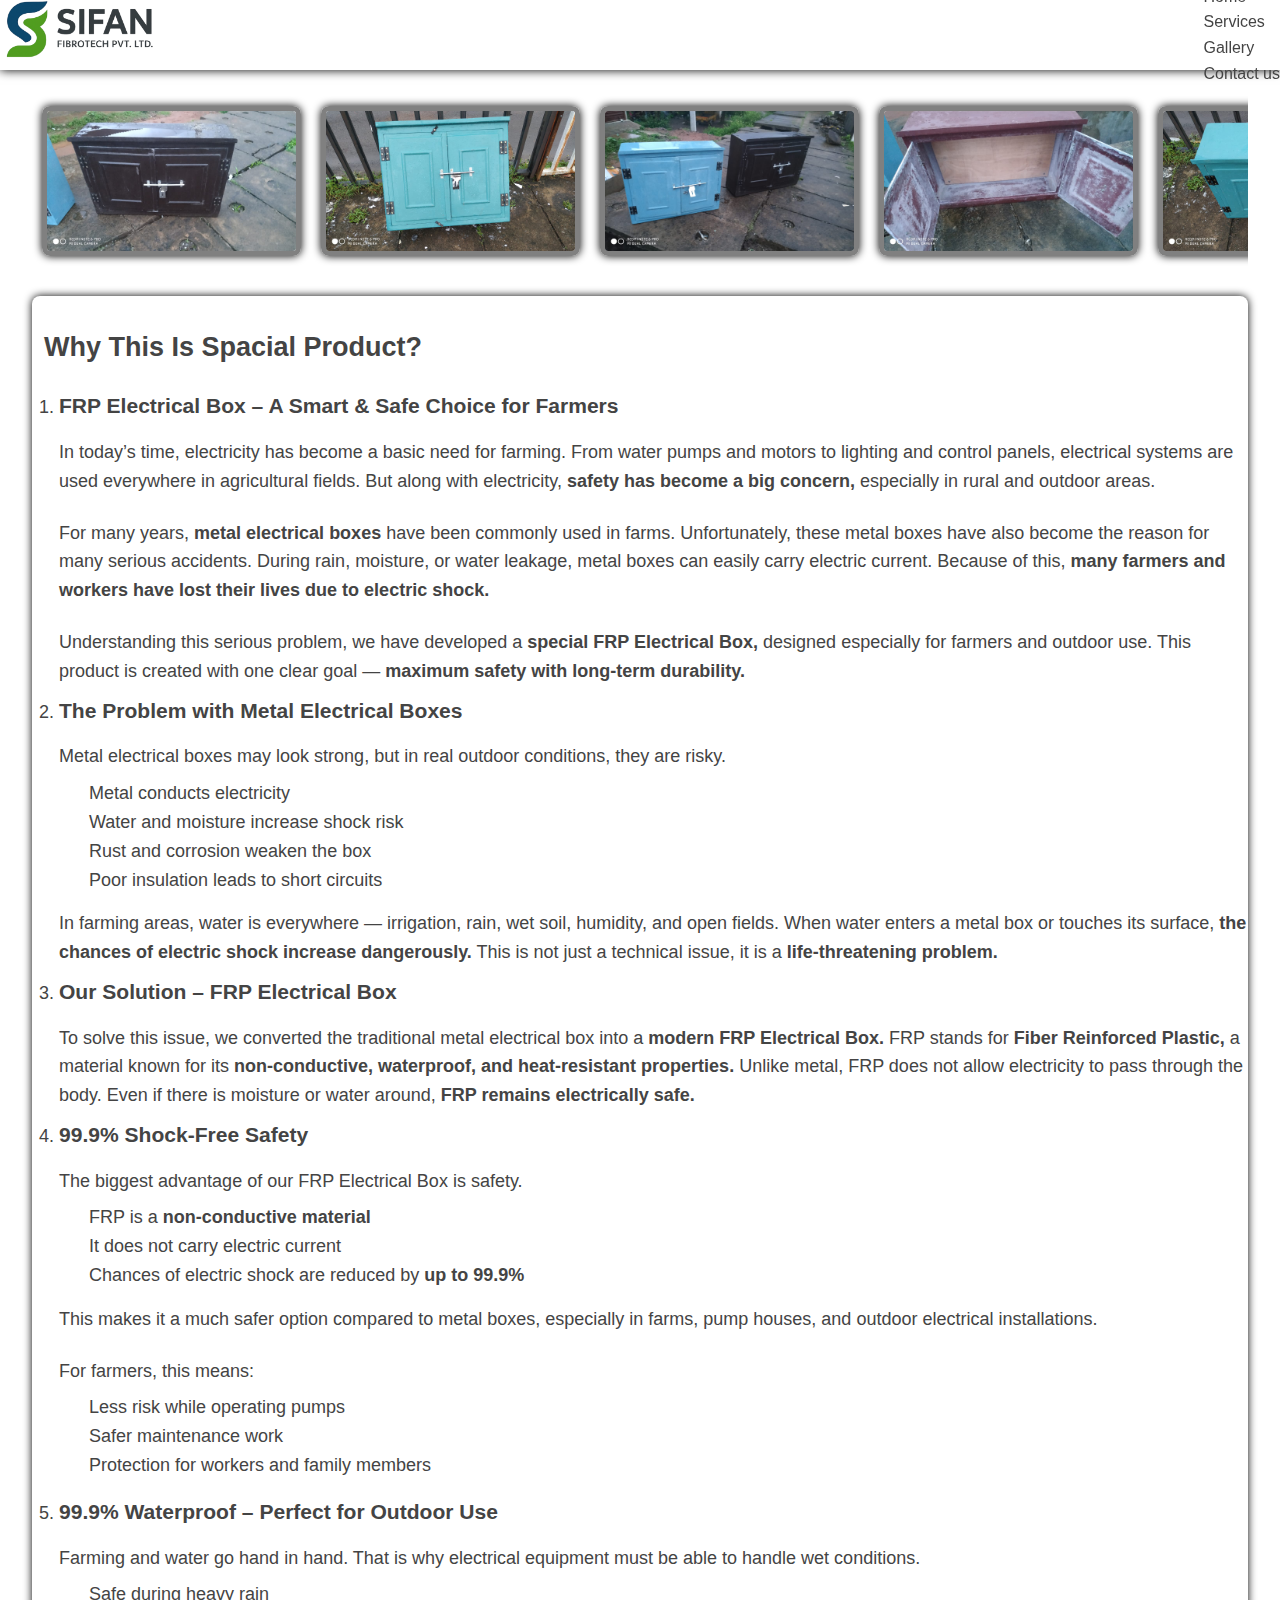
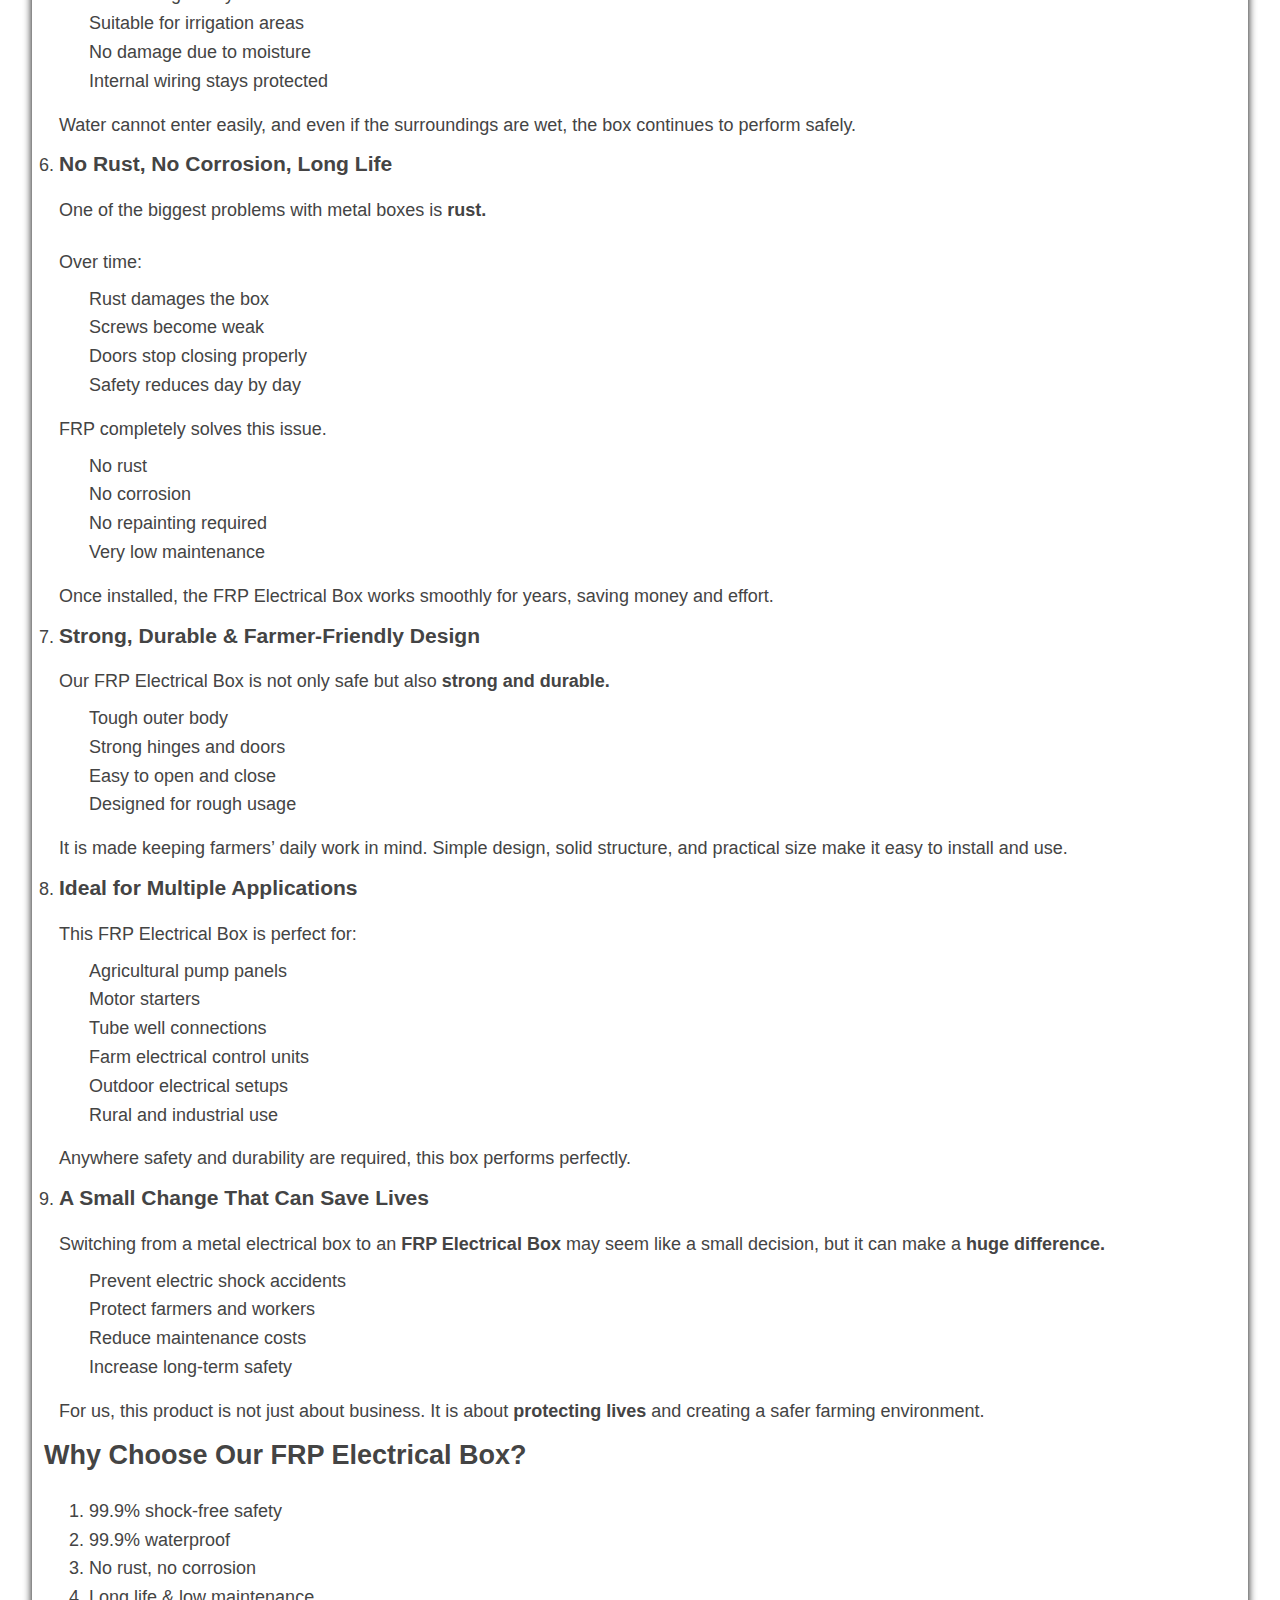
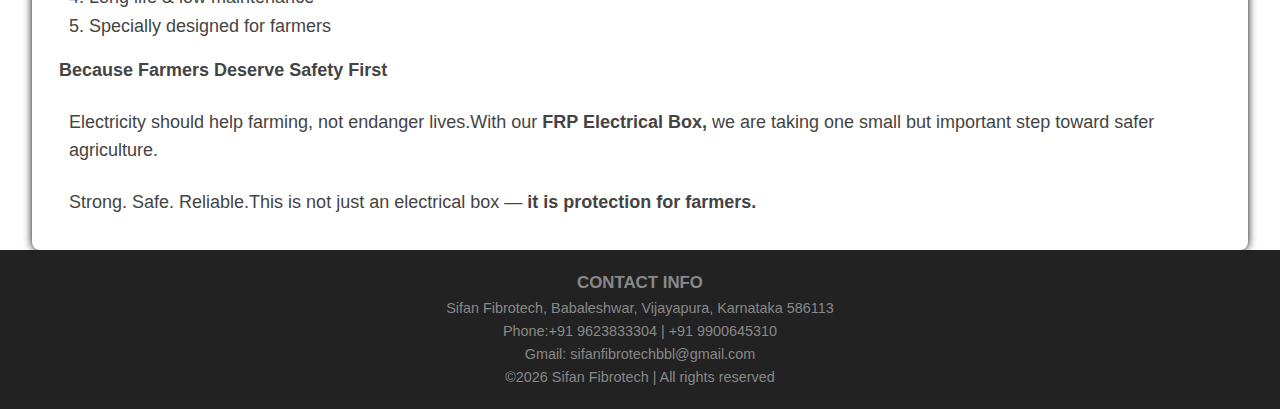
<file: frpmotorbox.html>
<!DOCTYPE html>
<html lang="en">

<head>
    <meta charset="UTF-8">
    <meta name="viewport" content="width=device-width, initial-scale=1.0">
    <title>FRP Electrical Box - Sifan Fibrotech Pvt.Ltd.</title>
    <link rel="preconnect" href="https://fonts.googleapis.com">
    <link rel="preconnect" href="https://fonts.gstatic.com" crossorigin>
    <link
        href="https://fonts.googleapis.com/css2?family=Momo+Trust+Display&family=Roboto:ital,wght@0,100..900;1,100..900&display=swap"
        rel="stylesheet">
    <link rel="shortcut icon" href="imgs.fold/box.png" type="image/x-icon">
    <link rel="stylesheet" href="style.css">
    <link rel="stylesheet" href="frpmotorbox.css">
</head>

<body>
    <header>
        <nav>
            <div class="logo"><img height="54px" src="imgs.fold/logo.png" alt=""></div>
            <ul class="ul">
                <li><a href="/">Home</a></li>
                <li><a href="services.html">Services</a></li>
                <li><a href="gallery.html">Gallery</a></li>
                <li><a href="contact.html">Contact us</a></li>
            </ul>
        </nav>
    </header>
    <main>
        <section class="elect-box">
            <h1>Our Product</h1>
            <div class="box-img">
                <img class="box1-img" src="imgs.fold/projectimg/elect1.jpeg" alt="">
                <img class="box1-img" src="imgs.fold/projectimg/elect2.jpeg" alt="">
                <img class="box1-img" src="imgs.fold/projectimg/elect3.jpeg" alt="">
                <img class="box1-img" src="imgs.fold/projectimg/elect4.jpeg" alt="">
                <img class="box1-img" src="imgs.fold/projectimg/elect5.jpeg" alt="">
                <img class="box1-img" src="imgs.fold/projectimg/elect6.jpeg" alt="">
            </div>
        </section>
        <section class="about-box">
            <div class="box-cont">
                <div class="box">
                    <h2>Why This Is Spacial Product?</h2>
                    <div class="about-it">
                        <ol class="ol">
                            <li>
                                <h3>FRP Electrical Box – A Smart & Safe Choice for Farmers</h3>
                            </li>
                            <p>In today’s time, electricity has become a basic need for farming. From water pumps and
                                motors
                                to lighting and control panels, electrical systems are used everywhere in agricultural
                                fields. But along with electricity, <strong>safety has become a big concern,
                                </strong>especially in rural
                                and
                                outdoor areas.</p>
                            <p>For many years, <strong>metal electrical boxes </strong>have been commonly used in farms.
                                Unfortunately,
                                these
                                metal boxes have also become the reason for many serious accidents. During rain,
                                moisture,
                                or water leakage, metal boxes can easily carry electric current. Because of this,
                                <strong>many
                                    farmers and workers have lost their lives due to electric shock.</strong></p>
                            <p>Understanding this serious problem, we have developed a <strong>special FRP Electrical
                                    Box,</strong>
                                designed
                                especially for farmers and outdoor use. This product is created with one clear goal —
                                <strong>maximum safety with long-term durability.</strong>
                            </p>
                            <li>
                                <h3>The Problem with Metal Electrical Boxes</h3>
                            </li>
                            <p>Metal electrical boxes may look strong, but in real outdoor conditions, they are risky.
                            </p>
                            <ul class="ul1">
                                <li>Metal conducts electricity</li>
                                <li>Water and moisture increase shock risk</li>
                                <li>Rust and corrosion weaken the box</li>
                                <li>Poor insulation leads to short circuits</li>
                            </ul>
                            <p>In farming areas, water is everywhere — irrigation, rain, wet soil, humidity, and open
                                fields. When water enters a metal box or touches its surface, <strong>the chances of
                                    electric
                                    shock
                                    increase dangerously.</strong>
                                This is not just a technical issue, it is a <strong>life-threatening problem.</strong>
                            </p>
                            <li>
                                <h3>Our Solution – FRP Electrical Box</h3>
                            </li>
                            <p>To solve this issue, we converted the traditional metal electrical box into a
                                <strong>modern FRP
                                    Electrical Box.</strong>
                                FRP stands for <strong>Fiber Reinforced Plastic,</strong> a material known for its
                                <strong>non-conductive,
                                    waterproof, and heat-resistant properties.</strong> Unlike metal, FRP does not allow
                                electricity
                                to pass through the body.
                                Even if there is moisture or water around, <strong>FRP remains electrically
                                    safe.</strong></p>
                            <li>
                                <h3>99.9% Shock-Free Safety</h3>
                            </li>
                            <p>The biggest advantage of our FRP Electrical Box is safety.</p>
                            <ul class="ul1">
                                <li>FRP is a <strong>non-conductive material</strong></li>
                                <li>It does not carry electric current</li>
                                <li>Chances of electric shock are reduced by <strong>up to 99.9%</strong></li>
                            </ul>
                            <p>This makes it a much safer option compared to metal boxes, especially in farms, pump
                                houses, and outdoor electrical installations.</p>
                            <p>For farmers, this means:</p>
                            <ul class="ul1 ul2">
                                <li>Less risk while operating pumps</li>
                                <li>Safer maintenance work</li>
                                <li>Protection for workers and family members</li>
                            </ul>
                            <li>
                                <h3>99.9% Waterproof – Perfect for Outdoor Use</h3>
                            </li>
                            <p>Farming and water go hand in hand. That is why electrical equipment must be able to
                                handle wet conditions.</p>
                            <ul class="ul1">
                                <li>Safe during heavy rain</li>
                                <li>Suitable for irrigation areas</li>
                                <li>No damage due to moisture</li>
                                <li>Internal wiring stays protected</li>
                            </ul>
                            <p>Water cannot enter easily, and even if the surroundings are wet, the box continues to
                                perform safely.</p>
                            <li>
                                <h3>No Rust, No Corrosion, Long Life</h3>
                            </li>
                            <p>One of the biggest problems with metal boxes is <strong>rust.</strong></p>
                            <p>Over time:</p>
                            <ul class="ul1">
                                <li>Rust damages the box</li>
                                <li>Screws become weak</li>
                                <li>Doors stop closing properly</li>
                                <li>Safety reduces day by day</li>
                            </ul>
                            <p>FRP completely solves this issue.</p>
                            <ul class="ul1">
                                <li>No rust</li>
                                <li>No corrosion</li>
                                <li>No repainting required</li>
                                <li>Very low maintenance</li>
                            </ul>
                            <p>Once installed, the FRP Electrical Box works smoothly for years, saving money and effort.
                            </p>
                            <li>
                                <h3>Strong, Durable & Farmer-Friendly Design</h3>
                            </li>
                            <p>Our FRP Electrical Box is not only safe but also <strong>strong and durable.</strong></p>
                            <ul class="ul1">
                                <li>Tough outer body</li>
                                <li>Strong hinges and doors</li>
                                <li>Easy to open and close</li>
                                <li>Designed for rough usage</li>
                            </ul>
                            <p>It is made keeping farmers’ daily work in mind. Simple design, solid structure, and
                                practical size make it easy to install and use.</p>
                            <li>
                                <h3>Ideal for Multiple Applications</h3>
                            </li>
                            <p>This FRP Electrical Box is perfect for:</p>
                            <ul class="ul1">
                                <li>Agricultural pump panels</li>
                                <li>Motor starters</li>
                                <li>Tube well connections</li>
                                <li>Farm electrical control units</li>
                                <li>Outdoor electrical setups</li>
                                <li>Rural and industrial use</li>
                            </ul>
                            <p>Anywhere safety and durability are required, this box performs perfectly.</p>
                            <li>
                                <h3>A Small Change That Can Save Lives</h3>
                            </li>
                            <p>Switching from a metal electrical box to an <strong>FRP Electrical Box</strong> may seem
                                like a small decision, but it can make a <strong>huge difference.</strong></p>
                            <ul class="ul1">
                                <li>Prevent electric shock accidents</li>
                                <li>Protect farmers and workers</li>
                                <li>Reduce maintenance costs</li>
                                <li>Increase long-term safety</li>
                            </ul>
                            <p>For us, this product is not just about business. It is about <strong>protecting
                                    lives</strong> and
                                creating a safer farming environment.</p>
                        </ol>
                        <h2>Why Choose Our FRP Electrical Box?</h2>
                        <ol class="ol1">
                            <li>99.9% shock-free safety</li>
                            <li>99.9% waterproof</li>
                            <li>No rust, no corrosion</li>
                            <li>Long life & low maintenance</li>
                            <li>Specially designed for farmers</li>
                        </ol>
                        <p class="p-para"><strong>Because Farmers Deserve Safety First</strong></p>
                        <p class="p-para1">Electricity should help farming, not endanger lives.With our <strong>FRP
                                Electrical
                                Box,</strong> we are taking one small but important step toward safer agriculture.</p>
                        <p class="strong">Strong. Safe. Reliable.This is not just an electrical box — <strong>it is
                                protection for farmers.</strong></p>
                    </div>
                </div>
            </div>
        </section>
    </main>
    <footer>
        <section class="overlay-2">
            <section class="last">
                <div class="contact-info">
                    <h3>CONTACT INFO</h3>
                    <p>Sifan Fibrotech, Babaleshwar, Vijayapura, Karnataka 586113</p>
                    <p>Phone:+91 9623833304 | +91 9900645310</p>
                    <p>Gmail: sifanfibrotechbbl@gmail.com</p>
                </div>
            </section>
            <section class="copy">
                <p class="copyright">&copy;2026 Sifan Fibrotech | All rights reserved</p>
            </section>
        </section>
    </footer>
</body>

</html>
</file>
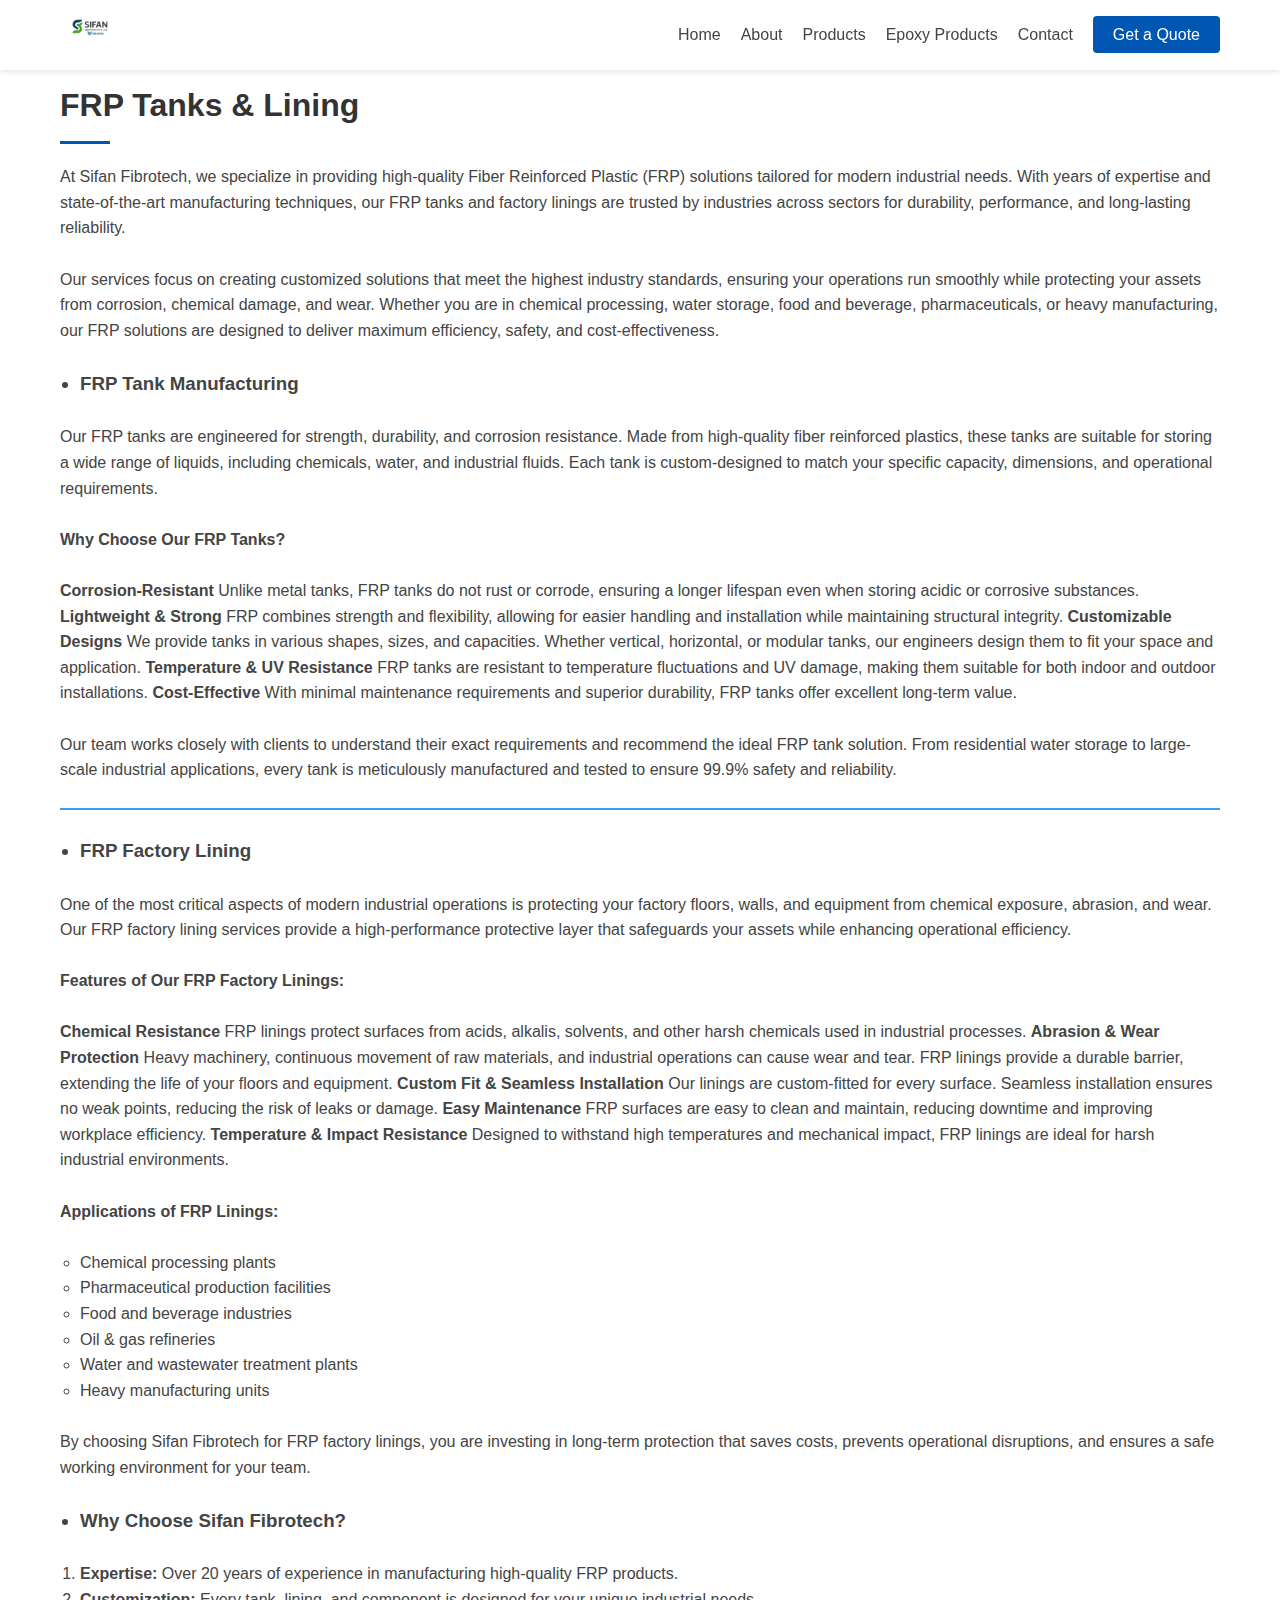
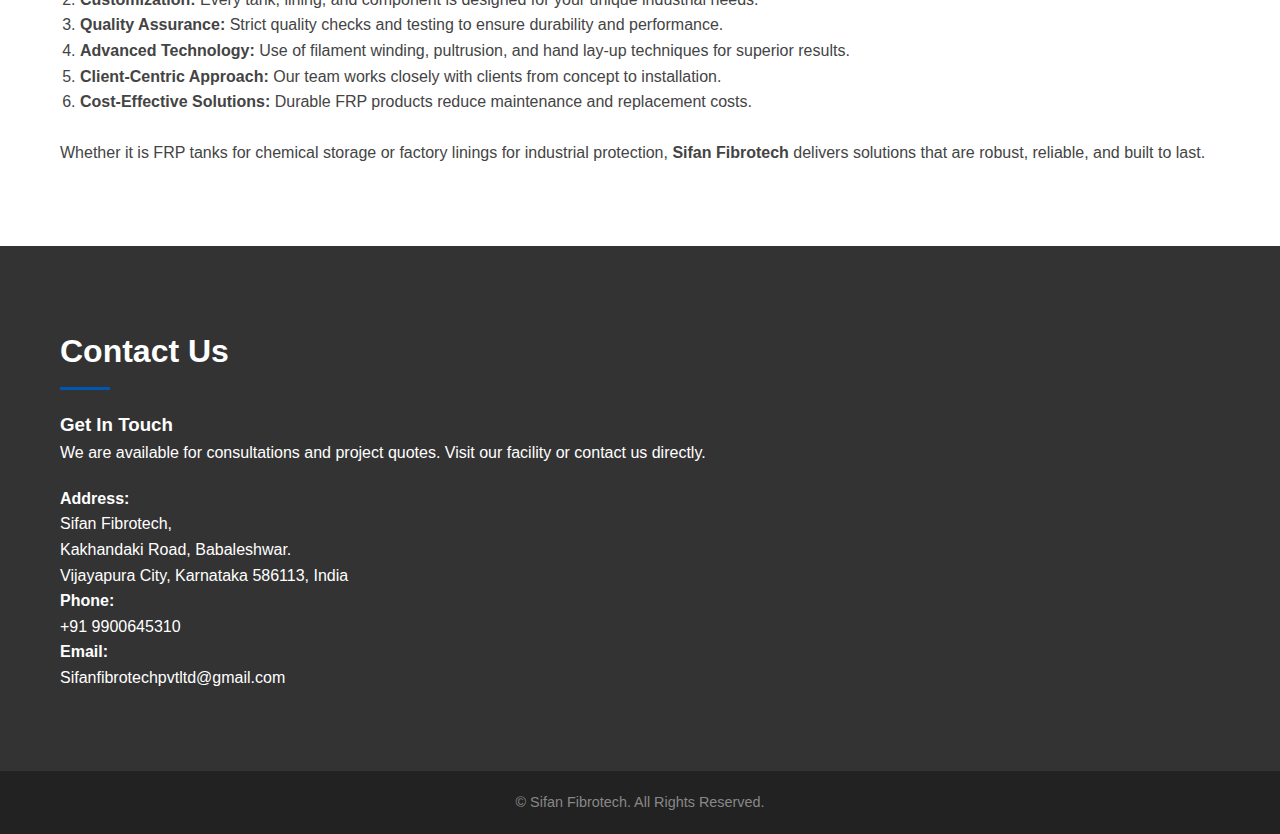
<file: lining.html>
<!DOCTYPE html>
<html lang="en">

<head>
    <meta charset="UTF-8">
    <meta name="viewport" content="width=device-width, initial-scale=1.0">
    <meta name="description"
        content="Sifan Fibrotech provides high-quality FRP tanks and factory lining services for industrial, chemical, and water storage applications. Durable, corrosion-resistant, and long-lasting FRP solutions.">
    <meta name="keywords"
        content="FRP tanks, FRP tank manufacturer, FRP lining service, factory FRP lining, chemical storage tanks, fiberglass tanks, industrial FRP solutions, Sifan Fibrotech">
    <title>Sifan | FRP Tanks & Lining Service</title>
    <link rel="icon" type="image/png" sizes="16x16" href="imgs/favicon.png">
    <link rel="icon" type="image/png" sizes="32x32" href="imgs/favicon.png">
    <link rel="stylesheet" href="style.css">

    <style>
        .about-lining h3 ul {
            padding-left: 20px;
            list-style-type: disc;
        }

        .about-lining .nth1ul {
            list-style: circle;
            padding-left: 20px;
        }

        .about-lining ol {
            padding-left: 20px;
        }
    </style>
</head>

<body>
    <!-- header section -->
    <header>
        <div class="container">
            <nav>
                <div class="logo"><img src="imgs/logo.png" alt=""></div>

                <!-- Hamburger Icon -->
                <div class="hamburger">
                    <span class="bar"></span>
                    <span class="bar"></span>
                    <span class="bar"></span>
                </div>

                <!-- Navigation Links -->
                <ul class="nav-links">
                    <li><a href="/">Home</a></li>
                    <li><a href="/#about">About</a></li>
                    <li><a href="/#products">Products</a></li>
                    <li><a href="/#epoxy">Epoxy Products</a></li>
                    <li><a href="#contact">Contact</a></li>
                    <li><a href="#contact" class="btn-quote">Get a Quote</a></li>
                </ul>
            </nav>
        </div>
    </header>
    <main>
        <!-- main section -->
        <section id="about" class="section">
            <div class="container">
                <div class="about-lining">
                    <div>
                        <h2 class="section-title">FRP Tanks & Lining</h2>
                        <p>At Sifan Fibrotech, we specialize in providing high-quality Fiber Reinforced Plastic (FRP)
                            solutions tailored for modern industrial needs. With years of expertise and state-of-the-art
                            manufacturing techniques, our FRP tanks and factory linings are trusted by industries across
                            sectors for durability, performance, and long-lasting reliability.</p>
                        <br>
                        <p>Our services focus on creating customized solutions that meet the highest industry standards,
                            ensuring your operations run smoothly while protecting your assets from corrosion, chemical
                            damage, and wear. Whether you are in chemical processing, water storage, food and beverage,
                            pharmaceuticals, or heavy manufacturing, our FRP solutions are designed to deliver maximum
                            efficiency, safety, and cost-effectiveness.</p>
                        <br>
                        <h3>
                            <ul>
                                <li>FRP Tank Manufacturing</li>
                            </ul>
                        </h3><br>
                        <p>Our FRP tanks are engineered for strength, durability, and corrosion resistance. Made from
                            high-quality fiber reinforced plastics, these tanks are suitable for storing a wide range of
                            liquids, including chemicals, water, and industrial fluids. Each tank is custom-designed to
                            match your specific capacity, dimensions, and operational requirements.</p><br>
                        <h4>Why Choose Our FRP Tanks?</h4><br>
                        <p><strong> Corrosion-Resistant </strong>Unlike metal tanks, FRP tanks do not rust or corrode,
                            ensuring a longer
                            lifespan even when storing acidic or corrosive substances.
                            <strong>Lightweight & Strong</strong> FRP combines strength and flexibility, allowing for
                            easier handling
                            and installation while maintaining structural integrity.
                            <strong>Customizable Designs</strong> We provide tanks in various shapes, sizes, and
                            capacities. Whether
                            vertical, horizontal, or modular tanks, our engineers design them to fit your space and
                            application.
                            <strong>Temperature & UV Resistance</strong> FRP tanks are resistant to temperature
                            fluctuations and UV
                            damage, making them suitable for both indoor and outdoor installations.
                            <strong>Cost-Effective</strong> With minimal maintenance requirements and superior
                            durability, FRP tanks
                            offer excellent long-term value.
                        </p><br>
                        <p>Our team works closely with clients to understand their exact requirements and recommend the
                            ideal FRP tank solution. From residential water storage to large-scale industrial
                            applications, every tank is meticulously manufactured and tested to ensure 99.9% safety and
                            reliability.</p><br>
                        <hr style="border: 1px solid rgba(0, 123, 255, 0.768);"><br>
                        <h3>
                            <ul>
                                <li>FRP Factory Lining</li>
                            </ul>
                        </h3><br>
                        <p>One of the most critical aspects of modern industrial operations is protecting your factory
                            floors, walls, and equipment from chemical exposure, abrasion, and wear. Our FRP factory
                            lining services provide a high-performance protective layer that safeguards your assets
                            while enhancing operational efficiency.</p><br>
                        <h4>Features of Our FRP Factory Linings:</h4><br>
                        <p><strong>Chemical Resistance</strong> FRP linings protect surfaces from acids, alkalis,
                            solvents, and other
                            harsh chemicals used in industrial processes.
                            <strong>Abrasion & Wear Protection</strong> Heavy machinery, continuous movement of raw
                            materials, and
                            industrial operations can cause wear and tear. FRP linings provide a durable barrier,
                            extending the life of your floors and equipment.
                            <strong>Custom Fit & Seamless Installation</strong> Our linings are custom-fitted for every
                            surface.
                            Seamless installation ensures no weak points, reducing the risk of leaks or damage.
                            <strong>Easy Maintenance</strong> FRP surfaces are easy to clean and maintain, reducing
                            downtime and
                            improving workplace efficiency.
                            <strong>Temperature & Impact Resistance</strong> Designed to withstand high temperatures and
                            mechanical
                            impact, FRP linings are ideal for harsh industrial environments.
                        </p><br>
                        <h4>Applications of FRP Linings:</h4><br>
                        <ul class="nth1ul">
                            <li>Chemical processing plants</li>
                            <li>Pharmaceutical production facilities</li>
                            <li>Food and beverage industries</li>
                            <li>Oil & gas refineries</li>
                            <li>Water and wastewater treatment plants</li>
                            <li>Heavy manufacturing units</li>
                        </ul><br>
                        <p>By choosing Sifan Fibrotech for FRP factory linings, you are investing in long-term
                            protection that saves costs, prevents operational disruptions, and ensures a safe working
                            environment for your team.</p><br>
                        <h3>
                            <ul>
                                <li>Why Choose Sifan Fibrotech?</li>
                            </ul>
                        </h3><br>
                        <p>
                        <ol>
                            <li><strong>Expertise:</strong> Over 20 years of experience in manufacturing high-quality
                                FRP products.</li>
                            <li><strong>Customization:</strong> Every tank, lining, and component is designed for your
                                unique industrial needs.</li>
                            <li><strong>Quality Assurance:</strong> Strict quality checks and testing to ensure
                                durability and performance.</li>
                            <li><strong>Advanced Technology:</strong> Use of filament winding, pultrusion, and hand
                                lay-up techniques for superior results.</li>
                            <li><strong>Client-Centric Approach:</strong> Our team works closely with clients from
                                concept to installation.</li>
                            <li><strong>Cost-Effective Solutions:</strong> Durable FRP products reduce maintenance and
                                replacement costs.</li>
                        </ol>
                        </p><br>
                        <p>Whether it is FRP tanks for chemical storage or factory linings for industrial protection,
                            <strong>Sifan Fibrotech</strong> delivers solutions that are robust, reliable, and built
                            to last.
                        </p>
                    </div>
                </div>
            </div>
        </section>
        <!-- Contact Section -->
        <section id="contact" class="section contact">
            <div class="container">
                <h2 class="section-title">Contact Us</h2>
                <div class="contact-container">
                    <!-- Contact Info Column -->
                    <div class="contact-info">
                        <h3>Get In Touch</h3>
                        <p style="margin-bottom: 20px;">We are available for consultations and project quotes. Visit our
                            facility or contact us directly.</p>

                        <div class="info-item">
                            <div>
                                <strong>Address:</strong><br>
                                Sifan Fibrotech,<br>
                                Kakhandaki Road, Babaleshwar.<br>
                                Vijayapura City, Karnataka 586113, India
                            </div>
                        </div>

                        <div class="info-item">
                            <div>
                                <strong>Phone:</strong><br>
                                +91 9900645310
                            </div>
                        </div>

                        <div class="info-item">
                            <div>
                                <strong>Email:</strong><br>
                                Sifanfibrotechpvtltd@gmail.com
                            </div>
                        </div>
                    </div>
                </div>
        </section>
    </main>

    <!-- footer sectiom -->
    <footer>
        <div class="container">
            <p>&copy; Sifan Fibrotech. All Rights Reserved.</p>
        </div>
    </footer>

    <!-- javascript for Mobile Menu -->
    <script>
        const hamburger = document.querySelector(".hamburger");
        const navLinks = document.querySelector(".nav-links");

        hamburger.addEventListener("click", () => {
            hamburger.classList.toggle("active");
            navLinks.classList.toggle("active");
        });

        // Close menu when a link is clicked
        document.querySelectorAll(".nav-links a").forEach(n => n.addEventListener("click", () => {
            hamburger.classList.remove("active");
            navLinks.classList.remove("active");
        }));
    </script>
</body>

</html>
</file>
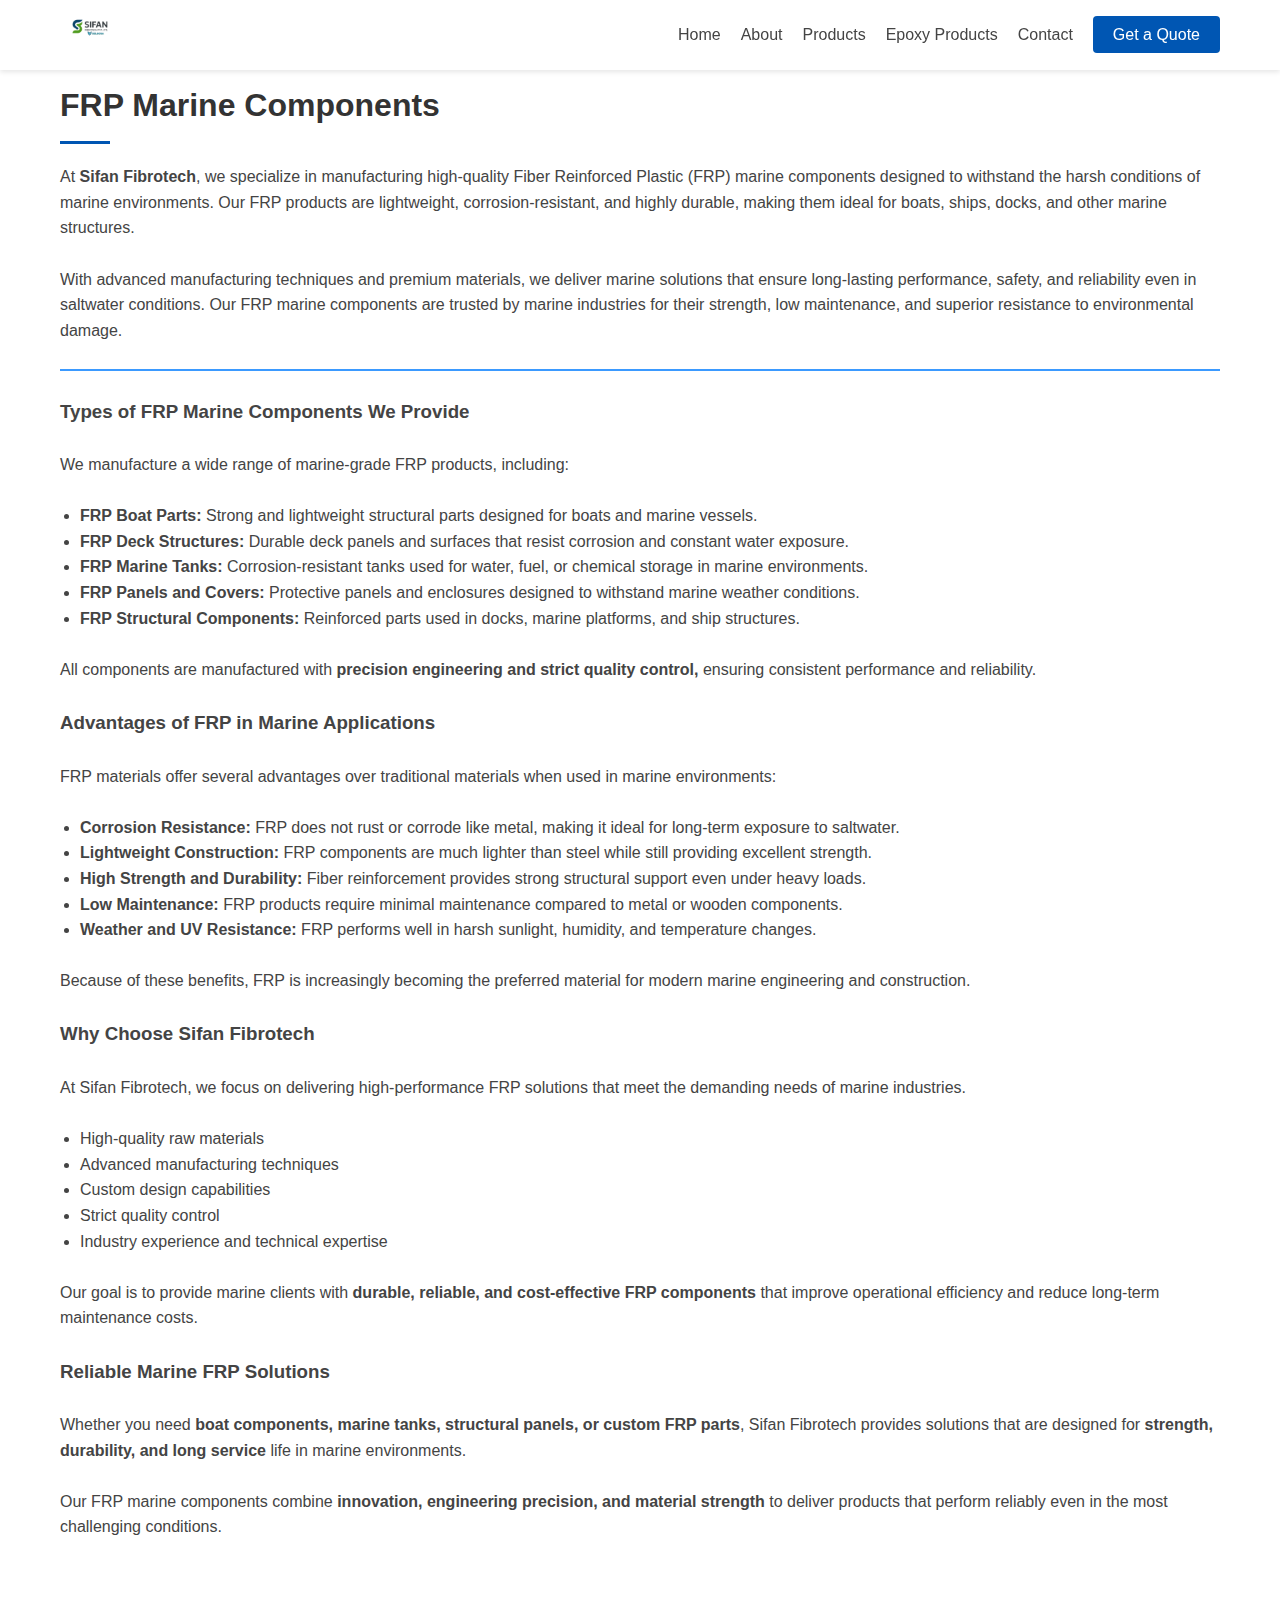
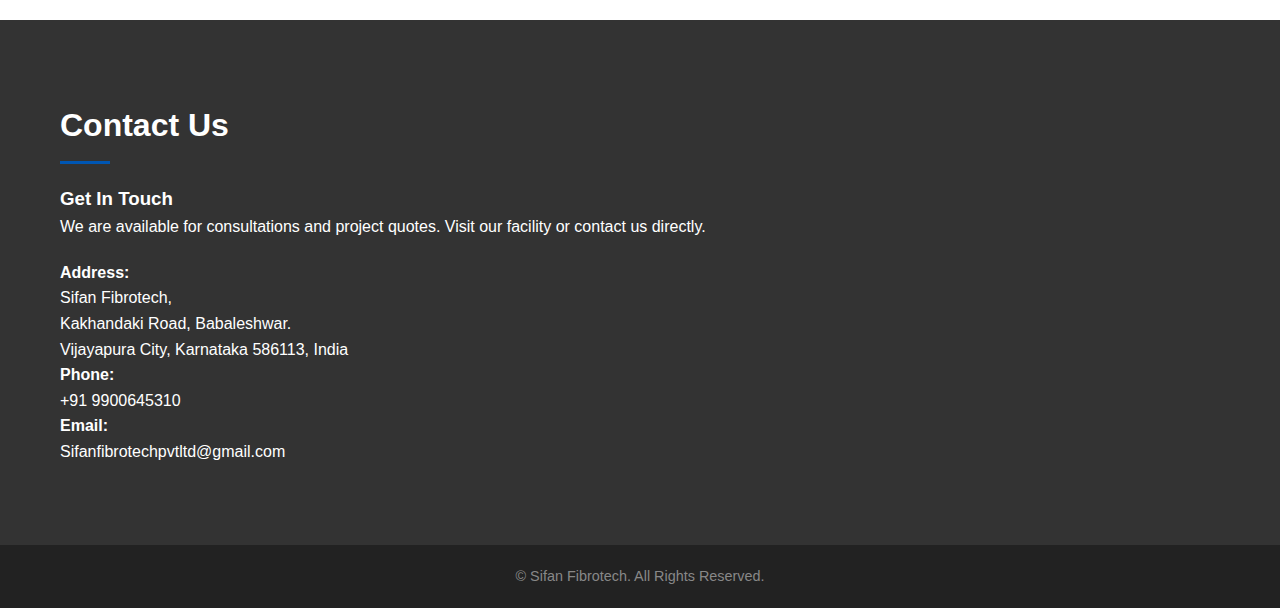
<file: marine.html>
<!DOCTYPE html>
<html lang="en">

<head>
    <meta charset="UTF-8">
    <meta name="viewport" content="width=device-width, initial-scale=1.0">
    <meta name="description"
        content="Sifan Fibrotech manufactures high-quality FRP marine components designed for boats, ships, and marine environments. Strong, lightweight, and corrosion-resistant solutions for long-lasting performance.">
    <meta name="keywords"
        content="FRP marine components, fiberglass marine parts, boat FRP parts, marine FRP products, corrosion resistant marine materials, Sifan Fibrotech">
    <title>Sifan | FRP Marine Components</title>
    <link rel="icon" type="image/png" sizes="16x16" href="imgs/favicon.png">
    <link rel="icon" type="image/png" sizes="32x32" href="imgs/favicon.png">
    <link rel="stylesheet" href="style.css">

    <style>
        .about-marine ul {
            list-style-type: disc;
            padding-left: 20px;
        }
    </style>
</head>

<body>
    <header>
        <div class="container">
            <nav>
                <div class="logo"><img src="imgs/logo.png" alt=""></div>

                <!-- Hamburger Icon -->
                <div class="hamburger">
                    <span class="bar"></span>
                    <span class="bar"></span>
                    <span class="bar"></span>
                </div>

                <!-- Navigation Links -->
                <ul class="nav-links">
                    <li><a href="/">Home</a></li>
                    <li><a href="/#about">About</a></li>
                    <li><a href="/#products">Products</a></li>
                    <li><a href="/#epoxy">Epoxy Products</a></li>
                    <li><a href="#contact">Contact</a></li>
                    <li><a href="#contact" class="btn-quote">Get a Quote</a></li>
                </ul>
            </nav>
        </div>
    </header>
    <main>
        <section id="about" class="section">
            <div class="container">
                <div class="about-marine">
                    <div>
                        <h2 class="section-title">FRP Marine Components</h2>
                        <p>At <strong>Sifan Fibrotech</strong>, we specialize in manufacturing high-quality Fiber
                            Reinforced Plastic (FRP) marine components designed to withstand the harsh conditions of
                            marine environments. Our FRP products are lightweight, corrosion-resistant, and highly
                            durable, making them ideal for boats, ships, docks, and other marine structures.</p>
                        <br>
                        <p>With advanced manufacturing techniques and premium materials, we deliver marine solutions
                            that ensure long-lasting performance, safety, and reliability even in saltwater conditions.
                            Our FRP marine components are trusted by marine industries for their strength, low
                            maintenance, and superior resistance to environmental damage.</p><br>
                        <hr style="border: 1px solid rgba(0, 123, 255, 0.768);">
                        <br>
                        <h3>Types of FRP Marine Components We Provide</h3><br>
                        <p>We manufacture a wide range of marine-grade FRP products, including:</p><br>
                        <p>
                        <ul>
                            <li><strong>FRP Boat Parts:</strong> Strong and lightweight structural parts designed for
                                boats and marine vessels.</li>
                            <li><strong>FRP Deck Structures:</strong> Durable deck panels and surfaces that resist
                                corrosion and constant water exposure.</li>
                            <li><strong>FRP Marine Tanks:</strong> Corrosion-resistant tanks used for water, fuel, or
                                chemical storage in marine environments.</li>
                            <li><strong>FRP Panels and Covers: </strong>Protective panels and enclosures designed to
                                withstand marine weather conditions.</li>
                            <li><strong>FRP Structural Components: </strong>Reinforced parts used in docks, marine
                                platforms, and ship structures.</li>
                        </ul>
                        </p><br>
                        <p>All components are manufactured with <strong>precision engineering and strict quality
                                control,</strong> ensuring consistent performance and reliability.</p><br>
                        <h3>Advantages of FRP in Marine Applications</h3><br>
                        <p>FRP materials offer several advantages over traditional materials when used in marine
                            environments:</p><br>
                        <p>
                        <ul>
                            <li><strong>Corrosion Resistance: </strong>FRP does not rust or corrode like metal, making
                                it ideal for long-term exposure to saltwater.</li>
                            <li><strong>Lightweight Construction: </strong>FRP components are much lighter than steel
                                while still providing excellent strength.</li>
                            <li><strong>High Strength and Durability: </strong>Fiber reinforcement provides strong
                                structural support even under heavy loads.</li>
                            <li><strong>Low Maintenance: </strong>FRP products require minimal maintenance compared to
                                metal or wooden components.</li>
                            <li><strong>Weather and UV Resistance: </strong>FRP performs well in harsh sunlight,
                                humidity, and temperature changes.</li>
                        </ul>
                        </p><br>
                        <p>Because of these benefits, FRP is increasingly becoming the preferred material for modern
                            marine engineering and construction.</p><br>
                        <h3>Why Choose Sifan Fibrotech</h3><br>
                        <p>At Sifan Fibrotech, we focus on delivering high-performance FRP solutions that meet the
                            demanding needs of marine industries.</p><br>
                        <p>
                        <ul>
                            <li>High-quality raw materials</li>
                            <li>Advanced manufacturing techniques</li>
                            <li>Custom design capabilities</li>
                            <li>Strict quality control</li>
                            <li>Industry experience and technical expertise</li>
                        </ul>
                        </p><br>
                        <p>Our goal is to provide marine clients with <strong>durable, reliable, and cost-effective FRP
                                components</strong> that improve operational efficiency and reduce long-term maintenance
                            costs.</p><br>
                        <h3>Reliable Marine FRP Solutions</h3><br>
                        <p>Whether you need <strong>boat components, marine tanks, structural panels, or custom FRP
                                parts</strong>, Sifan Fibrotech provides solutions that are designed for
                            <strong>strength, durability, and long service</strong> life in marine environments.
                        </p><br>
                        <p>Our FRP marine components combine <strong>innovation, engineering precision, and material
                                strength</strong> to deliver products that perform reliably even in the most challenging
                            conditions.</p>
                    </div>
                </div>
            </div>
        </section>
        <!-- Contact Section -->
        <section id="contact" class="section contact">
            <div class="container">
                <h2 class="section-title">Contact Us</h2>
                <div class="contact-container">
                    <!-- Contact Info Column -->
                    <div class="contact-info">
                        <h3>Get In Touch</h3>
                        <p style="margin-bottom: 20px;">We are available for consultations and project quotes. Visit our
                            facility or contact us directly.</p>

                        <div class="info-item">
                            <div>
                                <strong>Address:</strong><br>
                                Sifan Fibrotech,<br>
                                Kakhandaki Road, Babaleshwar.<br>
                                Vijayapura City, Karnataka 586113, India
                            </div>
                        </div>

                        <div class="info-item">
                            <div>
                                <strong>Phone:</strong><br>
                                +91 9900645310
                            </div>
                        </div>

                        <div class="info-item">
                            <div>
                                <strong>Email:</strong><br>
                                Sifanfibrotechpvtltd@gmail.com
                            </div>
                        </div>
                    </div>
                </div>
        </section>
    </main>

    <!-- footer section -->
    <footer>
        <div class="container">
            <p>&copy; Sifan Fibrotech. All Rights Reserved.</p>
        </div>
    </footer>

    <!-- JavaScript for Mobile Menu -->
    <script>
        const hamburger = document.querySelector(".hamburger");
        const navLinks = document.querySelector(".nav-links");

        hamburger.addEventListener("click", () => {
            hamburger.classList.toggle("active");
            navLinks.classList.toggle("active");
        });

        // Close menu when a link is clicked
        document.querySelectorAll(".nav-links a").forEach(n => n.addEventListener("click", () => {
            hamburger.classList.remove("active");
            navLinks.classList.remove("active");
        }));
    </script>
</body>

</html>
</file>
<file: frpmotorbox.css>
@media screen and (max-width: 516px){
    .about-it{
        font-size: 16px;
    }

    .box h2{
        font-size: 25px;
    }

    .elect-box h1{
        font-size: 30px;
    }

    .box1-img{
        height: 100px;
    }
}

header{
    box-shadow:  0px 0px 10px black;
}

main{
    font-family: "Roboto", sans-serif;
}

.elect-box{
    padding-bottom: 30px;
    max-width: 95vw;
    margin: auto;
}

.elect-box h1{
    padding-left: 15px;
    padding-top: 25px;
    padding-bottom: 20px;
}

.about-box{
    width: 95vw;
    margin: auto;
    box-shadow: 0px 0px 8px black;
    border-radius: 8px;
}

.box-cont{
    padding-top: 30px;
    padding-left: 12px;
    padding-bottom: 25px;
}

.box-img{
    display: flex;
    overflow: auto;
}

.box-img .box1-img{
    height: 150px;
    margin: 10px;
    border:5px solid gray;
    box-shadow: 0px 0px 8px black;
    border-radius: 8px;
}

.box{
    font-size: 18px;
    line-height: 1.6;
}

.box h2{
    padding-bottom: 20px;
}

.ol{
    padding-left: 15px;
}

.about-it p{
    padding-top: 15px;
    padding-bottom: 8px;
}

.box-cont .ul1{
    padding-left: 30px;
}

.box-cont .ul2{
    padding-bottom: 15px;
}

.box-cont .ol1{
    padding-left: 45px;
}

.p-para{
    padding-left: 15px;
}

.p-para1{
    padding-left: 25px;
}

.strong{
    padding-left: 25px;
}
</file>
<file: style.css>
/* --- CSS VARIABLES & RESET --- */
:root {
    --primary-color: #0056b3;
    /* Industrial Blue */
    --secondary-color: #333333;
    /* Dark Grey */
    --accent-color: #f4f4f4;
    /* Light Grey */
    --text-color: #444;
    --white: #ffffff;
    --transition-speed: 0.3s;
}

* {
    margin: 0;
    padding: 0;
    box-sizing: border-box;
    font-family: 'Segoe UI', Tahoma, Geneva, Verdana, sans-serif;
}

body {
    line-height: 1.6;
    color: var(--text-color);
}

a {
    text-decoration: none;
    color: inherit;
}

ul {
    list-style: none;
}

/* --- HEADER & NAVIGATION --- */
header {
    background-color: var(--white);
    box-shadow: 0 2px 5px rgba(0, 0, 0, 0.1);
    position: fixed;
    width: 100%;
    top: 0;
    z-index: 1000;
}

.container {
    max-width: 1200px;
    margin: 0 auto;
    padding: 0 20px;
}

nav {
    display: flex;
    justify-content: space-between;
    align-items: center;
    height: 70px;
}

.logo {
    font-size: 1.5rem;
    font-weight: bold;
    color: var(--primary-color);
    text-transform: uppercase;
    letter-spacing: 1px;
}

.logo img {
    height: 60px;
}

/* Desktop Navigation */
.nav-links {
    display: flex;
    gap: 20px;
    align-items: center;
}

.nav-links a {
    font-weight: 500;
    transition: color var(--transition-speed);
}

.nav-links a:hover {
    color: var(--primary-color);
}

.btn-quote {
    background-color: var(--primary-color);
    color: var(--white);
    padding: 10px 20px;
    border-radius: 4px;
    font-weight: bold;
    transition: background var(--transition-speed);
}

.btn-quote:hover {
    background-color: #004494;
}

/* Hamburger Menu Icon (Hidden on Desktop) */
.hamburger {
    display: none;
    cursor: pointer;
    flex-direction: column;
    gap: 5px;
}

.bar {
    width: 25px;
    height: 3px;
    background-color: var(--secondary-color);
    transition: all var(--transition-speed);
}

/* --- HERO SECTION --- */
.hero {
    background: linear-gradient(to right, rgba(0, 0, 0, 0.486), rgba(0, 0, 0, 0.171)), url('imgs/fibimg.jpeg');
    background-size: cover;
    background-position: center;
    height: 100vh;
    display: flex;
    align-items: center;
    justify-content: center;
    text-align: center;
    color: var(--white);
    padding-top: 70px;
    /* Offset for fixed header */
}

.hero-content h1 {
    font-size: 3rem;
    margin-bottom: 20px;
}

.hero-content p {
    font-size: 1.2rem;
    margin-bottom: 30px;
    max-width: 600px;
    margin-left: auto;
    margin-right: auto;
}

.btn-hero {
    background-color: var(--white);
    color: var(--primary-color);
    padding: 12px 30px;
    border-radius: 4px;
    font-weight: bold;
    transition: background var(--transition-speed);
}

.btn-hero:hover {
    background-color: #e0e0e0;
}

.brand {
    color: rgb(3, 197, 231);
    text-shadow: 2px 2px 8px black;
}

/* --- ABOUT SECTION --- */
.section {
    padding: 80px 0;
}

.about-grid {
    display: grid;
    grid-template-columns: 1fr 1fr;
    gap: 40px;
    align-items: center;
}

.section-title {
    font-size: 2rem;
    color: var(--secondary-color);
    margin-bottom: 20px;
    position: relative;
}

.section-title::after {
    content: '';
    display: block;
    width: 50px;
    height: 3px;
    background-color: var(--primary-color);
    margin-top: 10px;
}

.about-img {
    width: 100%;
    height: 300px;
    background-color: #ddd;
    border-radius: 8px;
    object-fit: cover;
}

/* --- PRODUCTS SECTION --- */
.products {
    background-color: var(--accent-color);
}

.product-grid {
    display: grid;
    grid-template-columns: repeat(auto-fit, minmax(250px, 1fr));
    gap: 30px;
    margin-top: 40px;
}

.product-card {
    background: var(--white);
    padding-top: 30px;
    padding-bottom: 30px;
    border-radius: 8px;
    box-shadow: 0 4px 6px rgba(0, 0, 0, 0.05);
    transition: transform var(--transition-speed);
    text-align: center;
    display: flex;
    flex-direction: column;
}

.product-card:hover {
    transform: translateY(-5px);
}

.product-icon {
    font-size: 2rem;
    color: var(--primary-color);
    margin-bottom: 15px;
}

.product-icon img {
    height: 150px;
    border-radius: 5px;
    box-shadow: 0px 0px 8px black;
}

.product-card h3 {
    margin-bottom: 10px;
    color: var(--secondary-color);
}

.product-card a{
    margin: auto;
    width: 60%;
    background-color: #0056b3;
    color: rgb(255, 255, 255);
    padding: 3px 10px;
    border-radius: 5px;
}

/* --- FEATURES SECTION --- */
.features-grid {
    display: grid;
    grid-template-columns: repeat(3, 1fr);
    gap: 20px;
    text-align: center;
    margin-top: 40px;
}

.feature-item h3 {
    margin: 15px 0 10px;
    color: var(--primary-color);
}

/* --- CONTACT SECTION --- */
.contact {
    background-color: var(--secondary-color);
    color: var(--white);
}

.contact .section-title {
    color: var(--white);
}

.contact-form {
    max-width: 600px;
    margin: 0 auto;
    display: flex;
    flex-direction: column;
    gap: 15px;
}

.contact-form input,
.contact-form textarea {
    padding: 15px;
    border-radius: 4px;
    border: none;
    font-size: 1rem;
}

.contact-form button {
    background-color: var(--primary-color);
    color: var(--white);
    padding: 15px;
    border: none;
    border-radius: 4px;
    font-size: 1rem;
    cursor: pointer;
    font-weight: bold;
}

/* --- FOOTER --- */
footer {
    background-color: #222;
    color: #888;
    text-align: center;
    padding: 20px 0;
    font-size: 0.9rem;
}

/* --- RESPONSIVE MEDIA QUERIES --- */
@media (max-width: 768px) {
    .hamburger {
        display: flex;
        z-index: 1001;
    }

    /* Transform hamburger to X */
    .hamburger.active .bar:nth-child(2) {
        opacity: 0;
    }

    .hamburger.active .bar:nth-child(1) {
        transform: translateY(8px) rotate(45deg);
    }

    .hamburger.active .bar:nth-child(3) {
        transform: translateY(-8px) rotate(-45deg);
    }

    .nav-links {
        position: fixed;
        right: -100%;
        /* Hide off-screen */
        top: 70px;
        height: calc(100vh - 70px);
        background-color: var(--white);
        flex-direction: column;
        width: 100%;
        text-align: center;
        transition: right 0.3s ease;
        padding-top: 40px;
        box-shadow: 0 5px 5px rgba(0, 0, 0, 0.1);
    }

    .nav-links.active {
        right: 0;
        /* Slide in */
    }

    .nav-links li {
        margin: 20px 0;
    }

    .btn-quote {
        display: none;
        /* Hide button in nav, show in menu if needed, or keep hidden */
    }

    .about-grid,
    .features-grid {
        grid-template-columns: 1fr;
    }

    .hero-content h1 {
        font-size: 2rem;
    }
}
</file>
